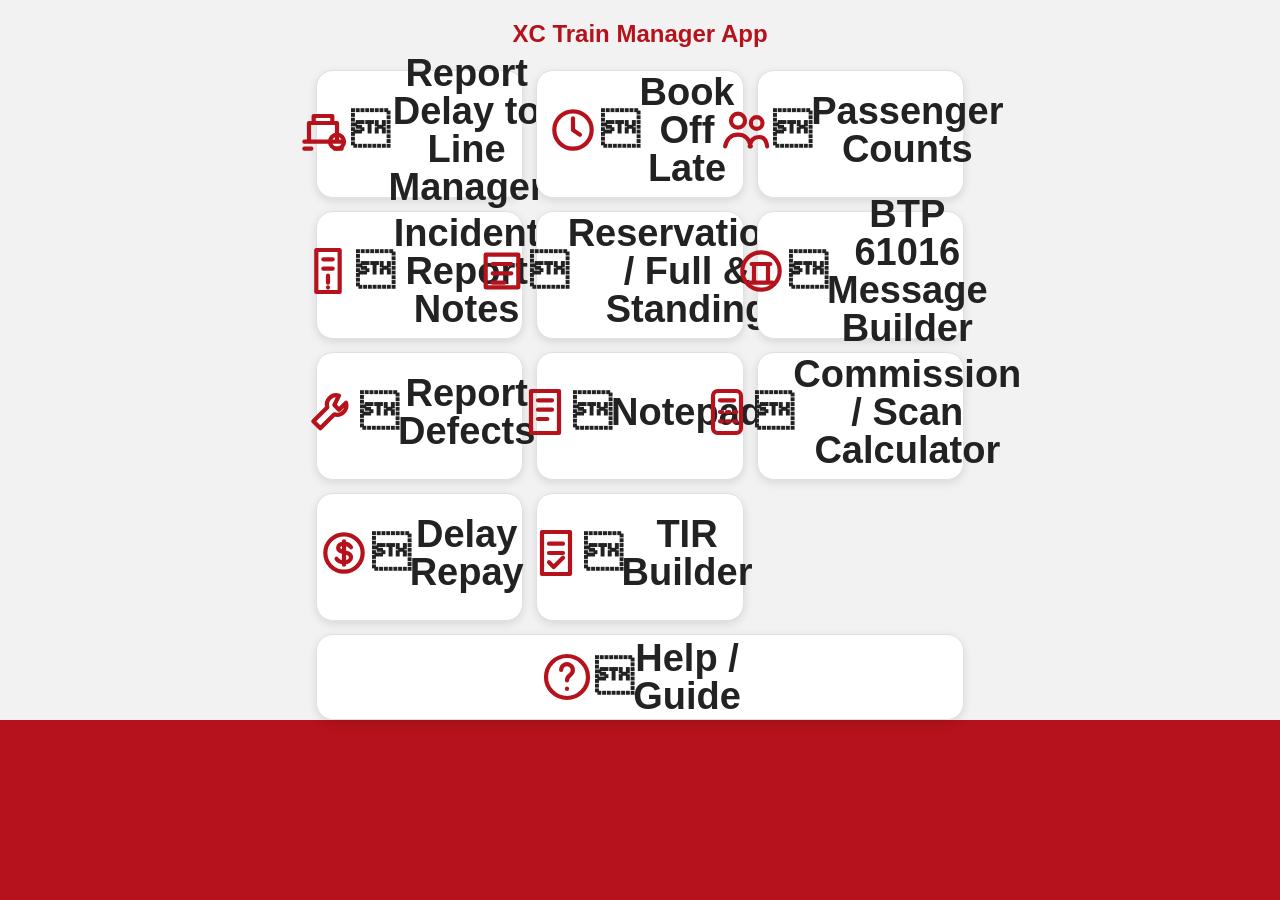
<file: index.html>
<!doctype html><html lang="en"><head><meta charset="utf-8"><meta name="viewport" content="width=device-width,initial-scale=1,viewport-fit=cover"><meta name="theme-color" content="#b5121b">
<meta name="apple-mobile-web-app-capable" content="yes">
<meta name="apple-mobile-web-app-status-bar-style" content="black-translucent">
<meta name="apple-mobile-web-app-title" content="XC Staff App"><link rel="manifest" href="manifest.json"><link rel="icon" href="xc-staff-app-icon.jpg"><style>
:root{--red:#b5121b;--gold:#f5c242;--bg:#f4f4f4;--text:#222;--muted:#666;--border:#d8d8d8}
*{box-sizing:border-box}body{margin:0;background:var(--bg);color:var(--text);font-family:-apple-system,BlinkMacSystemFont,"Segoe UI",Roboto,Arial,sans-serif}
header{background:var(--red);color:#fff;padding:14px 16px;border-bottom:5px solid var(--gold)}
.top{display:flex;align-items:center;gap:12px}.logo{width:185px;height:40px;object-fit:contain;background:transparent}
.back{color:#fff;text-decoration:none;font-weight:800;font-size:14px}.heading{margin-top:10px;font-size:24px;font-weight:850}
main{max-width:650px;margin:auto;padding:18px 16px 35px}.card{background:#fff;border:1px solid var(--border);border-radius:15px;padding:16px;margin-bottom:14px;box-shadow:0 2px 6px #00000010}
label{display:block;font-size:14px;font-weight:800;margin:0 0 7px}input,select,textarea{width:100%;border:1px solid #bbb;border-radius:10px;padding:12px;font:inherit;background:#fff}textarea{min-height:130px;resize:vertical}
.field{margin-bottom:14px}.grid{display:grid;grid-template-columns:1fr 1fr;gap:12px}.hint{font-size:13px;color:var(--muted);line-height:1.45}
button{width:100%;border:0;border-radius:11px;padding:14px;font:inherit;font-weight:800;cursor:pointer}.primary{background:var(--red);color:#fff}.secondary{background:#eee;color:#222}
.actions{display:grid;grid-template-columns:1fr 1fr;gap:10px}.status{text-align:center;color:#666;font-size:13px;margin-top:10px;min-height:18px}
table{width:100%;border-collapse:collapse}th,td{padding:7px 4px;border-bottom:1px solid #ddd;text-align:left}th{font-size:12px}
@media(max-width:480px){.grid,.actions{grid-template-columns:1fr}}

.app-splash{position:fixed;inset:0;z-index:9999;background:#111;display:flex;align-items:center;justify-content:center;overflow:hidden;opacity:1;visibility:visible}
.app-splash img{width:100%;height:100%;object-fit:cover;display:block}
.app-splash.hide{opacity:0;visibility:hidden;pointer-events:none;transition:opacity .35s ease,visibility .35s ease}
.btp-home-icon{width:34px;height:38px;object-fit:contain;vertical-align:middle;margin-right:7px}
.custom-home-btn{display:flex!important;align-items:center;gap:14px}
.custom-home-btn img{width:52px;height:52px;object-fit:contain;flex:0 0 52px}
</style><style>.home-page-list{display:grid;gap:10px}.home-page-list .homebtn{display:flex;align-items:center;gap:10px;text-decoration:none;background:#fff;color:#222;border-radius:12px;padding:14px;box-shadow:0 2px 8px #0001}.home-page-list .homebtn:hover{background:#f8e9ec}</style>
<style id="xc-home-rebuild">
:root{--xc-red:#b5121b;--xc-dark:#222;--xc-pink:#f7e7ea;--xc-grey:#f2f2f2}
body{background:var(--xc-grey);color:var(--xc-dark)}
.xc-home-title{margin:0;padding:20px 16px 8px;text-align:center;color:var(--xc-red);font-size:24px;font-weight:900}
.xc-home-navigation{display:grid;grid-template-columns:repeat(2,minmax(0,1fr));gap:13px;margin:14px auto 24px;max-width:680px;padding:0 16px}
.xc-home-button{min-height:128px;padding:16px 10px;border-radius:17px;background:#fff;color:#222;text-decoration:none;font-weight:800;box-shadow:0 3px 10px rgba(0,0,0,.11);display:flex;flex-direction:column;align-items:center;justify-content:center;text-align:center;border:1px solid #e1e1e1;transition:transform .12s,background .12s,box-shadow .12s}
.xc-home-button:hover,.xc-home-button:active{background:var(--xc-pink);transform:translateY(-2px);box-shadow:0 5px 14px rgba(0,0,0,.15)}
.xc-home-icon{width:62px;height:62px;margin-bottom:9px;display:flex;align-items:center;justify-content:center;font-size:38px;line-height:1}
.xc-home-icon img{width:56px;height:56px;object-fit:contain}
.xc-home-label{font-size:14px;line-height:1.2}
.xc-home-button:last-child{grid-column:1/-1;min-height:86px;flex-direction:row;gap:12px}
.xc-home-button:last-child .xc-home-icon{margin:0;width:48px;height:48px}
@media(min-width:600px){.xc-home-navigation{grid-template-columns:repeat(3,minmax(0,1fr))}.xc-home-button:last-child{grid-column:1/-1}}
</style>
<style id="xc-safe-area">
html{background:#b5121b}
body{padding-top:env(safe-area-inset-top);padding-left:env(safe-area-inset-left);padding-right:env(safe-area-inset-right);padding-bottom:env(safe-area-inset-bottom)}
</style></head><body><h1 class="xc-home-title">XC Train Manager App</h1></div><section class="xc-home-navigation" aria-label="App pages"><a class="xc-home-button" href="delay-report.html"><span class="xc-home-icon"><img src="icons/delay.svg" alt=""><span>Report Delay to Line Manager</span></a><a class="xc-home-button" href="book-off-late.html"><span class="xc-home-icon"><img src="icons/bookoff.svg" alt=""><span>Book Off Late</span></a><a class="xc-home-button" href="passenger-counts.html"><span class="xc-home-icon"><img src="icons/passengers.svg" alt=""><span>Passenger Counts</span></a><a class="xc-home-button" href="incident-notes.html"><span class="xc-home-icon"><img src="icons/incident.svg" alt=""><span>Incident Report Notes</span></a><a class="xc-home-button" href="reservations.html"><span class="xc-home-icon"><img src="icons/reservations.svg" alt=""><span>Reservations / Full & Standing</span></a><a class="xc-home-button" href="btp-61016.html"><span class="xc-home-icon"><img src="icons/btp.svg" alt=""><span>BTP 61016 Message Builder</span></a><a class="xc-home-button" href="report-defects.html"><span class="xc-home-icon"><img src="icons/defects.svg" alt=""><span>Report Defects</span></a><a class="xc-home-button" href="notepad.html"><span class="xc-home-icon"><img src="icons/notepad.svg" alt=""><span>Notepad</span></a><a class="xc-home-button" href="commission-calculator.html"><span class="xc-home-icon"><img src="icons/calculator.svg" alt=""><span>Commission / Scan Calculator</span></a><a class="xc-home-button" href="delay-repay.html"><span class="xc-home-icon"><img src="icons/delayrepay.svg" alt=""><span>Delay Repay</span></a><a class="xc-home-button" href="tir-builder.html"><span class="xc-home-icon"><img src="icons/tir.svg" alt=""><span>TIR Builder</span></a><a class="xc-home-button" href="help.html"><span class="xc-home-icon"><img src="icons/help.svg" alt=""><span>Help / Guide</span></a></section></body></html>
</file>
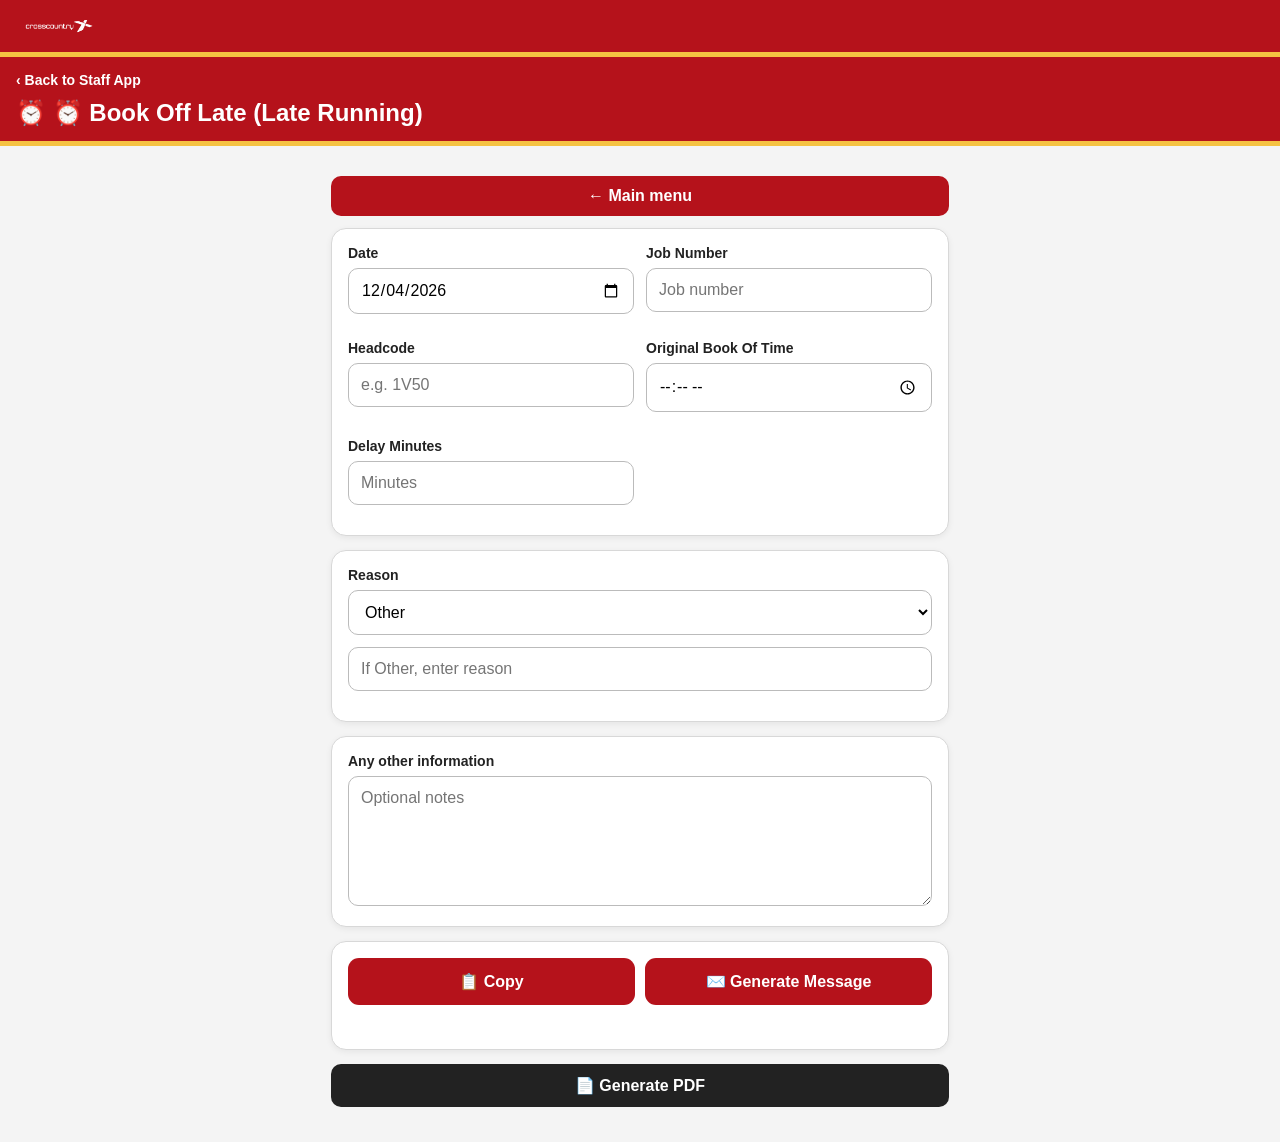
<file: book-off-late.html>
<!doctype html><html lang="en"><head><meta charset="utf-8"><meta name="viewport" content="width=device-width,initial-scale=1,viewport-fit=cover"><meta name="theme-color" content="#b5121b">
<meta name="apple-mobile-web-app-capable" content="yes">
<meta name="apple-mobile-web-app-status-bar-style" content="black-translucent">
<meta name="apple-mobile-web-app-title" content="XC Staff App"><link rel="manifest" href="manifest.json"><link rel="icon" href="crosscountry-logo-white.png"><title>⏰ ⏰ Book Off Late (Late Running)</title><style>
:root{--red:#b5121b;--gold:#f5c242;--bg:#f4f4f4;--text:#222;--muted:#666;--border:#d8d8d8}
*{box-sizing:border-box}body{margin:0;background:var(--bg);color:var(--text);font-family:-apple-system,BlinkMacSystemFont,"Segoe UI",Roboto,Arial,sans-serif}
header{background:var(--red);color:#fff;padding:14px 16px;border-bottom:5px solid var(--gold)}
.top{display:flex;align-items:center;gap:12px}.logo{background:#fff;border-radius:8px;padding:4px 7px;width:145px;height:36px;object-fit:contain}
.back{color:#fff;text-decoration:none;font-weight:800;font-size:14px}.heading{margin-top:10px;font-size:24px;font-weight:850}
main{max-width:650px;margin:auto;padding:18px 16px 35px}.card{background:#fff;border:1px solid var(--border);border-radius:15px;padding:16px;margin-bottom:14px;box-shadow:0 2px 6px #00000010}
label{display:block;font-size:14px;font-weight:800;margin:0 0 7px}input,select,textarea{width:100%;border:1px solid #bbb;border-radius:10px;padding:12px;font:inherit;background:#fff}textarea{min-height:130px;resize:vertical}
.field{margin-bottom:14px}.grid{display:grid;grid-template-columns:1fr 1fr;gap:12px}.hint{font-size:13px;color:var(--muted);line-height:1.45}
button{width:100%;border:0;border-radius:11px;padding:14px;font:inherit;font-weight:800;cursor:pointer}.primary{background:var(--red);color:#fff}.secondary{background:#eee;color:#222}
.actions{display:grid;grid-template-columns:1fr 1fr;gap:10px}.status{text-align:center;color:#666;font-size:13px;margin-top:10px;min-height:18px}
table{width:100%;border-collapse:collapse}th,td{padding:7px 4px;border-bottom:1px solid #ddd;text-align:left}th{font-size:12px}
@media(max-width:480px){.grid,.actions{grid-template-columns:1fr}}
.main-menu-wrap{max-width:700px;margin:12px auto 0;padding:0 14px}.main-menu-btn{display:block;text-align:center;text-decoration:none;background:#fff;color:#b5121b;border:1px solid #b5121b;border-radius:10px;padding:11px 14px;font-weight:800;font-size:15px}.actions{display:grid;grid-template-columns:1fr 1fr;gap:10px}@media(max-width:500px){.actions{grid-template-columns:1fr}}.status{font-size:13px;text-align:center;margin-top:10px}<style>.pdf-action{margin:10px 0}.pdf-action button{width:100%;background:#222;color:#fff;border:0;border-radius:10px;padding:12px;font-weight:800}</style></style><style id="xc-safe-area">
html{background:#b5121b}
body{padding-top:env(safe-area-inset-top);padding-left:env(safe-area-inset-left);padding-right:env(safe-area-inset-right);padding-bottom:env(safe-area-inset-bottom)}
</style><style id="xc-main-menu-style">
.xc-main-menu{display:block;width:100%;box-sizing:border-box;text-align:center;text-decoration:none;background:#b5121b;color:#fff;border-radius:10px;padding:11px 14px;margin:0 0 12px;font-weight:800;border:0}
.xc-main-menu:hover,.xc-main-menu:active{background:#8f0f16;color:#fff}
</style><style id="xc-header-logo">
.xc-page-header-logo{width:86px;height:24px;object-fit:contain;display:block;flex:0 0 auto}
</style><style id="xc-v80-print-style">
@media print{
  .no-print,.actions,.buttons,.toolbar,button,a.menu{display:none!important}
  body{background:#fff!important}
  main,.container,.app{max-width:none!important;box-shadow:none!important}
  @page{size:A4;margin:14mm}
}
</style></head><body><header class="xc-compact-header"><img class="xc-page-header-logo" src="crosscountry-logo-white.png" alt="XC"></header>
<header><a class="back" href="index.html">‹ Back to Staff App</a><div class="heading">⏰ ⏰ Book Off Late (Late Running)</div></header><div class="main-menu-wrap"></div><main><a class="xc-main-menu" href="index.html">← Main menu</a><div class="card">
<div class="grid">
<div class="field"><label>Date</label><input id="date" type="date"></div><div class="field"><label>Job Number</label><input id="job" placeholder="Job number"></div>
<div class="field"><label>Headcode</label><input id="head" placeholder="e.g. 1V50"></div>

<div class="field"><label>Original Book Of Time</label><input id="orig" type="time"></div><div class="field"><label>Delay Minutes</label><input id="mins" type="number" inputmode="numeric" min="0" placeholder="Minutes"></div>
</div></div>

<div class="card">
<label>Reason</label>
<select id="cause">
<option>Other</option>
<option>Passenger-related</option>
<option>Train crew / staffing</option>
<option>Train fault / technical</option>
<option>Signalling</option>
<option>Points / route setting</option>
<option>Infrastructure</option>
<option>External / trespass</option>
<option>Weather</option>
<option>Congestion / regulation</option>
</select>
<div class="field" style="margin-top:12px">
<input id="other" placeholder="If Other, enter reason">
</div>
</div>

<div class="card">
<label>Any other information</label>
<textarea id="notes" placeholder="Optional notes"></textarea>
</div>

<div class="card">
<div class="actions"><button class="primary" type="button" onclick="copyMessage()">📋 Copy</button><button class="primary" type="button" onclick="emailMsg()">✉️ Generate Message</button></div>
<div id="status" class="status"></div>
</div><div class="pdf-action"><button type="button" onclick="xcGeneratePDF('Late Book Off')">📄 Generate PDF</button></div></main><script>
if("serviceWorker" in navigator)navigator.serviceWorker.register("sw.js").catch(()=>{});

const $=id=>document.getElementById(id);
$("date").value=new Date().toISOString().slice(0,10);

function toggleOther(){
  const isOther=$("cause").value==="Other - Please Specify";
  $("otherWrap").style.display=isOther?"block":"none";
  if(!isOther) $("other").value="";
}

function reasonText(){
  return $("cause").value==="Other - Please Specify"
    ? $("other").value.trim()
    : $("cause").value;
}

function getDate(){
  const v=$("date").value;
  if(!v) return "";
  const [y,m,d]=v.split("-");
  return d+" "+m+" "+y;
}

function newBookOffTime(){
  const original=$("orig").value;
  const delay=parseInt($("mins").value,10);
  if(!original || Number.isNaN(delay)) return "";
  const [h,m]=original.split(":").map(Number);
  let total=h*60+m+Math.max(0,delay);
  total=((total%1440)+1440)%1440;
  return String(Math.floor(total/60)).padStart(2,"0")+":"+String(total%60).padStart(2,"0");
}

function buildMessage(){
  const date=getDate();
  const job=$("job").value.trim();
  const head=$("head").value.trim();
  const delay=Math.max(0,parseInt($("mins").value,10)||0);
  const reason=reasonText();
  const newTime=newBookOffTime();
  const comments=$("notes").value.trim();

  const subject="Late book off "+head+" "+delay+" MINS - "+job+" "+date;
  const body="hello please book me off "+job+" late today, "+head+
    " was late by "+delay+" MINUTES, this was due to "+reason+"."+
    (comments?"\n\n"+comments:"")+
    "\n\nmy new book of time is "+newTime+" please amend my hours to reflect this";

  return {subject,body};
}

function validate(){
  const checks=[
    ["date","Date"],["job","Job Number"],["head","Headcode"],["orig","Original Book Off Time"]
  ];
  for(const [id,label] of checks){
    if(!$(""+id) || !$(id).value){
      $("status").textContent="Please complete "+label+".";
      return false;
    }
  }
  if($("mins").value===""){
    $("status").textContent="Please enter Delay in Minutes.";
    return false;
  }
  if($("cause").value==="Other - Please Specify" && !$("other").value.trim()){
    $("status").textContent="Please specify the reason.";
    return false;
  }
  return true;
}

async function copyMessage(){
  if(!validate()) return;
  const m=buildMessage();
  const text="Subject: "+m.subject+"\n\n"+m.body;
  try{
    await navigator.clipboard.writeText(text);
  }catch(e){
    const ta=document.createElement("textarea");
    ta.value=text;ta.style.position="fixed";ta.style.opacity="0";
    document.body.appendChild(ta);ta.focus();ta.select();
    try{document.execCommand("copy");}catch(err){
      $("status").textContent="Unable to copy. Please use Generate Message.";
      ta.remove();return;
    }
    ta.remove();
  }
  $("status").textContent="Message copied to clipboard.";
}

function emailMsg(){
  if(!validate()) return;
  const m=buildMessage();
  window.location.href="mailto:?subject="+encodeURIComponent(m.subject)+"&body="+encodeURIComponent(m.body);
}

toggleOther();
</script><script>
function xcGeneratePDF(title){
 const lines=[title,"","XC STAFF APP",""];
 document.querySelectorAll("input,select,textarea").forEach(el=>{
  if(el.value){const l=el.closest(".field")?.querySelector("label")?.innerText||el.name||el.id||"Entry";lines.push(l+": "+el.value)}
 });
 const esc=v=>String(v).replace(/\\/g,"\\\\").replace(/\(/g,"\\(").replace(/\)/g,"\\)").replace(/\r?\n/g," ");
 const W=595,H=842,m=42,lead=14,pages=[[]];let y=H-m;
 lines.forEach(x=>{if(y<55){pages.push([]);y=H-m}pages.at(-1).push(x);y-=lead});
 let o=[],add=x=>(o.push(x),o.length),po=add(""),fo=add("<< /Type /Font /Subtype /Type1 /BaseFont /Helvetica >>"),refs=[];
 pages.forEach((ls,pi)=>{let c="BT /F1 10 Tf "+m+" "+(H-m)+" Td ";ls.forEach((x,i)=>{if(i)c+=" 0 -14 Td ";c+="("+esc(x)+") Tj "});c+=" ET 0.64 0.02 0.20 RG 1 w "+m+" 42 m 553 42 l S BT /F1 8 Tf 0.35 0.35 0.35 rg "+m+" 28 Td (XC STAFF APP) Tj 400 0 Td ("+pdfEscape("Page "+(pi+1)+" of "+pages.length)+") Tj ET";let st=add("<< /Length "+c.length+" >>\nstream\n"+c+"\nendstream");refs.push(add("<< /Type /Page /Parent "+po+" 0 R /MediaBox [0 0 "+W+" "+H+"] /Resources << /Font << /F1 "+fo+" 0 R >> >> /Contents "+st+" 0 R >>"))});
 o[po-1]="<< /Type /Pages /Count "+refs.length+" /Kids ["+refs.map(x=>x+" 0 R").join(" ")+"] >>";
 let cat=add("<< /Type /Catalog /Pages "+po+" 0 R >>"),pdf="%PDF-1.4\n",off=[0];
 o.forEach((x,i)=>{off.push(pdf.length);pdf+=(i+1)+" 0 obj\n"+x+"\nendobj\n"});
 let xr=pdf.length;pdf+="xref\n0 "+(o.length+1)+"\n0000000000 65535 f \n";for(let i=1;i<off.length;i++)pdf+=String(off[i]).padStart(10,"0")+" 00000 n \n";
 pdf+="trailer\n<< /Size "+(o.length+1)+" /Root "+cat+" 0 R >>\nstartxref\n"+xr+"\n%%EOF";
 let a=document.createElement("a");a.href=URL.createObjectURL(new Blob([pdf],{type:"application/pdf"}));a.download=title.replace(/[^a-z0-9]+/gi,"-")+".pdf";a.click();
}
</script>
<script id="xc-v80-rewrite-repair">
(function(){
  function nativePDF(){ window.print(); }
  window.xcNativePDF = nativePDF;

  document.querySelectorAll('button').forEach(function(btn){
    var text=(btn.textContent||'').trim().toLowerCase();
    if(!text) return;

    if(/(generate|export|save)\s*pdf/.test(text)){
      var original = btn.getAttribute('onclick') || '';
      // Only repair empty/missing PDF actions. Do not overwrite working
      // page-specific builders such as TIR's generated-report export.
      if(!original && !btn.dataset.xcPdfBound){
        btn.dataset.xcPdfBound='1';
        btn.addEventListener('click', nativePDF);
      }
    }
  });

  // Defensive support for action buttons that use data-action.
  document.addEventListener('click', function(e){
    var btn=e.target.closest('button[data-action]');
    if(!btn) return;
    var action=btn.dataset.action;
    if(action && typeof window[action]==='function'){
      e.preventDefault();
      window[action](e);
    }
  });
})();
</script>
</body></html>
</file>
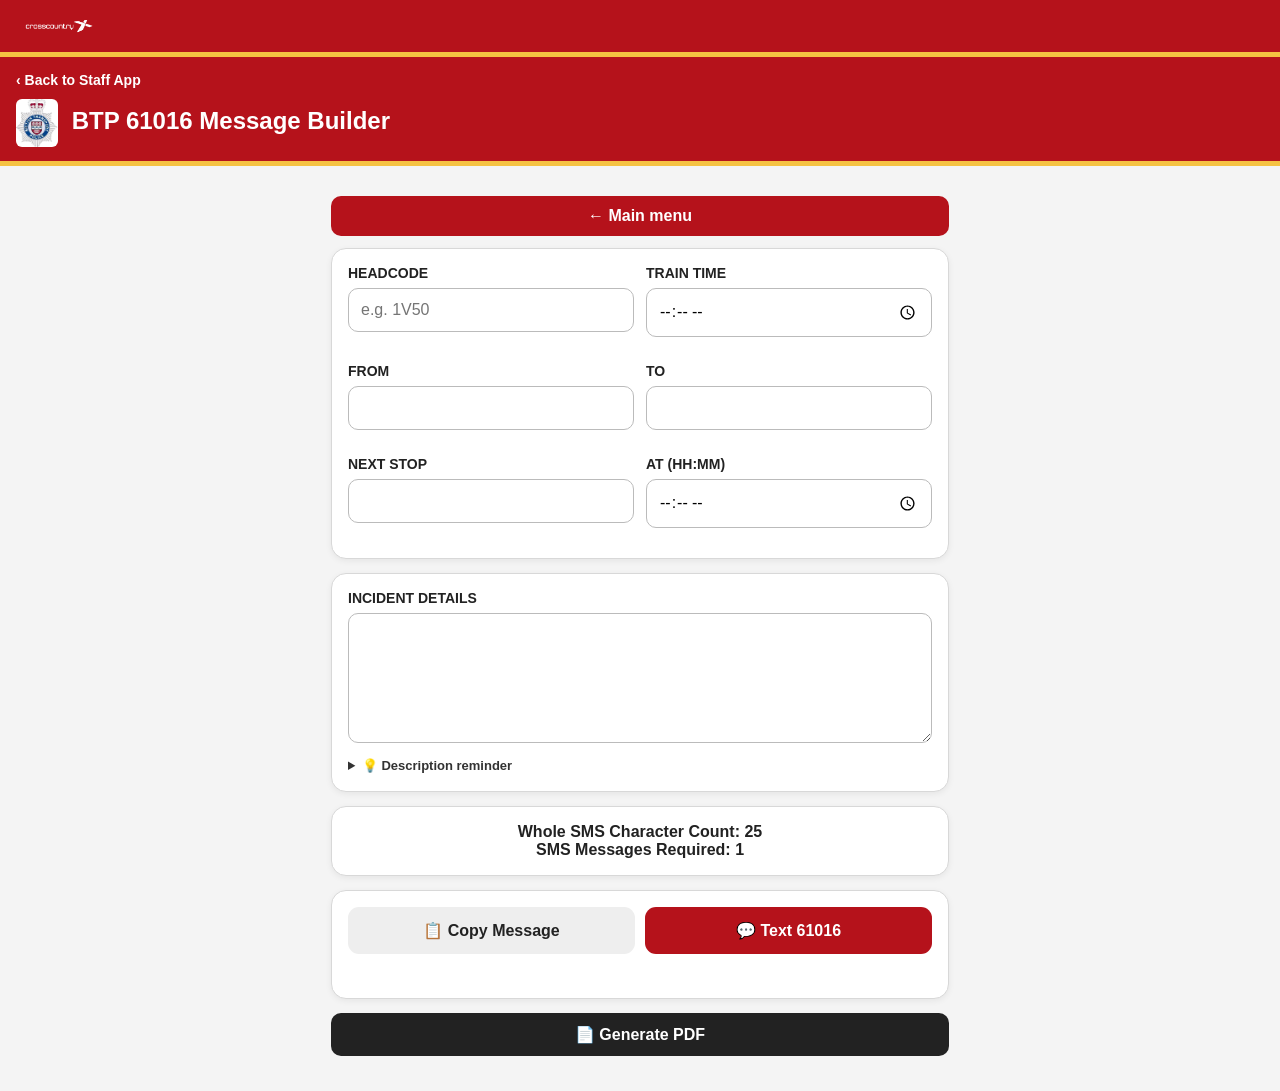
<file: btp-61016.html>
<!doctype html><html lang="en"><head><meta charset="utf-8"><meta name="viewport" content="width=device-width,initial-scale=1,viewport-fit=cover"><meta name="theme-color" content="#b5121b">
<meta name="apple-mobile-web-app-capable" content="yes">
<meta name="apple-mobile-web-app-status-bar-style" content="black-translucent">
<meta name="apple-mobile-web-app-title" content="XC Staff App"><link rel="manifest" href="manifest.json"><link rel="icon" href="crosscountry-logo-white.png"><title>🚔 BTP 61016 Message Builder</title><style>
:root{--red:#b5121b;--gold:#f5c242;--bg:#f4f4f4;--text:#222;--muted:#666;--border:#d8d8d8}
*{box-sizing:border-box}body{margin:0;background:var(--bg);color:var(--text);font-family:-apple-system,BlinkMacSystemFont,"Segoe UI",Roboto,Arial,sans-serif}
header{background:var(--red);color:#fff;padding:14px 16px;border-bottom:5px solid var(--gold)}
.top{display:flex;align-items:center;gap:12px}.logo{background:#fff;border-radius:8px;padding:4px 7px;width:145px;height:36px;object-fit:contain}
.back{color:#fff;text-decoration:none;font-weight:800;font-size:14px}.heading{margin-top:10px;font-size:24px;font-weight:850}
main{max-width:650px;margin:auto;padding:18px 16px 35px}.card{background:#fff;border:1px solid var(--border);border-radius:15px;padding:16px;margin-bottom:14px;box-shadow:0 2px 6px #00000010}
label{display:block;font-size:14px;font-weight:800;margin:0 0 7px}input,select,textarea{width:100%;border:1px solid #bbb;border-radius:10px;padding:12px;font:inherit;background:#fff}textarea{min-height:130px;resize:vertical}
.field{margin-bottom:14px}.grid{display:grid;grid-template-columns:1fr 1fr;gap:12px}.hint{font-size:13px;color:var(--muted);line-height:1.45}
button{width:100%;border:0;border-radius:11px;padding:14px;font:inherit;font-weight:800;cursor:pointer}.primary{background:var(--red);color:#fff}.secondary{background:#eee;color:#222}
.actions{display:grid;grid-template-columns:1fr 1fr;gap:10px}.status{text-align:center;color:#666;font-size:13px;margin-top:10px;min-height:18px}
table{width:100%;border-collapse:collapse}th,td{padding:7px 4px;border-bottom:1px solid #ddd;text-align:left}th{font-size:12px}
@media(max-width:480px){.grid,.actions{grid-template-columns:1fr}}
.btp-header-icon{width:42px;height:48px;object-fit:contain;vertical-align:middle;margin-right:7px;background:#fff;border-radius:6px}.main-menu-wrap{max-width:700px;margin:12px auto 0;padding:0 14px}.main-menu-btn{display:block;text-align:center;text-decoration:none;background:#fff;color:#b5121b;border:1px solid #b5121b;border-radius:10px;padding:11px 14px;font-weight:800;font-size:15px}<style>.pdf-action{margin:10px 0}.pdf-action button{width:100%;background:#222;color:#fff;border:0;border-radius:10px;padding:12px;font-weight:800}</style></style><style id="xc-safe-area">
html{background:#b5121b}
body{padding-top:env(safe-area-inset-top);padding-left:env(safe-area-inset-left);padding-right:env(safe-area-inset-right);padding-bottom:env(safe-area-inset-bottom)}
</style><style id="xc-main-menu-style">
.xc-main-menu{display:block;width:100%;box-sizing:border-box;text-align:center;text-decoration:none;background:#b5121b;color:#fff;border-radius:10px;padding:11px 14px;margin:0 0 12px;font-weight:800;border:0}
.xc-main-menu:hover,.xc-main-menu:active{background:#8f0f16;color:#fff}
</style><style id="xc-header-logo">
.xc-page-header-logo{width:86px;height:24px;object-fit:contain;display:block;flex:0 0 auto}
</style><style id="xc-v80-print-style">
@media print{
  .no-print,.actions,.buttons,.toolbar,button,a.menu{display:none!important}
  body{background:#fff!important}
  main,.container,.app{max-width:none!important;box-shadow:none!important}
  @page{size:A4;margin:14mm}
}
</style></head><body><header class="xc-compact-header"><img class="xc-page-header-logo" src="crosscountry-logo-white.png" alt="XC"></header>
<header><a class="back" href="index.html">‹ Back to Staff App</a><div class="heading"><img class="btp-header-icon" src="btp-logo.png" alt="BTP"> BTP 61016 Message Builder</div></header><div class="main-menu-wrap"></div><main><a class="xc-main-menu" href="index.html">← Main menu</a><div class="card"><div class="grid"><div class="field"><label>HEADCODE</label><input id="headcode" placeholder="e.g. 1V50"></div><div class="field"><label>TRAIN TIME</label><input id="trainTime" type="time"></div><div class="field"><label>FROM</label><input id="from"></div><div class="field"><label>TO</label><input id="to"></div><div class="field"><label>NEXT STOP</label><input id="nextStop"></div><div class="field"><label>AT (HH:MM)</label><input id="at" type="time"></div></div></div><div class="card"><label>INCIDENT DETAILS</label><textarea id="details"></textarea><details class="hint" style="margin-top:10px"><summary style="cursor:pointer;font-weight:800;color:#333">💡 Description reminder</summary><div style="padding-top:9px">Use where known/relevant:<br>• Name<br>• Age<br>• Gender<br>• Ethnicity<br>• Build<br>• Clothing<br>• Distinguishing features<br>• Direction of travel<br>• Intoxicated?<br>• Weapons?<br>• Companions?</div></details></div><div class="card"><div style="font-weight:800;text-align:center">Whole SMS Character Count: <span id="charCount">0</span><br>SMS Messages Required: <span id="smsCount">1</span></div></div><div class="card"><div class="actions"><button class="secondary" type="button" onclick="copyMsg()">📋 Copy Message</button><button class="primary" type="button" onclick="text61016()">💬 Text 61016</button></div><div id="status" class="status"></div></div><div class="pdf-action"><button type="button" onclick="xcGeneratePDF('BTP 61016 Message')">📄 Generate PDF</button></div></main><script>if("serviceWorker" in navigator) navigator.serviceWorker.register("sw.js").catch(()=>{});function buildMessage(){let a=["BTP 61016 INCIDENT REPORT"];if(headcode.value)a.push("Headcode: "+headcode.value);if(trainTime.value)a.push("Train time: "+trainTime.value);if(from.value)a.push("From: "+from.value);if(to.value)a.push("To: "+to.value);if(nextStop.value)a.push("Next stop: "+nextStop.value);if(at.value)a.push("Time at next station: "+at.value);if(details.value.trim())a.push("Incident details: "+details.value.trim());return a.join("\n")}function update(){let m=buildMessage();charCount.textContent=m.length;smsCount.textContent=Math.max(1,Math.ceil(m.length/160))}["headcode","trainTime","from","to","nextStop","at","details"].forEach(x=>document.getElementById(x).addEventListener("input",update));async function copyMsg(){await navigator.clipboard.writeText(buildMessage());status.textContent="Message copied to clipboard."}function text61016(){location.href="sms:61016?&body="+encodeURIComponent(buildMessage())}update();</script><script>
function xcGeneratePDF(title){
 const lines=[title,"","XC STAFF APP",""];
 document.querySelectorAll("input,select,textarea").forEach(el=>{
  if(el.value){const l=el.closest(".field")?.querySelector("label")?.innerText||el.name||el.id||"Entry";lines.push(l+": "+el.value)}
 });
 const esc=v=>String(v).replace(/\\/g,"\\\\").replace(/\(/g,"\\(").replace(/\)/g,"\\)").replace(/\r?\n/g," ");
 const W=595,H=842,m=42,lead=14,pages=[[]];let y=H-m;
 lines.forEach(x=>{if(y<55){pages.push([]);y=H-m}pages.at(-1).push(x);y-=lead});
 let o=[],add=x=>(o.push(x),o.length),po=add(""),fo=add("<< /Type /Font /Subtype /Type1 /BaseFont /Helvetica >>"),refs=[];
 pages.forEach((ls,pi)=>{let c="BT /F1 10 Tf "+m+" "+(H-m)+" Td ";ls.forEach((x,i)=>{if(i)c+=" 0 -14 Td ";c+="("+esc(x)+") Tj "});c+=" ET 0.64 0.02 0.20 RG 1 w "+m+" 42 m 553 42 l S BT /F1 8 Tf 0.35 0.35 0.35 rg "+m+" 28 Td (XC STAFF APP) Tj 400 0 Td ("+pdfEscape("Page "+(pi+1)+" of "+pages.length)+") Tj ET";let st=add("<< /Length "+c.length+" >>\nstream\n"+c+"\nendstream");refs.push(add("<< /Type /Page /Parent "+po+" 0 R /MediaBox [0 0 "+W+" "+H+"] /Resources << /Font << /F1 "+fo+" 0 R >> >> /Contents "+st+" 0 R >>"))});
 o[po-1]="<< /Type /Pages /Count "+refs.length+" /Kids ["+refs.map(x=>x+" 0 R").join(" ")+"] >>";
 let cat=add("<< /Type /Catalog /Pages "+po+" 0 R >>"),pdf="%PDF-1.4\n",off=[0];
 o.forEach((x,i)=>{off.push(pdf.length);pdf+=(i+1)+" 0 obj\n"+x+"\nendobj\n"});
 let xr=pdf.length;pdf+="xref\n0 "+(o.length+1)+"\n0000000000 65535 f \n";for(let i=1;i<off.length;i++)pdf+=String(off[i]).padStart(10,"0")+" 00000 n \n";
 pdf+="trailer\n<< /Size "+(o.length+1)+" /Root "+cat+" 0 R >>\nstartxref\n"+xr+"\n%%EOF";
 let a=document.createElement("a");a.href=URL.createObjectURL(new Blob([pdf],{type:"application/pdf"}));a.download=title.replace(/[^a-z0-9]+/gi,"-")+".pdf";a.click();
}
</script>
<script id="xc-v80-rewrite-repair">
(function(){
  function nativePDF(){ window.print(); }
  window.xcNativePDF = nativePDF;

  document.querySelectorAll('button').forEach(function(btn){
    var text=(btn.textContent||'').trim().toLowerCase();
    if(!text) return;

    if(/(generate|export|save)\s*pdf/.test(text)){
      var original = btn.getAttribute('onclick') || '';
      // Only repair empty/missing PDF actions. Do not overwrite working
      // page-specific builders such as TIR's generated-report export.
      if(!original && !btn.dataset.xcPdfBound){
        btn.dataset.xcPdfBound='1';
        btn.addEventListener('click', nativePDF);
      }
    }
  });

  // Defensive support for action buttons that use data-action.
  document.addEventListener('click', function(e){
    var btn=e.target.closest('button[data-action]');
    if(!btn) return;
    var action=btn.dataset.action;
    if(action && typeof window[action]==='function'){
      e.preventDefault();
      window[action](e);
    }
  });
})();
</script>
</body></html>
</file>
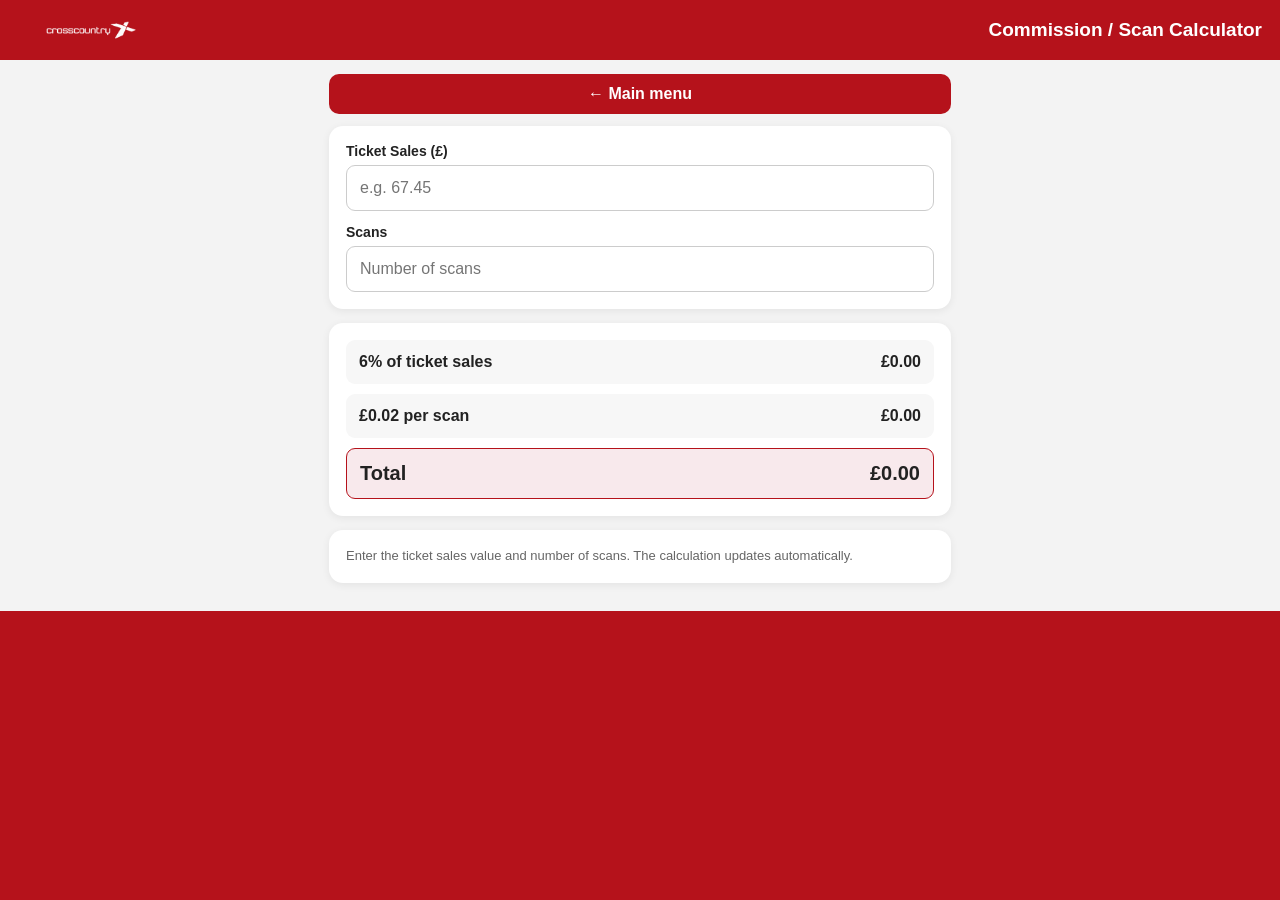
<file: commission-calculator.html>
<!doctype html><html lang="en"><head>
<meta charset="utf-8"><meta name="viewport" content="width=device-width,initial-scale=1,viewport-fit=cover">
<meta name="theme-color" content="#b5121b"><title>Commission / Scan Calculator - XC Staff App</title>
<link rel="manifest" href="manifest.json">
<style>
*{box-sizing:border-box}body{margin:0;font-family:-apple-system,BlinkMacSystemFont,"Segoe UI",Arial,sans-serif;background:#f3f3f3;color:#222}
.header{background:#b5121b;color:#fff;padding:14px 18px;display:flex;align-items:center;gap:12px}.header img{width:145px;height:32px;object-fit:contain}.title{font-weight:800;font-size:19px;margin-left:auto}
main{max-width:650px;margin:auto;padding:14px}.main-menu{display:block;text-decoration:none;text-align:center;background:#fff;color:#b5121b;border:1px solid #b5121b;border-radius:10px;padding:11px 14px;font-weight:800;margin-bottom:12px}
.card{background:#fff;border-radius:14px;padding:17px;margin-bottom:14px;box-shadow:0 2px 8px #0001}.field{margin-bottom:13px}.field:last-child{margin-bottom:0}
label{display:block;font-weight:800;font-size:14px;margin-bottom:6px}input{width:100%;padding:13px;border:1px solid #ccc;border-radius:9px;font:inherit;font-size:16px}
.results{display:grid;gap:10px}.result{display:flex;justify-content:space-between;gap:12px;padding:13px;background:#f7f7f7;border-radius:9px;font-weight:700}.total{font-size:20px;background:#f8e9ec;border:1px solid #b5121b}.hint{font-size:13px;color:#666;line-height:1.45}
</style><style id="xc-safe-area">
html{background:#b5121b}
body{padding-top:env(safe-area-inset-top);padding-left:env(safe-area-inset-left);padding-right:env(safe-area-inset-right);padding-bottom:env(safe-area-inset-bottom)}
</style><style id="xc-main-menu-style">
.xc-main-menu{display:block;width:100%;box-sizing:border-box;text-align:center;text-decoration:none;background:#b5121b;color:#fff;border-radius:10px;padding:11px 14px;margin:0 0 12px;font-weight:800;border:0}
.xc-main-menu:hover,.xc-main-menu:active{background:#8f0f16;color:#fff}
</style><style id="xc-header-logo">
.xc-page-header-logo{width:86px;height:24px;object-fit:contain;display:block;flex:0 0 auto}
</style></head><body>
<header class="header"><img class="xc-page-header-logo" src="crosscountry-logo-white.png" alt="XC"><div class="title">Commission / Scan Calculator</div></header>
<main><a class="xc-main-menu" href="index.html">← Main menu</a>
<div class="card">
<div class="field"><label for="sales">Ticket Sales (£)</label><input id="sales" type="number" inputmode="decimal" min="0" step="0.01" placeholder="e.g. 67.45"></div>
<div class="field"><label for="scans">Scans</label><input id="scans" type="number" inputmode="numeric" min="0" step="1" placeholder="Number of scans"></div>
</div>
<div class="card"><div class="results">
<div class="result"><span>6% of ticket sales</span><span id="salesCalc">£0.00</span></div>
<div class="result"><span>£0.02 per scan</span><span id="scanCalc">£0.00</span></div>
<div class="result total"><span>Total</span><span id="totalCalc">£0.00</span></div>
</div></div>
<div class="card hint">Enter the ticket sales value and number of scans. The calculation updates automatically.</div>
</main>
<script>
const sales=document.getElementById("sales"), scans=document.getElementById("scans");
function money(v){return "£"+v.toFixed(2);}
function calculate(){
 const s=Math.max(0,parseFloat(sales.value)||0);
 const n=Math.max(0,parseInt(scans.value,10)||0);
 const commission=s*0.06, scanValue=n*0.02;
 document.getElementById("salesCalc").textContent=money(commission);
 document.getElementById("scanCalc").textContent=money(scanValue);
 document.getElementById("totalCalc").textContent=money(commission+scanValue);
}
sales.addEventListener("input",calculate);scans.addEventListener("input",calculate);calculate();
if("serviceWorker" in navigator)navigator.serviceWorker.register("sw.js").catch(()=>{});
</script></body></html>
</file>
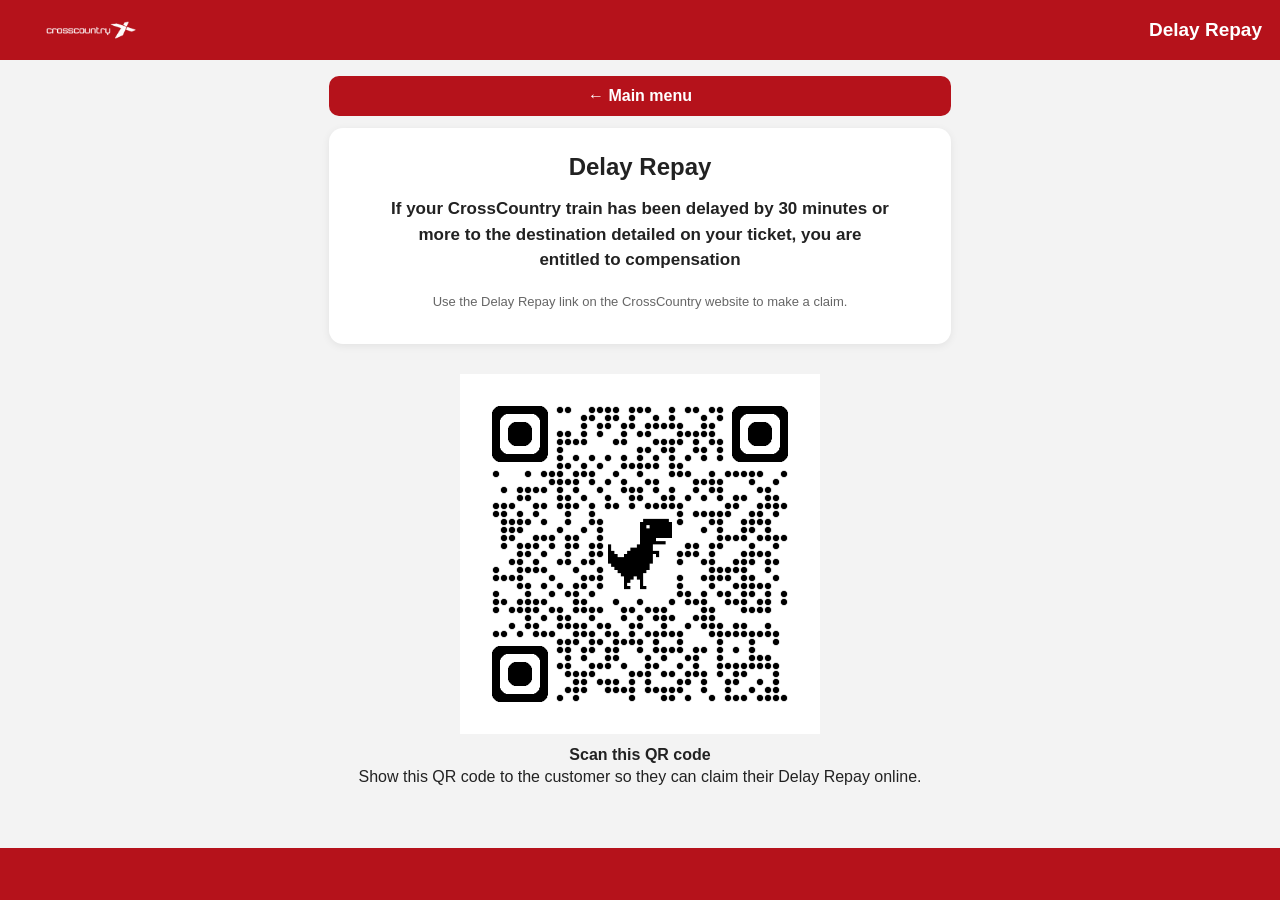
<file: delay-repay.html>
<!doctype html><html lang="en"><head>
<meta charset="utf-8"><meta name="viewport" content="width=device-width,initial-scale=1,viewport-fit=cover">
<meta name="theme-color" content="#b5121b"><title>Delay Repay - XC Staff App</title>
<link rel="manifest" href="manifest.json">
<style>
*{box-sizing:border-box}body{margin:0;font-family:-apple-system,BlinkMacSystemFont,"Segoe UI",Arial,sans-serif;background:#f3f3f3;color:#222}
.header{background:#b5121b;color:#fff;padding:14px 18px;display:flex;align-items:center;gap:12px}.header img{width:145px;height:32px;object-fit:contain}.title{font-weight:800;font-size:19px;margin-left:auto}
main{max-width:650px;margin:auto;padding:16px 14px 30px}.card{background:#fff;border-radius:14px;padding:20px;margin-bottom:14px;box-shadow:0 2px 8px #00000012;text-align:center}
h1{font-size:24px;margin:5px 0 15px}.message{font-size:17px;font-weight:700;line-height:1.5;margin:0 auto 20px;max-width:500px}
.qr{width:min(82vw,340px);height:min(82vw,340px);object-fit:contain;display:block;margin:10px auto 18px}
.note{font-size:13px;color:#666;line-height:1.4}.main-menu{display:block;text-decoration:none;text-align:center;background:#fff;color:#b5121b;border:1px solid #b5121b;border-radius:10px;padding:11px 14px;font-weight:800;margin-bottom:14px}
</style><style>
.delay-repay-qr-wrap{text-align:center;margin:18px auto;padding:12px}
.delay-repay-qr{display:block;width:min(82vw,360px);height:auto;margin:0 auto;background:#fff}
.qr-caption{margin-top:10px;font-size:16px;line-height:1.4}
</style><style id="xc-safe-area">
html{background:#b5121b}
body{padding-top:env(safe-area-inset-top);padding-left:env(safe-area-inset-left);padding-right:env(safe-area-inset-right);padding-bottom:env(safe-area-inset-bottom)}
</style><style id="xc-main-menu-style">
.xc-main-menu{display:block;width:100%;box-sizing:border-box;text-align:center;text-decoration:none;background:#b5121b;color:#fff;border-radius:10px;padding:11px 14px;margin:0 0 12px;font-weight:800;border:0}
.xc-main-menu:hover,.xc-main-menu:active{background:#8f0f16;color:#fff}
</style><style id="xc-header-logo">
.xc-page-header-logo{width:86px;height:24px;object-fit:contain;display:block;flex:0 0 auto}
</style><style id="xc-single-header-logo">
.xc-page-header-logo{width:86px;height:24px;object-fit:contain;display:block;flex:0 0 auto}
</style></head><body>
<header class="header"><img class="xc-page-header-logo" src="crosscountry-logo-white.png" alt="XC"><div class="title">Delay Repay</div></header>
<main><a class="xc-main-menu" href="index.html">← Main menu</a>
<div class="card"><h1>Delay Repay</h1>
<p class="message">If your CrossCountry train has been delayed by 30 minutes or more to the destination detailed on your ticket, you are entitled to compensation</p>
<p class="note">Use the Delay Repay link on the CrossCountry website to make a claim.</p>
</div><div class="delay-repay-qr-wrap">
<img src="delay-repay-qr.png" alt="Delay Repay QR code" class="delay-repay-qr">
<div class="qr-caption"><strong>Scan this QR code</strong><br>Show this QR code to the customer so they can claim their Delay Repay online.</div>
</div></main></body></html>
</file>
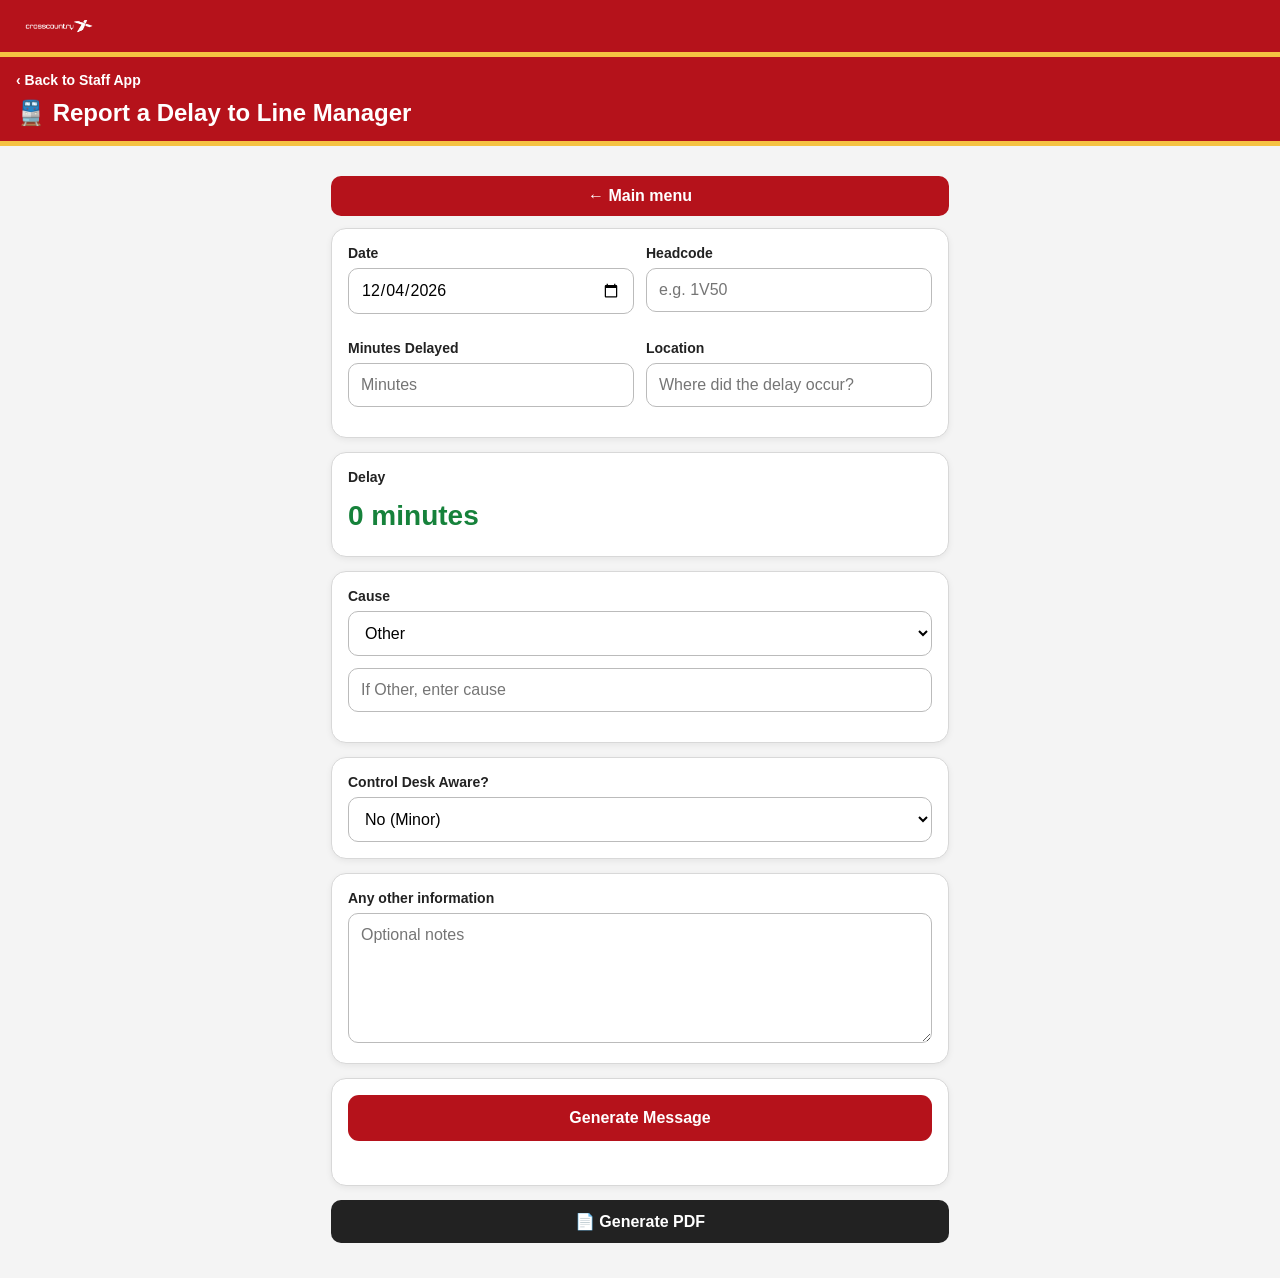
<file: delay-report.html>
<!doctype html><html lang="en"><head><meta charset="utf-8"><meta name="viewport" content="width=device-width,initial-scale=1,viewport-fit=cover"><meta name="theme-color" content="#b5121b">
<meta name="apple-mobile-web-app-capable" content="yes">
<meta name="apple-mobile-web-app-status-bar-style" content="black-translucent">
<meta name="apple-mobile-web-app-title" content="XC Staff App"><link rel="manifest" href="manifest.json"><link rel="icon" href="crosscountry-logo-white.png"><title>🚆 Report a Delay to Line Manager</title><style>
:root{--red:#b5121b;--gold:#f5c242;--bg:#f4f4f4;--text:#222;--muted:#666;--border:#d8d8d8}
*{box-sizing:border-box}body{margin:0;background:var(--bg);color:var(--text);font-family:-apple-system,BlinkMacSystemFont,"Segoe UI",Roboto,Arial,sans-serif}
header{background:var(--red);color:#fff;padding:14px 16px;border-bottom:5px solid var(--gold)}
.top{display:flex;align-items:center;gap:12px}.logo{background:#fff;border-radius:8px;padding:4px 7px;width:145px;height:36px;object-fit:contain}
.back{color:#fff;text-decoration:none;font-weight:800;font-size:14px}.heading{margin-top:10px;font-size:24px;font-weight:850}
main{max-width:650px;margin:auto;padding:18px 16px 35px}.card{background:#fff;border:1px solid var(--border);border-radius:15px;padding:16px;margin-bottom:14px;box-shadow:0 2px 6px #00000010}
label{display:block;font-size:14px;font-weight:800;margin:0 0 7px}input,select,textarea{width:100%;border:1px solid #bbb;border-radius:10px;padding:12px;font:inherit;background:#fff}textarea{min-height:130px;resize:vertical}
.field{margin-bottom:14px}.grid{display:grid;grid-template-columns:1fr 1fr;gap:12px}.hint{font-size:13px;color:var(--muted);line-height:1.45}
button{width:100%;border:0;border-radius:11px;padding:14px;font:inherit;font-weight:800;cursor:pointer}.primary{background:var(--red);color:#fff}.secondary{background:#eee;color:#222}
.actions{display:grid;grid-template-columns:1fr 1fr;gap:10px}.status{text-align:center;color:#666;font-size:13px;margin-top:10px;min-height:18px}
table{width:100%;border-collapse:collapse}th,td{padding:7px 4px;border-bottom:1px solid #ddd;text-align:left}th{font-size:12px}
@media(max-width:480px){.grid,.actions{grid-template-columns:1fr}}
.main-menu-wrap{max-width:700px;margin:12px auto 0;padding:0 14px}.main-menu-btn{display:block;text-align:center;text-decoration:none;background:#fff;color:#b5121b;border:1px solid #b5121b;border-radius:10px;padding:11px 14px;font-weight:800;font-size:15px}<style>.pdf-action{margin:10px 0}.pdf-action button{width:100%;background:#222;color:#fff;border:0;border-radius:10px;padding:12px;font-weight:800}</style></style><style id="xc-safe-area">
html{background:#b5121b}
body{padding-top:env(safe-area-inset-top);padding-left:env(safe-area-inset-left);padding-right:env(safe-area-inset-right);padding-bottom:env(safe-area-inset-bottom)}
</style><style id="xc-main-menu-style">
.xc-main-menu{display:block;width:100%;box-sizing:border-box;text-align:center;text-decoration:none;background:#b5121b;color:#fff;border-radius:10px;padding:11px 14px;margin:0 0 12px;font-weight:800;border:0}
.xc-main-menu:hover,.xc-main-menu:active{background:#8f0f16;color:#fff}
</style><style id="xc-header-logo">
.xc-page-header-logo{width:86px;height:24px;object-fit:contain;display:block;flex:0 0 auto}
</style><style id="xc-v80-print-style">
@media print{
  .no-print,.actions,.buttons,.toolbar,button,a.menu{display:none!important}
  body{background:#fff!important}
  main,.container,.app{max-width:none!important;box-shadow:none!important}
  @page{size:A4;margin:14mm}
}
</style></head><body><header class="xc-compact-header"><img class="xc-page-header-logo" src="crosscountry-logo-white.png" alt="XC"></header>
<header><a class="back" href="index.html">‹ Back to Staff App</a><div class="heading">🚆 Report a Delay to Line Manager</div></header><div class="main-menu-wrap"></div><main><a class="xc-main-menu" href="index.html">← Main menu</a><div class="card">
<div class="grid">
<div class="field"><label>Date</label><input id="date" type="date"></div>
<div class="field"><label>Headcode</label><input id="head" placeholder="e.g. 1V50"></div>
<div class="field"><label>Minutes Delayed</label><input id="mins" type="number" inputmode="numeric" min="0" placeholder="Minutes"></div>
<div class="field"><label>Location</label><input id="loc" placeholder="Where did the delay occur?"></div>
</div></div>

<div class="card"><label>Delay</label>
<div id="delayDisplay" style="font-size:28px;font-weight:850;padding:8px 0">0 minutes</div></div>

<div class="card"><label>Cause</label>
<select id="cause">
<option>Other</option><option>Passenger-related</option><option>Train crew / staffing</option>
<option>Train fault / technical</option><option>Signalling</option><option>Points / route setting</option>
<option>Infrastructure</option><option>External / trespass</option><option>Weather</option>
<option>Congestion / regulation</option>
</select>
<div class="field" style="margin-top:12px"><input id="other" placeholder="If Other, enter cause"></div></div>

<div class="card"><label>Control Desk Aware?</label>
<select id="control"><option>No (Minor)</option><option>Yes SNE</option><option>Yes MMA</option>
<option>Yes South Coast</option><option>Yes South West</option><option>Other</option></select></div>

<div class="card"><label>Any other information</label>
<textarea id="notes" placeholder="Optional notes"></textarea></div>

<div class="card"><button class="primary" type="button" onclick="emailMsg()">Generate Message</button>
<div id="status" class="status"></div></div><div class="pdf-action"><button type="button" onclick="xcGeneratePDF('Delay Report')">📄 Generate PDF</button></div></main><script>date.value=new Date().toISOString().slice(0,10);
function updateDelay(){
 const n=Math.max(0,Number(mins.value)||0);
 delayDisplay.textContent=n+" minute"+(n===1?"":"s");
 delayDisplay.style.color=n<10?"#16823b":(n<=20?"#c99a00":"#c51624");
}
mins.addEventListener("input",updateDelay);
function msg(){
 const d=date.value.split("-").reverse().join(" ");
 const n=Math.max(0,Number(mins.value)||0);
 const c=cause.value==="Other"?other.value:cause.value;
 return `Delay of ${n} minutes
Date: ${d}
Headcode: ${head.value}
Location: ${loc.value}
Cause: ${c}
Control desk aware: ${control.value}`+
 (notes.value.trim()?`
Any other information: ${notes.value.trim()}`:"");
}
function emailMsg(){
 const n=Math.max(0,Number(mins.value)||0);
 location.href="mailto:?subject="+encodeURIComponent("Delay of "+n+" minutes - "+head.value)+"&body="+encodeURIComponent(msg());
}
updateDelay();</script><script>
function xcGeneratePDF(title){
 const lines=[title,"","XC STAFF APP",""];
 document.querySelectorAll("input,select,textarea").forEach(el=>{
  if(el.value){const l=el.closest(".field")?.querySelector("label")?.innerText||el.name||el.id||"Entry";lines.push(l+": "+el.value)}
 });
 const esc=v=>String(v).replace(/\\/g,"\\\\").replace(/\(/g,"\\(").replace(/\)/g,"\\)").replace(/\r?\n/g," ");
 const W=595,H=842,m=42,lead=14,pages=[[]];let y=H-m;
 lines.forEach(x=>{if(y<55){pages.push([]);y=H-m}pages.at(-1).push(x);y-=lead});
 let o=[],add=x=>(o.push(x),o.length),po=add(""),fo=add("<< /Type /Font /Subtype /Type1 /BaseFont /Helvetica >>"),refs=[];
 pages.forEach((ls,pi)=>{let c="BT /F1 10 Tf "+m+" "+(H-m)+" Td ";ls.forEach((x,i)=>{if(i)c+=" 0 -14 Td ";c+="("+esc(x)+") Tj "});c+=" ET 0.64 0.02 0.20 RG 1 w "+m+" 42 m 553 42 l S BT /F1 8 Tf 0.35 0.35 0.35 rg "+m+" 28 Td (XC STAFF APP) Tj 400 0 Td ("+pdfEscape("Page "+(pi+1)+" of "+pages.length)+") Tj ET";let st=add("<< /Length "+c.length+" >>\nstream\n"+c+"\nendstream");refs.push(add("<< /Type /Page /Parent "+po+" 0 R /MediaBox [0 0 "+W+" "+H+"] /Resources << /Font << /F1 "+fo+" 0 R >> >> /Contents "+st+" 0 R >>"))});
 o[po-1]="<< /Type /Pages /Count "+refs.length+" /Kids ["+refs.map(x=>x+" 0 R").join(" ")+"] >>";
 let cat=add("<< /Type /Catalog /Pages "+po+" 0 R >>"),pdf="%PDF-1.4\n",off=[0];
 o.forEach((x,i)=>{off.push(pdf.length);pdf+=(i+1)+" 0 obj\n"+x+"\nendobj\n"});
 let xr=pdf.length;pdf+="xref\n0 "+(o.length+1)+"\n0000000000 65535 f \n";for(let i=1;i<off.length;i++)pdf+=String(off[i]).padStart(10,"0")+" 00000 n \n";
 pdf+="trailer\n<< /Size "+(o.length+1)+" /Root "+cat+" 0 R >>\nstartxref\n"+xr+"\n%%EOF";
 let a=document.createElement("a");a.href=URL.createObjectURL(new Blob([pdf],{type:"application/pdf"}));a.download=title.replace(/[^a-z0-9]+/gi,"-")+".pdf";a.click();
}
</script>
<script id="xc-v80-rewrite-repair">
(function(){
  function nativePDF(){ window.print(); }
  window.xcNativePDF = nativePDF;

  document.querySelectorAll('button').forEach(function(btn){
    var text=(btn.textContent||'').trim().toLowerCase();
    if(!text) return;

    if(/(generate|export|save)\s*pdf/.test(text)){
      var original = btn.getAttribute('onclick') || '';
      // Only repair empty/missing PDF actions. Do not overwrite working
      // page-specific builders such as TIR's generated-report export.
      if(!original && !btn.dataset.xcPdfBound){
        btn.dataset.xcPdfBound='1';
        btn.addEventListener('click', nativePDF);
      }
    }
  });

  // Defensive support for action buttons that use data-action.
  document.addEventListener('click', function(e){
    var btn=e.target.closest('button[data-action]');
    if(!btn) return;
    var action=btn.dataset.action;
    if(action && typeof window[action]==='function'){
      e.preventDefault();
      window[action](e);
    }
  });
})();
</script>
</body></html>
</file>
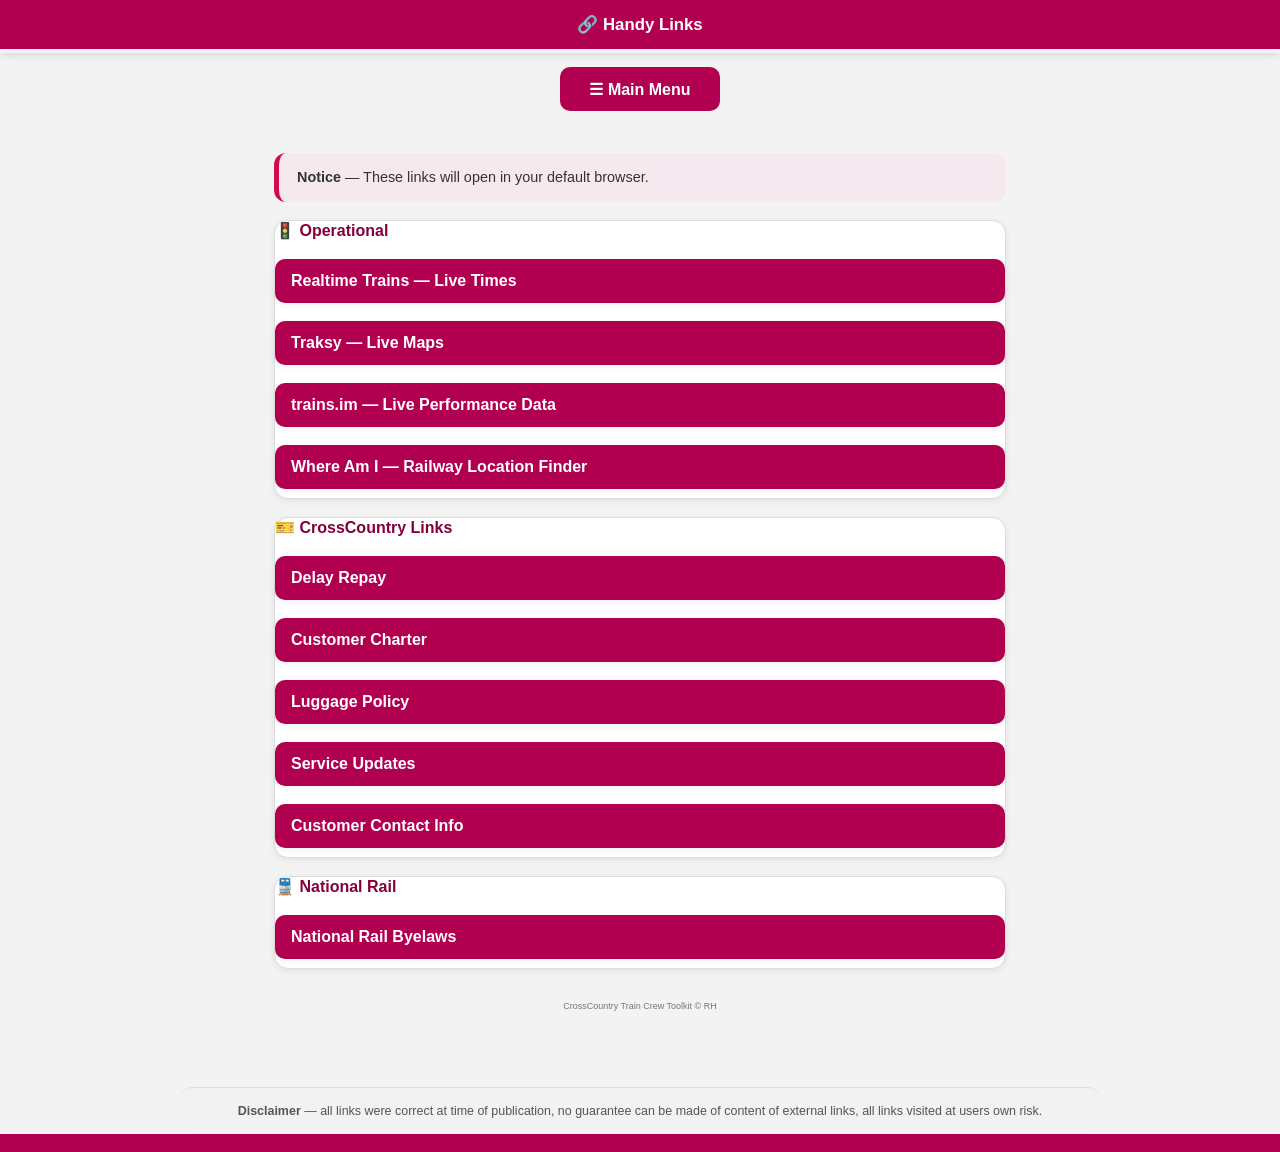
<file: handy-links.html>
<!doctype html><html lang="en"><head><meta charset="utf-8"><meta name="viewport" content="width=device-width,initial-scale=1,viewport-fit=cover"><meta name="theme-color" content="#d10a4b"><link rel="icon" href="xc-staff-app-icon.jpg"><link rel="stylesheet" href="xc.css"><title>Handy Links | CrossCountry Crew Toolkit</title><style>
body{margin:0;background:#f5f5f5;font-family:Arial,sans-serif;color:#333}.top{background:#d10a4b;color:white;padding:18px 16px;text-align:center;border-bottom:4px solid #666;position:sticky;top:0;z-index:5}.top h1{margin:0;font-size:20px}.wrap{max-width:760px;margin:auto;padding:18px 14px 32px}.section{margin:18px 0}.section h2{font-size:16px;color:#d10a4b;margin:0 0 10px}.linkbtn{width:100%;text-align:left;background:#fff;border:1px solid #ddd;border-left:6px solid #d10a4b;border-radius:12px;padding:16px;margin:9px 0;font-size:16px;font-weight:700;color:#222;box-shadow:0 2px 7px rgba(0,0,0,.06);cursor:pointer}.linkbtn:active{background:#fff0f5}.viewer{display:none;position:fixed;inset:0;background:#fff;z-index:50}.viewerbar{height:58px;background:#d10a4b;display:flex;align-items:center;justify-content:space-between;padding:0 12px;color:#fff;font-weight:800}.close{background:#fff;color:#d10a4b;border:0;border-radius:9px;padding:9px 15px;font-weight:800;font-size:15px;cursor:pointer}.viewer iframe{border:0;width:100%;height:calc(100vh - 58px)}.back{display:inline-block;color:white;text-decoration:none;position:absolute;left:14px;top:19px;font-weight:800}.footer{text-align:center;font-size:9px;color:#777;padding-top:14px}
</style>
<style>
.links-notice,.links-disclaimer{max-width:920px;margin:18px auto;padding:14px 18px;border-radius:12px;box-sizing:border-box;font-size:.9rem;line-height:1.45}
.links-notice{background:#f5e8ee;border-left:5px solid #d10a4b;color:#333}
.links-disclaimer{background:#f2f2f2;border-top:1px solid #ddd;color:#555;text-align:center;font-size:.78rem;margin-top:34px}
.links-list a,.link-button,.links-grid a{display:flex!important;align-items:center;justify-content:space-between;text-decoration:none}
</style>

<style>
.action-row{
  display:flex;
  justify-content:center;
  align-items:center;
  gap:14px;
  width:100%;
  padding:12px 0 10px;
  box-sizing:border-box;
  clear:both;
}
.action-row .page-actions,.action-row .header-actions,.action-row .top-actions,.action-row .toolbar-actions{
  position:static!important;
  right:auto!important; left:auto!important; top:auto!important;
  display:flex!important; justify-content:center!important; gap:14px!important;
}
@media print{.print-hide,.action-row{display:none!important}}
</style>

<style id="xc-uniform-theme">
:root{
  --xc-magenta:#b0004f;
  --xc-magenta-dark:#85003b;
  --xc-grey:#f3f3f3;
  --xc-text:#222;
}
body{background:var(--xc-grey)!important;color:var(--xc-text)!important;font-family:Arial,Helvetica,sans-serif!important;margin:0!important;}
header,.app-header,.page-header{
  background:linear-gradient(135deg,var(--xc-magenta),var(--xc-magenta-dark))!important;
  color:#fff!important;
  padding:16px 18px!important;
  box-shadow:0 2px 8px rgba(0,0,0,.16)!important;
}
header h1,.app-header h1,.page-header h1,
header h2,.app-header h2,.page-header h2{color:#fff!important;margin:0!important;font-size:1.05rem!important;}
main,.container,.content{max-width:920px;margin:0 auto;padding:18px!important;box-sizing:border-box;}
.card,.section,.note-card,.link-card,.note-item{
  background:#fff!important;border:1px solid #ddd!important;border-radius:14px!important;
  box-shadow:0 2px 7px rgba(0,0,0,.08)!important;
}
h2,h3{color:var(--xc-magenta-dark)!important;}
button,.button,.btn{
  background:var(--xc-magenta)!important;color:#fff!important;border:0!important;
  border-radius:10px!important;padding:12px 16px!important;font-weight:700!important;
}
button:hover,.button:hover,.btn:hover{background:var(--xc-magenta-dark)!important;}
input,textarea,select{
  border:1px solid #c8c8c8!important;border-radius:9px!important;
  background:#fff!important;color:#222!important;
}
textarea:focus,input:focus,select:focus{outline:2px solid rgba(176,0,79,.25)!important;border-color:var(--xc-magenta)!important;}
footer{font-size:.72rem!important;text-align:center!important;color:#777!important;padding:18px!important;}
</style>

<style id="handy-links-v141">
header,.app-header,.page-header{position:relative!important;text-align:center!important;}
header h1,.app-header h1,.page-header h1{
  width:100%!important;text-align:center!important;justify-content:center!important;
  display:block!important;margin:0 auto!important;
}
.home-button,.back-button,a[href="index.html"],a[href="./index.html"]{
  display:inline-flex!important;align-items:center!important;justify-content:center!important;
  min-height:44px!important;padding:10px 18px!important;border-radius:10px!important;
  background:var(--xc-magenta,#b0004f)!important;color:#fff!important;
  text-decoration:none!important;font-weight:700!important;box-sizing:border-box!important;
  border:0!important;
}
.home-button:hover,.back-button:hover,a[href="index.html"]:hover,a[href="./index.html"]:hover{
  background:var(--xc-magenta-dark,#85003b)!important;
}
</style>

<style id="handy-links-main-menu">
.main-menu-wrap{
  display:flex;
  justify-content:center;
  align-items:center;
  width:100%;
  padding:22px 18px 8px;
  box-sizing:border-box;
}
.main-menu-button{
  display:inline-flex;
  align-items:center;
  justify-content:center;
  min-height:46px;
  padding:11px 24px;
  border-radius:10px;
  background:var(--xc-magenta,#b0004f);
  color:#fff;
  text-decoration:none;
  font-weight:700;
  box-sizing:border-box;
}
.main-menu-button:hover{
  background:var(--xc-magenta-dark,#85003b);
}
</style>

<style id="handy-links-menu-top-v157">
.main-menu-top{
  padding:14px 18px 6px!important;
  margin:0!important;
}
.main-menu-top .main-menu-button{
  min-width:160px!important;
}
</style>
</head><body><header class="top"><h1>🔗 Handy Links</h1></header>
<div class="main-menu-wrap main-menu-top">
  <a href="index.html" class="main-menu-button">☰ Main Menu</a>
</div>
<main class="wrap"><div class="links-notice"><strong>Notice</strong> — These links will open in your default browser.</div>
<section class="section"><h2>🚦 Operational</h2>
<button class="linkbtn" data-url="http://www.realtimetrains.co.uk/">Realtime Trains — Live Times</button>
<button class="linkbtn" data-url="https://traksy.uk/">Traksy — Live Maps</button>
<button class="linkbtn" data-url="https://trains.im/nationalmap/">trains.im — Live Performance Data</button>
<button class="linkbtn" data-url="https://drivertools.co.uk/where_am_i.html">Where Am I — Railway Location Finder</button></section>
<section class="section"><h2>🎫 CrossCountry Links</h2>
<button class="linkbtn" data-url="https://www.crosscountrytrains.co.uk/help-support/delay-repay">Delay Repay</button>
<button class="linkbtn" data-url="https://www.crosscountrytrains.co.uk/about-us/passenger-charter">Customer Charter</button>
<button class="linkbtn" data-url="https://www.crosscountrytrains.co.uk/travel-information/on-board/luggage">Luggage Policy</button>
<button class="linkbtn" data-url="https://www.crosscountrytrains.co.uk/travel-information/service-updates">Service Updates</button>
<button class="linkbtn" data-url="https://www.crosscountrytrains.co.uk/help-support/contact-us">Customer Contact Info</button></section>
<section class="section"><h2>🚆 National Rail</h2><button class="linkbtn" data-url="https://www.gov.uk/government/publications/railway-byelaws">National Rail Byelaws</button></section>
<div class="footer">CrossCountry Train Crew Toolkit © RH</div></main>
<div class="viewer" id="viewer"><div class="viewerbar"><span id="vtitle">Handy Link</span><button class="close" id="close">✕ Close</button></div><iframe id="frame" title="Opened link"></iframe></div>
<script>const v=document.getElementById('viewer'),f=document.getElementById('frame'),t=document.getElementById('vtitle');document.querySelectorAll('.linkbtn').forEach(b=>b.onclick=()=>{t.textContent=b.textContent;f.src=b.dataset.url;v.style.display='block'});document.getElementById('close').onclick=()=>{f.src='about:blank';v.style.display='none'};</script><div class="links-disclaimer"><strong>Disclaimer</strong> — all links were correct at time of publication, no guarantee can be made of content of external links, all links visited at users own risk.</div>


<script>
document.addEventListener('DOMContentLoaded', () => {
  document.querySelectorAll('a[href^="http://"], a[href^="https://"]').forEach(a => {
    a.target = '_blank';
    a.rel = 'noopener noreferrer';
    a.dataset.nativeBrowser = 'true';
  });
  document.querySelectorAll('[data-url],[data-href]').forEach(el => {
    const url = el.dataset.url || el.dataset.href;
    if (url && /^https?:\/\//i.test(url)) {
      el.style.cursor = 'pointer';
      el.addEventListener('click', () => window.open(url, '_blank', 'noopener,noreferrer'));
    }
  });
});
</script>

<script id="handy-links-direct-v169">
document.addEventListener("DOMContentLoaded",function(){
  document.querySelectorAll("a[href^='http://'],a[href^='https://']").forEach(function(a){
    a.target="_blank";
    a.rel="noopener noreferrer";
  });
});
</script>
</body></html>
</file>
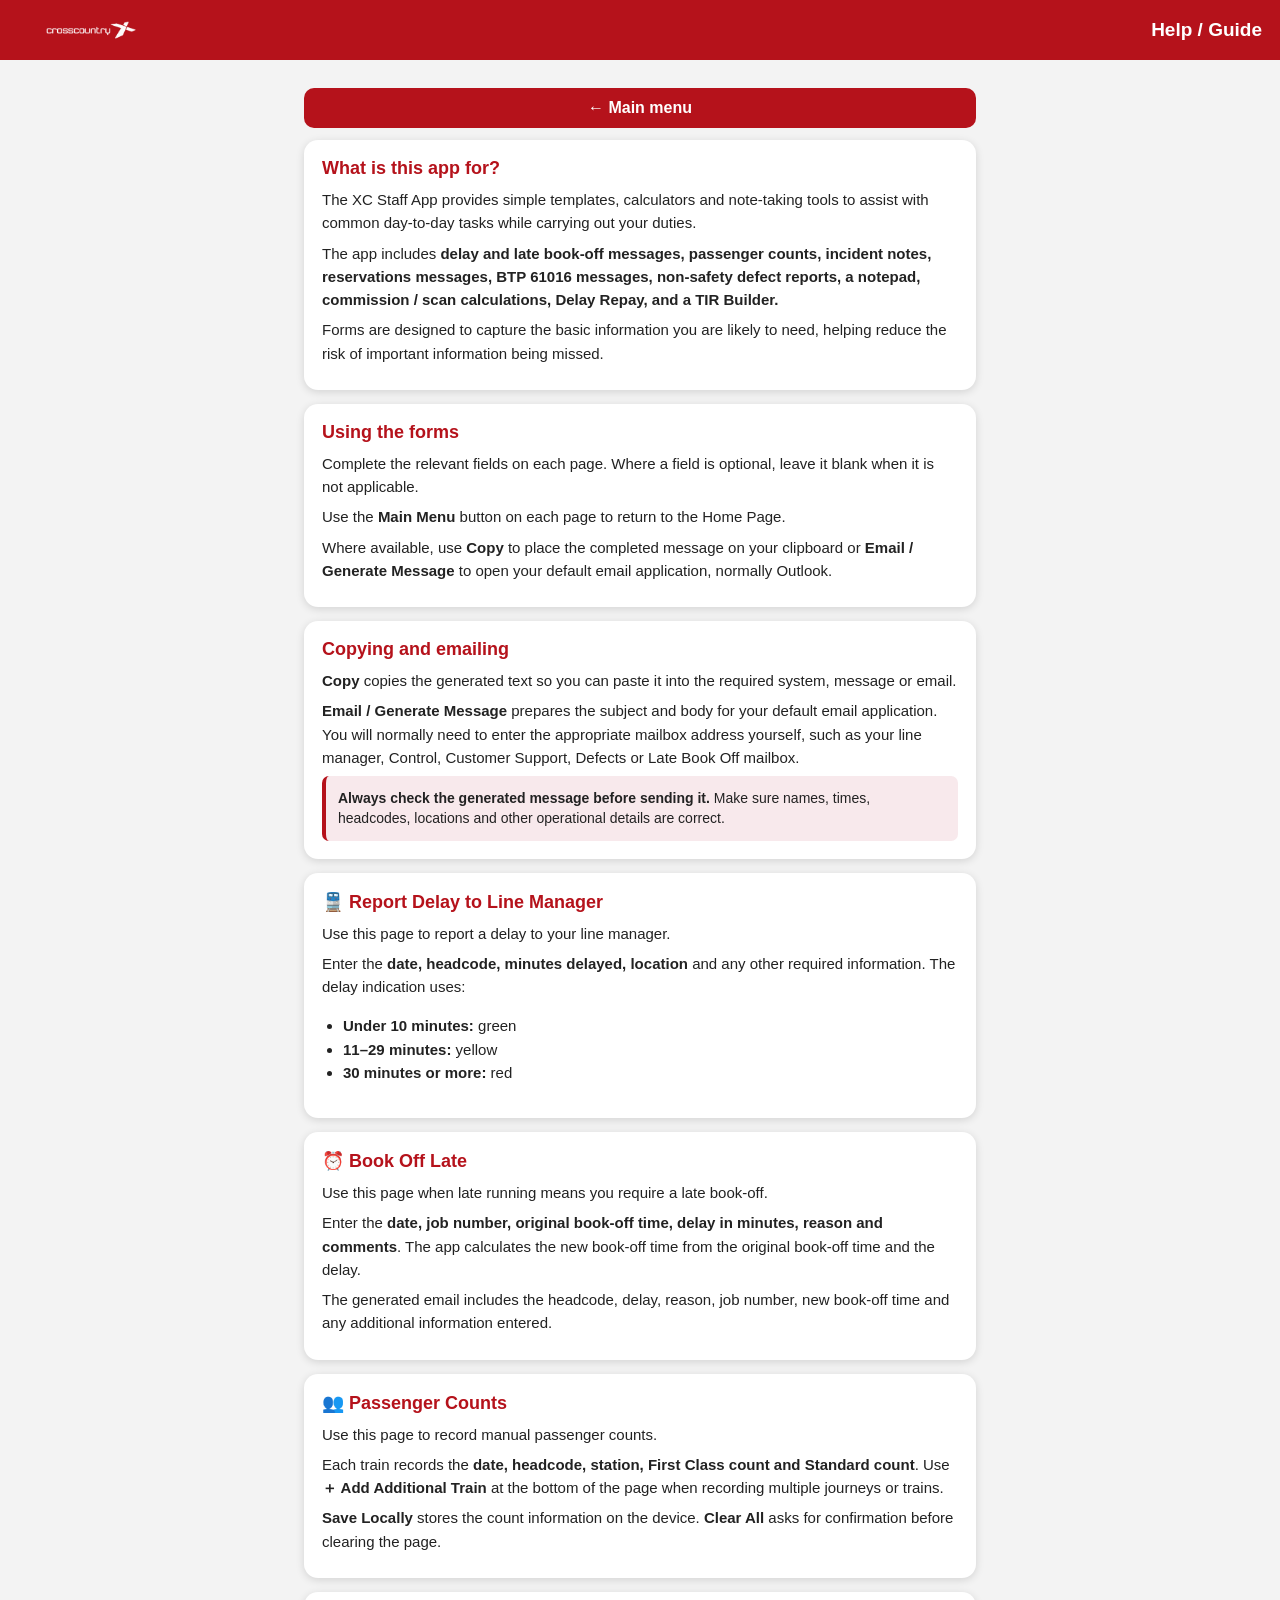
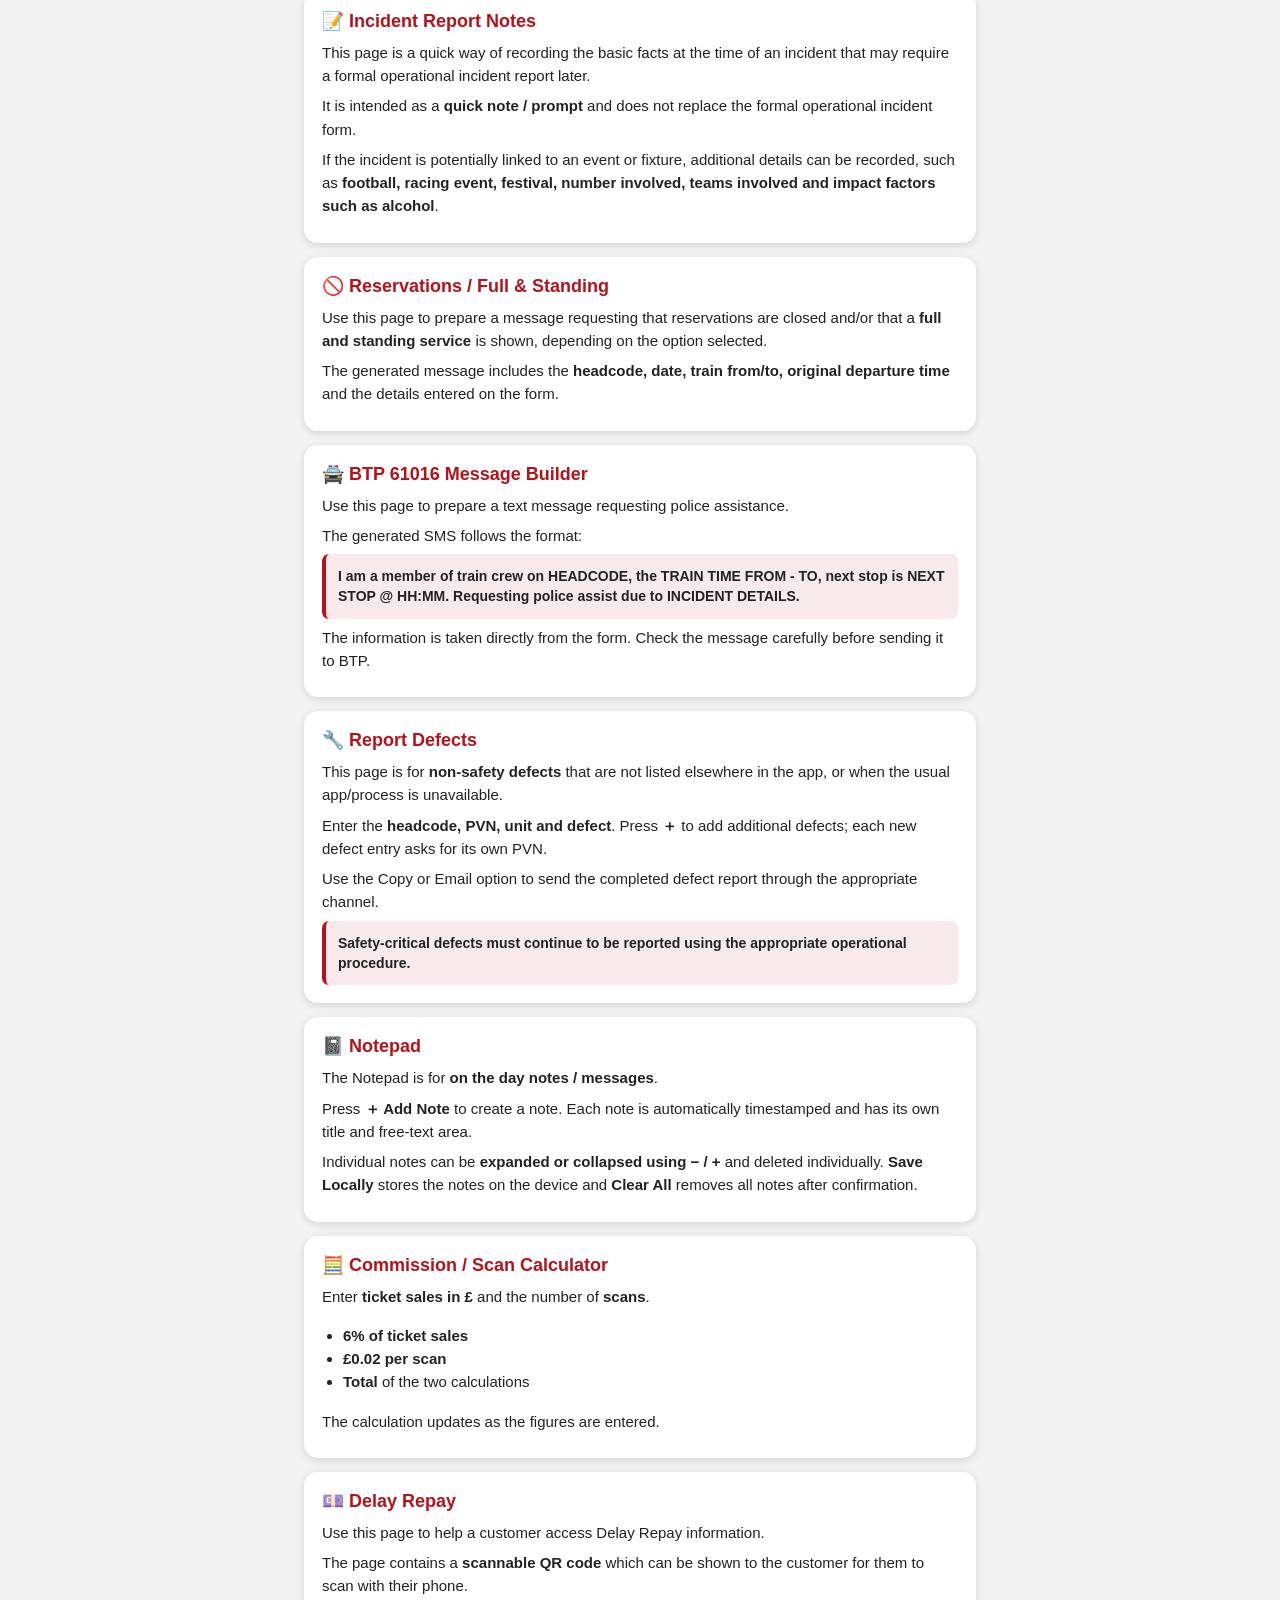
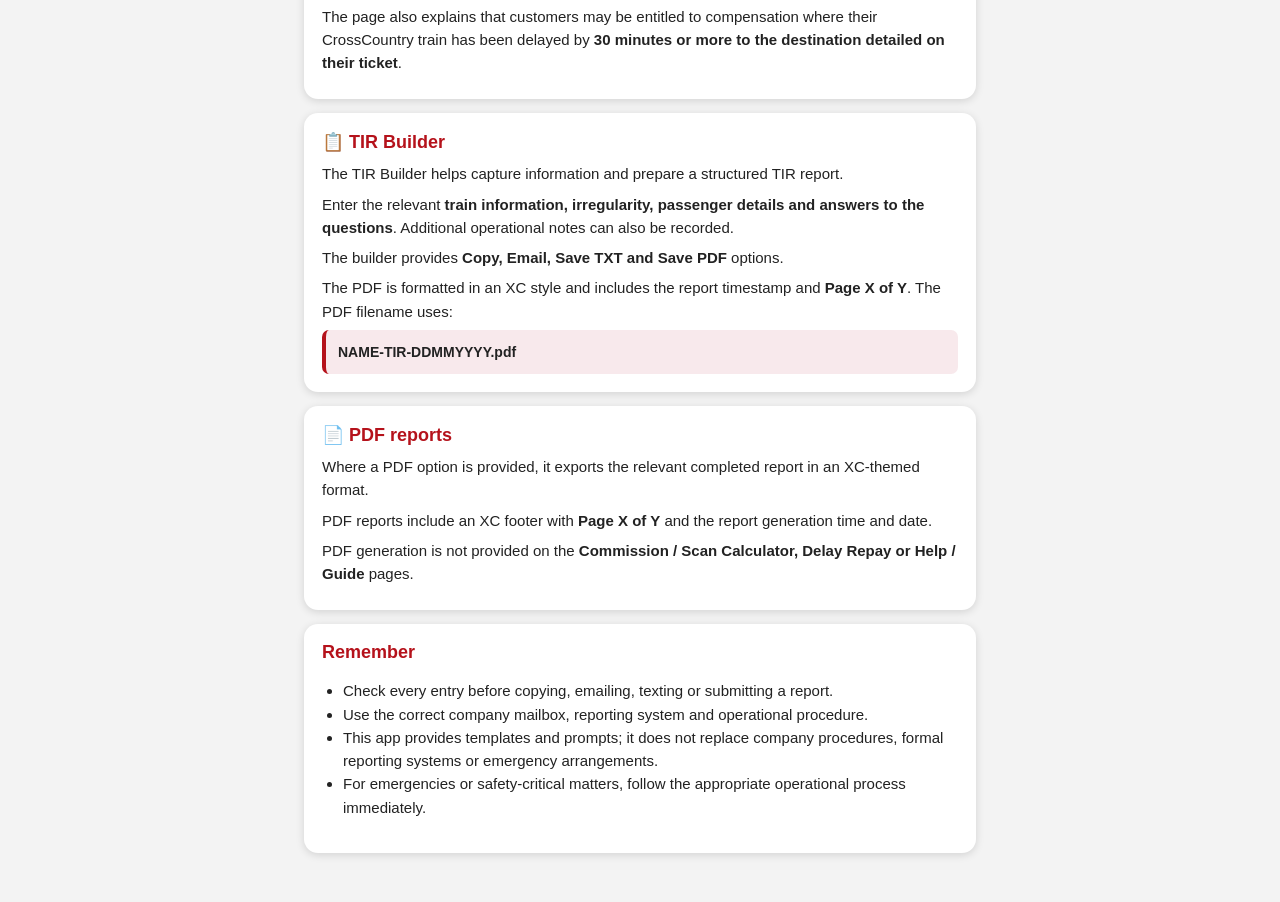
<file: help.html>
<!doctype html><html lang="en"><head>
<meta charset="utf-8"><meta name="viewport" content="width=device-width,initial-scale=1,viewport-fit=cover">
<meta name="theme-color" content="#b5121b"><title>Help / Guide - XC Staff App</title><link rel="manifest" href="manifest.json">
<style>
*{box-sizing:border-box}body{margin:0;font-family:-apple-system,BlinkMacSystemFont,"Segoe UI",Arial,sans-serif;background:#f3f3f3;color:#222}
.header{background:#b5121b;color:#fff;padding:14px 18px;display:flex;align-items:center;gap:12px}.header img{width:145px;height:32px;object-fit:contain}.title{font-weight:800;font-size:19px;margin-left:auto}
main{max-width:700px;margin:auto;padding:16px 14px 35px}.card{background:#fff;border-radius:14px;padding:18px;margin-bottom:14px;box-shadow:0 2px 8px #0002}
h2{font-size:18px;margin:0 0 9px;color:#b5121b}h3{font-size:16px;margin:12px 0 5px}p,li{font-size:15px;line-height:1.55}p{margin:7px 0}ul{padding-left:21px}.tip{background:#f8e9ec;border-left:4px solid #b5121b;padding:12px;border-radius:7px;font-size:14px;line-height:1.45}
</style><style id="xc-safe-area">
html{background:#b5121b}
body{padding-top:env(safe-area-inset-top);padding-left:env(safe-area-inset-left);padding-right:env(safe-area-inset-right);padding-bottom:env(safe-area-inset-bottom)}
</style><style id="xc-main-menu-style">
.xc-main-menu{display:block;width:100%;box-sizing:border-box;text-align:center;text-decoration:none;background:#b5121b;color:#fff;border-radius:10px;padding:11px 14px;margin:0 0 12px;font-weight:800;border:0}
.xc-main-menu:hover,.xc-main-menu:active{background:#8f0f16;color:#fff}
</style><style id="xc-header-logo">
.xc-page-header-logo{width:86px;height:24px;object-fit:contain;display:block;flex:0 0 auto}
</style><style id="xc-single-header-logo">
.xc-page-header-logo{width:86px;height:24px;object-fit:contain;display:block;flex:0 0 auto}
</style></head><body>
<header class="header"><img class="xc-page-header-logo" src="crosscountry-logo-white.png" alt="XC"><div class="title">Help / Guide</div></header>
<div style="max-width:700px;margin:12px auto 0;padding:0 14px"></div>
<main><a class="xc-main-menu" href="index.html">← Main menu</a>
<div class="card"><h2>What is this app for?</h2>
<p>The XC Staff App provides simple templates, calculators and note-taking tools to assist with common day-to-day tasks while carrying out your duties.</p>
<p>The app includes <strong>delay and late book-off messages, passenger counts, incident notes, reservations messages, BTP 61016 messages, non-safety defect reports, a notepad, commission / scan calculations, Delay Repay, and a TIR Builder.</strong></p>
<p>Forms are designed to capture the basic information you are likely to need, helping reduce the risk of important information being missed.</p></div>

<div class="card"><h2>Using the forms</h2>
<p>Complete the relevant fields on each page. Where a field is optional, leave it blank when it is not applicable.</p>
<p>Use the <strong>Main Menu</strong> button on each page to return to the Home Page.</p>
<p>Where available, use <strong>Copy</strong> to place the completed message on your clipboard or <strong>Email / Generate Message</strong> to open your default email application, normally Outlook.</p></div>

<div class="card"><h2>Copying and emailing</h2>
<p><strong>Copy</strong> copies the generated text so you can paste it into the required system, message or email.</p>
<p><strong>Email / Generate Message</strong> prepares the subject and body for your default email application. You will normally need to enter the appropriate mailbox address yourself, such as your line manager, Control, Customer Support, Defects or Late Book Off mailbox.</p>
<div class="tip"><strong>Always check the generated message before sending it.</strong> Make sure names, times, headcodes, locations and other operational details are correct.</div></div>

<div class="card"><h2>🚆 Report Delay to Line Manager</h2>
<p>Use this page to report a delay to your line manager.</p>
<p>Enter the <strong>date, headcode, minutes delayed, location</strong> and any other required information. The delay indication uses:</p>
<ul><li><strong>Under 10 minutes:</strong> green</li><li><strong>11–29 minutes:</strong> yellow</li><li><strong>30 minutes or more:</strong> red</li></ul></div>

<div class="card"><h2>⏰ Book Off Late</h2>
<p>Use this page when late running means you require a late book-off.</p>
<p>Enter the <strong>date, job number, original book-off time, delay in minutes, reason and comments</strong>. The app calculates the new book-off time from the original book-off time and the delay.</p>
<p>The generated email includes the headcode, delay, reason, job number, new book-off time and any additional information entered.</p></div>

<div class="card"><h2>👥 Passenger Counts</h2>
<p>Use this page to record manual passenger counts.</p>
<p>Each train records the <strong>date, headcode, station, First Class count and Standard count</strong>. Use <strong>＋ Add Additional Train</strong> at the bottom of the page when recording multiple journeys or trains.</p>
<p><strong>Save Locally</strong> stores the count information on the device. <strong>Clear All</strong> asks for confirmation before clearing the page.</p></div>

<div class="card"><h2>📝 Incident Report Notes</h2>
<p>This page is a quick way of recording the basic facts at the time of an incident that may require a formal operational incident report later.</p>
<p>It is intended as a <strong>quick note / prompt</strong> and does not replace the formal operational incident form.</p>
<p>If the incident is potentially linked to an event or fixture, additional details can be recorded, such as <strong>football, racing event, festival, number involved, teams involved and impact factors such as alcohol</strong>.</p></div>

<div class="card"><h2>🚫 Reservations / Full &amp; Standing</h2>
<p>Use this page to prepare a message requesting that reservations are closed and/or that a <strong>full and standing service</strong> is shown, depending on the option selected.</p>
<p>The generated message includes the <strong>headcode, date, train from/to, original departure time</strong> and the details entered on the form.</p></div>

<div class="card"><h2>🚔 BTP 61016 Message Builder</h2>
<p>Use this page to prepare a text message requesting police assistance.</p>
<p>The generated SMS follows the format:</p>
<div class="tip"><strong>I am a member of train crew on HEADCODE, the TRAIN TIME FROM - TO, next stop is NEXT STOP @ HH:MM. Requesting police assist due to INCIDENT DETAILS.</strong></div>
<p>The information is taken directly from the form. Check the message carefully before sending it to BTP.</p></div>

<div class="card"><h2>🔧 Report Defects</h2>
<p>This page is for <strong>non-safety defects</strong> that are not listed elsewhere in the app, or when the usual app/process is unavailable.</p>
<p>Enter the <strong>headcode, PVN, unit and defect</strong>. Press <strong>＋</strong> to add additional defects; each new defect entry asks for its own PVN.</p>
<p>Use the Copy or Email option to send the completed defect report through the appropriate channel.</p>
<div class="tip"><strong>Safety-critical defects must continue to be reported using the appropriate operational procedure.</strong></div></div>

<div class="card"><h2>📓 Notepad</h2>
<p>The Notepad is for <strong>on the day notes / messages</strong>.</p>
<p>Press <strong>＋ Add Note</strong> to create a note. Each note is automatically timestamped and has its own title and free-text area.</p>
<p>Individual notes can be <strong>expanded or collapsed using − / +</strong> and deleted individually. <strong>Save Locally</strong> stores the notes on the device and <strong>Clear All</strong> removes all notes after confirmation.</p></div>

<div class="card"><h2>🧮 Commission / Scan Calculator</h2>
<p>Enter <strong>ticket sales in £</strong> and the number of <strong>scans</strong>.</p>
<ul><li><strong>6% of ticket sales</strong></li><li><strong>£0.02 per scan</strong></li><li><strong>Total</strong> of the two calculations</li></ul>
<p>The calculation updates as the figures are entered.</p></div>

<div class="card"><h2>💷 Delay Repay</h2>
<p>Use this page to help a customer access Delay Repay information.</p>
<p>The page contains a <strong>scannable QR code</strong> which can be shown to the customer for them to scan with their phone.</p>
<p>The page also explains that customers may be entitled to compensation where their CrossCountry train has been delayed by <strong>30 minutes or more to the destination detailed on their ticket</strong>.</p></div>

<div class="card"><h2>📋 TIR Builder</h2>
<p>The TIR Builder helps capture information and prepare a structured TIR report.</p>
<p>Enter the relevant <strong>train information, irregularity, passenger details and answers to the questions</strong>. Additional operational notes can also be recorded.</p>
<p>The builder provides <strong>Copy, Email, Save TXT and Save PDF</strong> options.</p>
<p>The PDF is formatted in an XC style and includes the report timestamp and <strong>Page X of Y</strong>. The PDF filename uses:</p>
<div class="tip"><strong>NAME-TIR-DDMMYYYY.pdf</strong></div></div>

<div class="card"><h2>📄 PDF reports</h2>
<p>Where a PDF option is provided, it exports the relevant completed report in an XC-themed format.</p>
<p>PDF reports include an XC footer with <strong>Page X of Y</strong> and the report generation time and date.</p>
<p>PDF generation is not provided on the <strong>Commission / Scan Calculator, Delay Repay or Help / Guide</strong> pages.</p></div>

<div class="card"><h2>Remember</h2><ul>
<li>Check every entry before copying, emailing, texting or submitting a report.</li>
<li>Use the correct company mailbox, reporting system and operational procedure.</li>
<li>This app provides templates and prompts; it does not replace company procedures, formal reporting systems or emergency arrangements.</li>
<li>For emergencies or safety-critical matters, follow the appropriate operational process immediately.</li>
</ul></div>
</main></body></html>
</file>
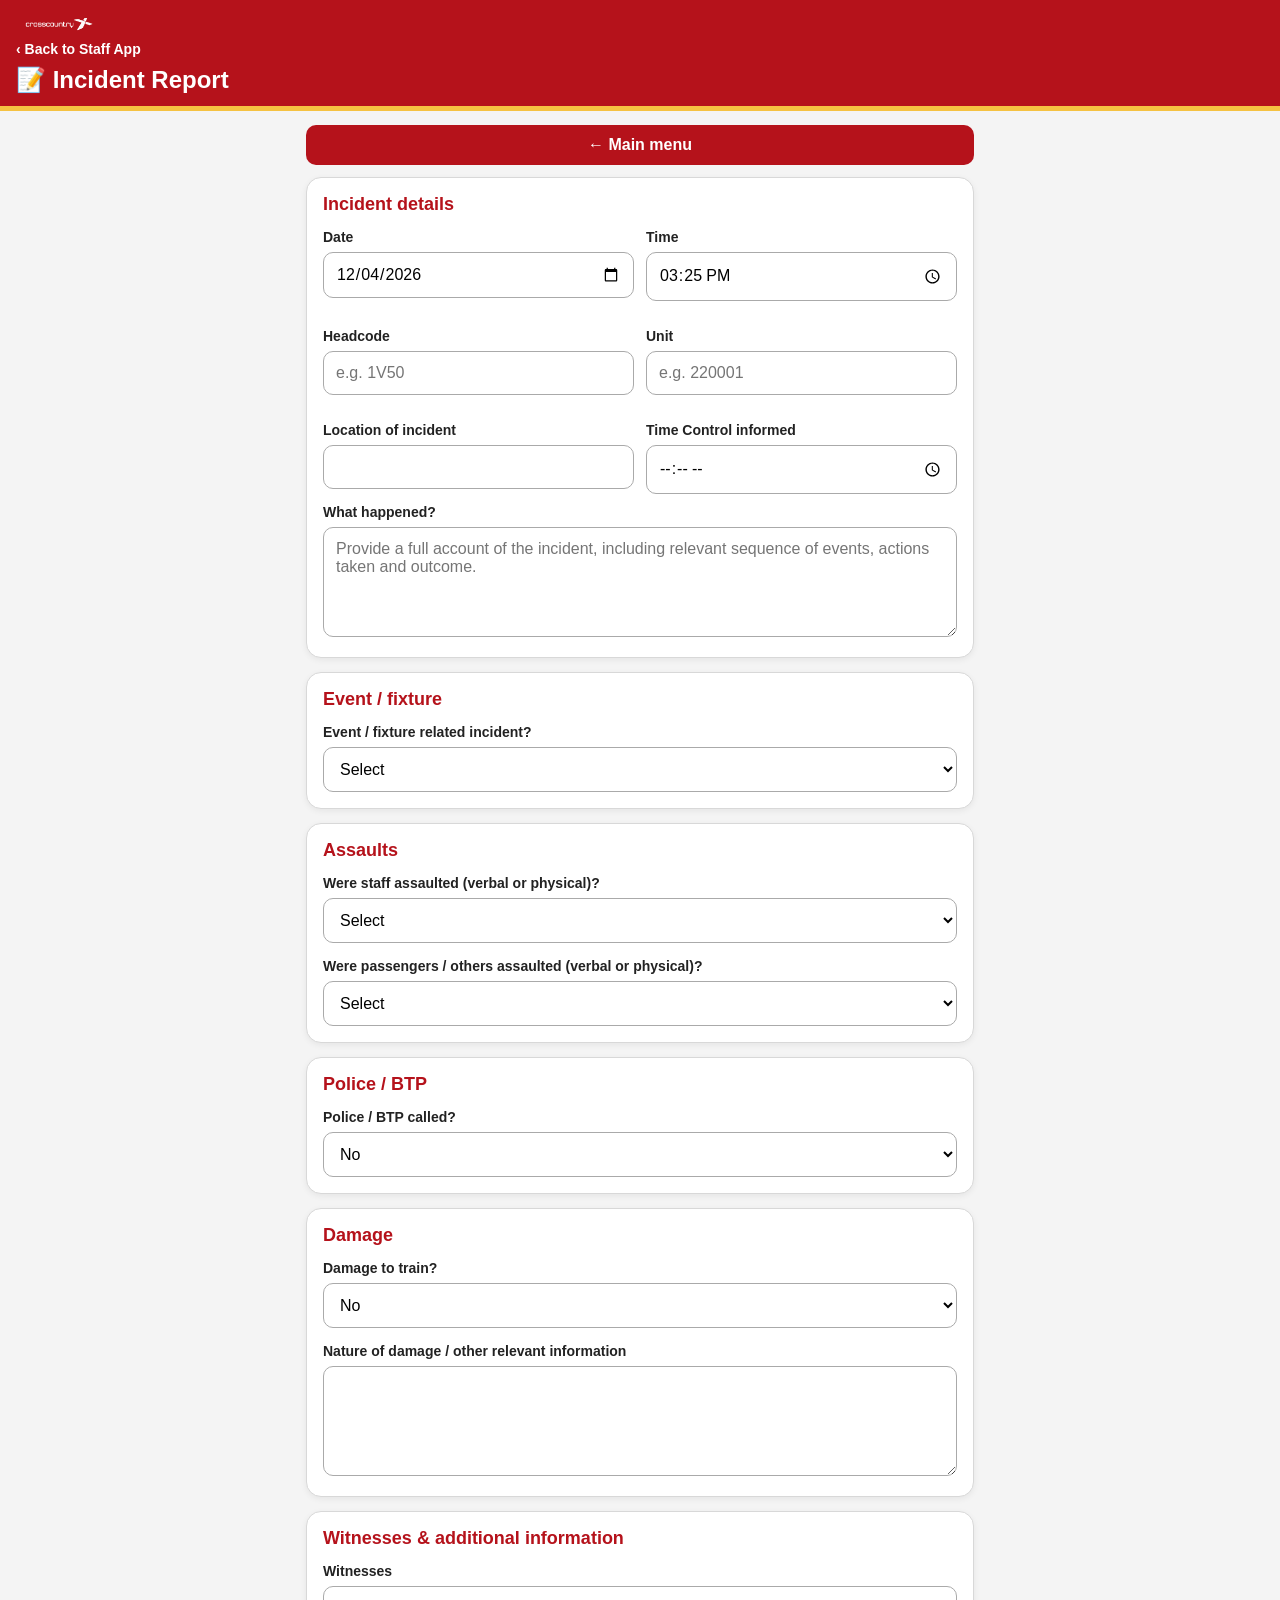
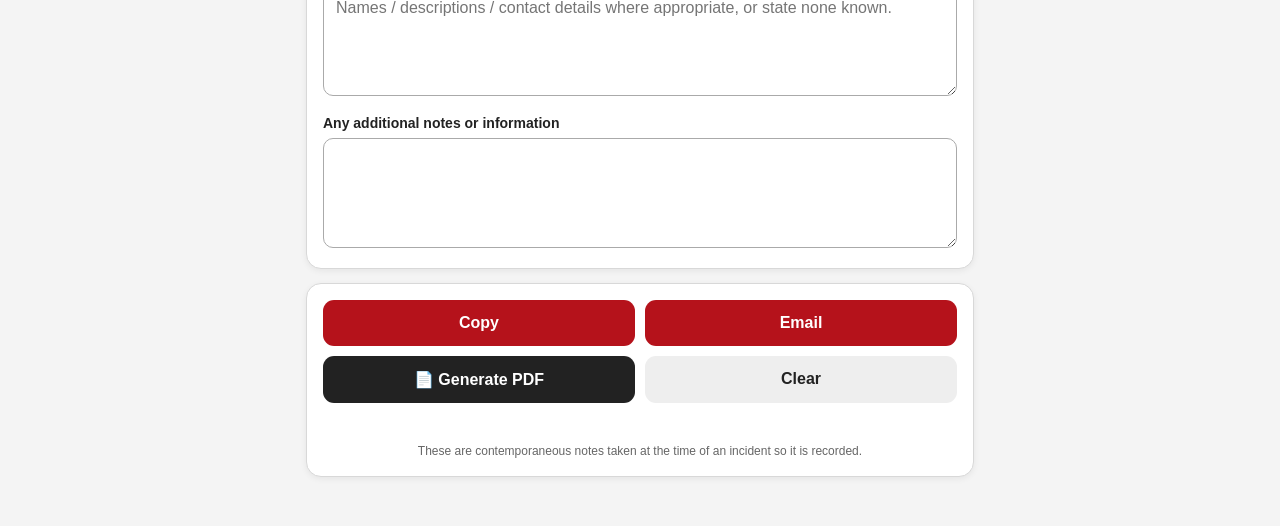
<file: incident-notes.html>
<!doctype html><html lang="en"><head><meta charset="utf-8"><meta name="viewport" content="width=device-width,initial-scale=1,viewport-fit=cover"><meta name="theme-color" content="#b5121b"><meta name="apple-mobile-web-app-capable" content="yes"><meta name="apple-mobile-web-app-status-bar-style" content="black-translucent"><title>📝 Incident Report</title><style>
:root{--red:#b5121b;--gold:#f5c242;--bg:#f4f4f4;--text:#222;--muted:#666;--border:#d8d8d8}*{box-sizing:border-box}html{background:var(--red)}body{margin:0;background:var(--bg);color:var(--text);font-family:-apple-system,BlinkMacSystemFont,"Segoe UI",Roboto,Arial,sans-serif;padding-top:env(safe-area-inset-top);padding-left:env(safe-area-inset-left);padding-right:env(safe-area-inset-right)}header{background:var(--red);color:#fff;padding:12px 16px;border-bottom:5px solid var(--gold)}.logo{width:86px;height:24px;object-fit:contain}.heading{margin-top:8px;font-size:24px;font-weight:850}.back{color:#fff;text-decoration:none;font-weight:800;font-size:14px}main{max-width:700px;margin:auto;padding:14px 16px 35px}.menu{display:block;text-align:center;text-decoration:none;background:var(--red);color:#fff;border-radius:10px;padding:11px;margin-bottom:12px;font-weight:800}.card{background:#fff;border:1px solid var(--border);border-radius:15px;padding:16px;margin-bottom:14px;box-shadow:0 2px 6px #00000010}.card h2{font-size:18px;margin:0 0 14px;color:var(--red)}.field{margin-bottom:15px}.field:last-child{margin-bottom:0}label{display:block;font-size:14px;font-weight:800;margin:0 0 7px}input,select,textarea{width:100%;border:1px solid #aaa;border-radius:10px;padding:12px;font:inherit;background:#fff}textarea{min-height:110px;resize:vertical}.grid{display:grid;grid-template-columns:1fr 1fr;gap:12px}.hint{font-size:12px;color:var(--muted);margin-top:5px}.actions{display:grid;grid-template-columns:1fr 1fr;gap:10px}.actions button{width:100%;border:0;border-radius:11px;padding:14px;font:inherit;font-weight:800;cursor:pointer}.primary{background:var(--red);color:#fff}.secondary{background:#eee;color:#222}.pdf{background:#222;color:#fff}.status{text-align:center;color:#666;font-size:13px;min-height:18px;margin-top:10px}.conditional{display:none;margin-top:12px}.footer-note{font-size:12px;color:#666;text-align:center;margin-top:12px;line-height:1.4}@media(max-width:520px){.grid,.actions{grid-template-columns:1fr}}@media print{.no-print{display:none!important}body{background:#fff!important}header:first-of-type{display:none!important}main{max-width:none;padding:0}.card{box-shadow:none;break-inside:avoid;border:1px solid #bbb}.menu{display:none!important}@page{size:A4;margin:12mm}}
</style></head><body><header><img class="logo" src="crosscountry-logo-white.png" alt="XC"><div><a class="back" href="index.html">‹ Back to Staff App</a></div><div class="heading">📝 Incident Report</div></header><main><a class="menu no-print" href="index.html">← Main menu</a>
<form id="incidentForm">
<div class="card"><h2>Incident details</h2><div class="grid"><div class="field"><label for="date">Date</label><input id="date" type="date"></div><div class="field"><label for="time">Time</label><input id="time" type="time"></div><div class="field"><label for="head">Headcode</label><input id="head" maxlength="4" placeholder="e.g. 1V50"></div><div class="field"><label for="unit">Unit</label><input id="unit" maxlength="6" placeholder="e.g. 220001"></div><div class="field"><label for="location">Location of incident</label><input id="location"></div><div class="field"><label for="controlTime">Time Control informed</label><input id="controlTime" type="time"></div></div><div class="field"><label for="what">What happened?</label><textarea id="what" placeholder="Provide a full account of the incident, including relevant sequence of events, actions taken and outcome."></textarea></div></div>
<div class="card"><h2>Event / fixture</h2><div class="field"><label for="eventFixture">Event / fixture related incident?</label><select id="eventFixture"><option value="">Select</option><option>No</option><option>Yes</option></select><div id="eventDetails" class="conditional"><label for="eventDetailText">Event / fixture details</label><textarea id="eventDetailText" placeholder="Football (name teams), Festival, Racing, other events, any impact factors such as alcohol or drugs, or due to delay / disruption?"></textarea></div></div></div>
<div class="card"><h2>Assaults</h2><div class="field"><label for="staffAssault">Were staff assaulted (verbal or physical)?</label><select id="staffAssault"><option value="">Select</option><option>No</option><option>Yes</option></select><div id="staffAssaultDetails" class="conditional"><label for="staffAssaultText">Staff assault details</label><textarea id="staffAssaultText" placeholder="Describe what happened, who was involved and any action taken."></textarea></div></div><div class="field"><label for="passengerAssault">Were passengers / others assaulted (verbal or physical)?</label><select id="passengerAssault"><option value="">Select</option><option>No</option><option>Yes</option></select><div id="passengerAssaultDetails" class="conditional"><label for="passengerAssaultText">Passenger / other assault details</label><textarea id="passengerAssaultText" placeholder="Describe what happened, who was involved and any action taken."></textarea></div></div></div>
<div class="card"><h2>Police / BTP</h2><div class="field"><label for="police">Police / BTP called?</label><select id="police"><option>No</option><option>Yes</option></select><div id="btpLogWrap" class="conditional"><label for="btpLog">Log / Incident / Crime Number</label><input id="btpLog" placeholder="Enter reference number"></div></div></div>
<div class="card"><h2>Damage</h2><div class="field"><label for="damage">Damage to train?</label><select id="damage"><option>No</option><option>Yes</option></select><div id="damageDetails" class="conditional"><label for="damageText">Damage details</label><textarea id="damageText" placeholder="Describe the damage, location and extent. Include coach / vehicle details where known."></textarea></div></div><div class="field"><label for="damageOther">Nature of damage / other relevant information</label><textarea id="damageOther"></textarea></div></div>
<div class="card"><h2>Witnesses & additional information</h2><div class="field"><label for="witnesses">Witnesses</label><textarea id="witnesses" placeholder="Names / descriptions / contact details where appropriate, or state none known."></textarea></div><div class="field"><label for="additional">Any additional notes or information</label><textarea id="additional"></textarea></div></div>
<div class="card no-print"><div class="actions"><button type="button" class="primary" id="copyBtn">Copy</button><button type="button" class="primary" id="emailBtn">Email</button><button type="button" class="pdf" id="pdfBtn">📄 Generate PDF</button><button type="button" class="secondary" id="clearBtn">Clear</button></div><div class="status" id="status"></div><div class="footer-note">These are contemporaneous notes taken at the time of an incident so it is recorded.</div></div>
</form></main>
<script>
const ids=['date','time','head','unit','location','controlTime','what','eventFixture','eventDetailText','staffAssault','staffAssaultText','passengerAssault','passengerAssaultText','police','btpLog','damage','damageText','damageOther','witnesses','additional'];
function $(id){return document.getElementById(id)}
function toggle(sel,wrap,yes){$(wrap).style.display=$(sel).value==='Yes'?'block':'none'}
function setup(){
 const now=new Date(), pad=n=>String(n).padStart(2,'0'); $('date').value=`${now.getFullYear()}-${pad(now.getMonth()+1)}-${pad(now.getDate())}`; $('time').value=`${pad(now.getHours())}:${pad(now.getMinutes())}`;
 $('eventFixture').addEventListener('change',()=>toggle('eventFixture','eventDetails')); $('staffAssault').addEventListener('change',()=>toggle('staffAssault','staffAssaultDetails')); $('passengerAssault').addEventListener('change',()=>toggle('passengerAssault','passengerAssaultDetails')); $('police').addEventListener('change',()=>toggle('police','btpLogWrap')); $('damage').addEventListener('change',()=>toggle('damage','damageDetails'));
}
function val(id){return ($(id).value||'').trim()}
function reportText(){const labels={date:'Date',time:'Time',head:'Headcode',unit:'Unit',location:'Location of incident',controlTime:'Time Control informed',what:'What happened?',eventFixture:'Event / fixture related incident?',eventDetailText:'Event / fixture details',staffAssault:'Were staff assaulted (verbal or physical)?',staffAssaultText:'Staff assault details',passengerAssault:'Were passengers / others assaulted (verbal or physical)?',passengerAssaultText:'Passenger / other assault details',police:'Police / BTP called?',btpLog:'Log / Incident / Crime Number',damage:'Damage to train?',damageText:'Damage details',damageOther:'Nature of damage / other relevant information',witnesses:'Witnesses',additional:'Any additional notes or information'}; let s='INCIDENT REPORT\n\n'; for(const id of ids){const v=val(id); if(v) s+=labels[id]+':\n'+v+'\n\n';} return s.trim()}
$('copyBtn').onclick=async()=>{try{await navigator.clipboard.writeText(reportText());$('status').textContent='Report copied to clipboard.'}catch(e){$('status').textContent='Unable to copy report.'}};
$('emailBtn').onclick=()=>{const subject=`Incident Report ${val('head')||''} ${val('date')||''}`.trim(); location.href=`mailto:?subject=${encodeURIComponent(subject)}&body=${encodeURIComponent(reportText())}`};
$('pdfBtn').onclick=()=>window.print();
$('clearBtn').onclick=()=>{if(confirm('Clear the incident report?')){$('incidentForm').reset(); setup(); ['eventDetails','staffAssaultDetails','passengerAssaultDetails','btpLogWrap','damageDetails'].forEach(x=>$(x).style.display='none');$('status').textContent=''}};
setup();
</script></body></html>
</file>
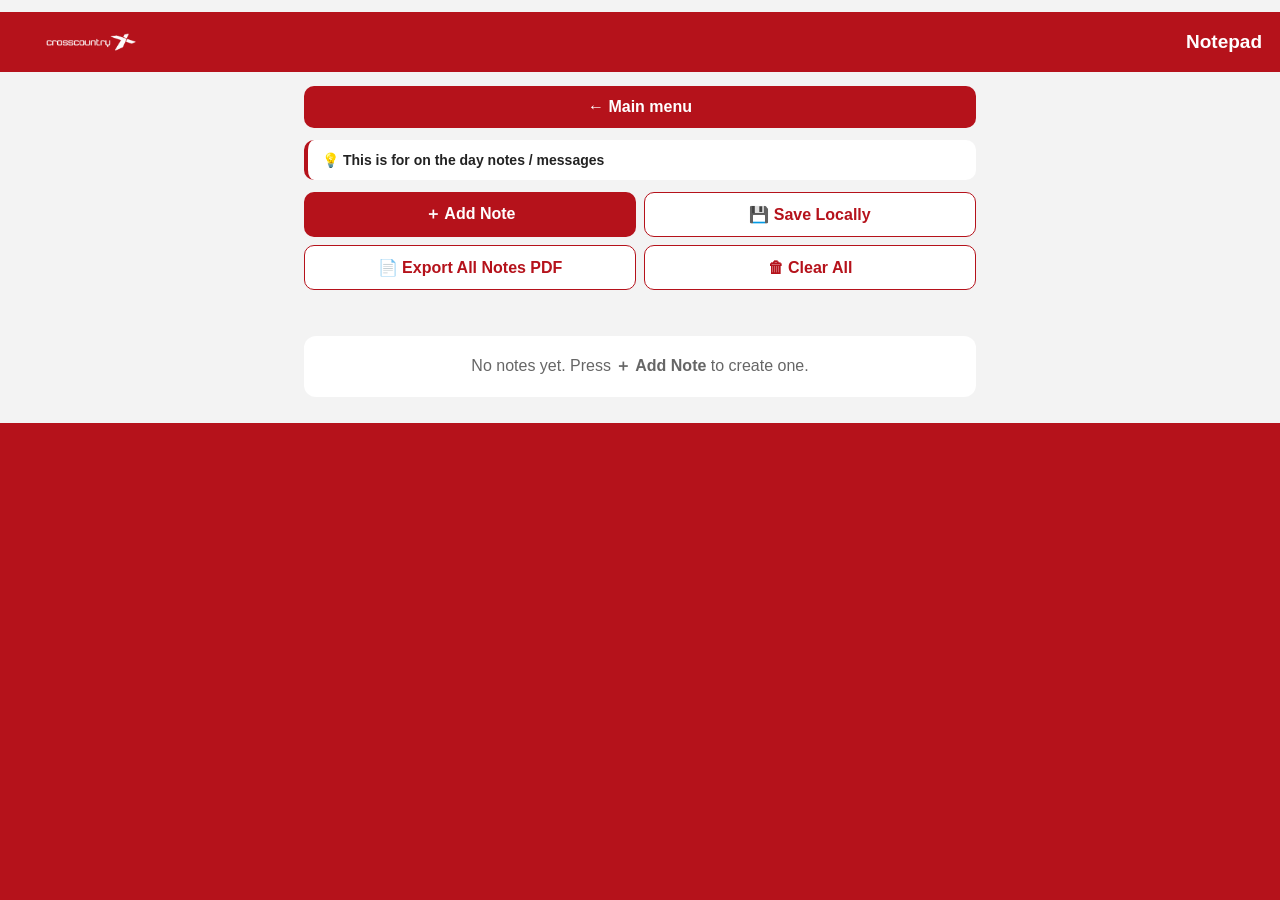
<file: notepad.html>
<!doctype html>
<html lang="en">
<head>
<meta charset="utf-8">
<meta name="viewport" content="width=device-width,initial-scale=1,viewport-fit=cover">
<meta name="theme-color" content="#b5121b">
<title>Notepad - XC Staff App</title>
<style>
*{box-sizing:border-box}
html{background:#b5121b}
body{margin:0;padding:env(safe-area-inset-top) env(safe-area-inset-right) env(safe-area-inset-bottom) env(safe-area-inset-left);font-family:-apple-system,BlinkMacSystemFont,"Segoe UI",Arial,sans-serif;background:#f3f3f3;color:#222}
.header{background:#b5121b;color:#fff;padding:14px 18px;display:flex;align-items:center;gap:12px}
.header img{width:145px;height:32px;object-fit:contain}.title{font-weight:800;font-size:19px;margin-left:auto}
main{max-width:700px;margin:auto;padding:14px}
.main-menu{display:block;text-align:center;text-decoration:none;background:#b5121b;color:#fff;border-radius:10px;padding:12px 14px;font-weight:800;margin-bottom:12px}
.tip{background:#fff;border-left:4px solid #b5121b;border-radius:10px;padding:12px 14px;margin-bottom:12px;font-size:14px}
.toolbar{display:grid;grid-template-columns:1fr 1fr;gap:8px;margin-bottom:14px}
button{appearance:none;border:0;border-radius:10px;padding:12px;font:inherit;font-weight:800;cursor:pointer;touch-action:manipulation;-webkit-tap-highlight-color:transparent}
.add{background:#b5121b;color:#fff}.save,.pdf,.clear{background:#fff;color:#b5121b;border:1px solid #b5121b}
.note{background:#fff;border-radius:14px;margin-bottom:12px;box-shadow:0 2px 8px rgba(0,0,0,.1);overflow:hidden}
.note-head{display:flex;align-items:center;gap:8px;padding:12px}
.toggle{flex:0 0 40px;width:40px;height:40px;padding:0;background:#b5121b;color:#fff;font-size:23px}
.note-title{flex:1;min-width:0;padding:10px;border:1px solid #ccc;border-radius:9px;font:inherit;font-weight:800}
.note-title:disabled{background:#f7f7f7;border-color:#eee;color:#222}
.note-body{padding:0 12px 12px}.time{font-size:12px;color:#777;font-weight:700;margin:0 0 8px}
.note-body textarea{display:block;width:100%;min-height:120px;resize:vertical;padding:11px;border:1px solid #ccc;border-radius:9px;font:inherit}
.note-body textarea.new-note-line{min-height:42px;height:42px}.note-body textarea:disabled{background:#f7f7f7;border-color:#eee;color:#222}
.note-actions{display:flex;gap:8px;margin-top:9px}.note-actions button{flex:1}
.edit{background:#eee;color:#333}.delete{background:#fff;color:#b5121b;border:1px solid #b5121b}
.collapsed .note-body{display:none}
.status{text-align:center;min-height:20px;font-size:13px;color:#555;margin:6px 0 12px}
.empty{background:#fff;border-radius:12px;padding:20px;text-align:center;color:#666}
@media(max-width:520px){.toolbar{grid-template-columns:1fr}.note-actions{flex-direction:column}}
</style>
<style id="xc-safe-area">
html{background:#b5121b}
body{
padding-top:env(safe-area-inset-top);
padding-right:env(safe-area-inset-right);
padding-bottom:env(safe-area-inset-bottom);
padding-left:env(safe-area-inset-left);
}
@supports(padding:max(0px)){
body{
padding-top:max(12px,env(safe-area-inset-top));
padding-right:max(0px,env(safe-area-inset-right));
padding-bottom:max(12px,env(safe-area-inset-bottom));
padding-left:max(0px,env(safe-area-inset-left));
}
}
</style><style id="xc-header-logo">
.xc-page-header-logo{width:86px;height:24px;object-fit:contain;display:block;flex:0 0 auto}
</style><style id="xc-single-header-logo">
.xc-page-header-logo{width:86px;height:24px;object-fit:contain;display:block;flex:0 0 auto}
</style><style id="xc-v80-print-style">
@media print{
  .no-print,.actions,.buttons,.toolbar,button,a.menu{display:none!important}
  body{background:#fff!important}
  main,.container,.app{max-width:none!important;box-shadow:none!important}
  @page{size:A4;margin:14mm}
}
</style></head>
<body>
<header class="header"><img class="xc-page-header-logo" src="crosscountry-logo-white.png" alt="XC"><div class="title">Notepad</div></header>
<main>
<a class="main-menu" href="index.html">← Main menu</a>
<div class="tip">💡 <strong>This is for on the day notes / messages</strong></div>
<div class="toolbar">
<button type="button" class="add" id="addBtn">＋ Add Note</button>
<button type="button" class="save" id="saveBtn">💾 Save Locally</button>
<button type="button" class="pdf" id="pdfBtn">📄 Export All Notes PDF</button>
<button type="button" class="clear" id="clearBtn">🗑 Clear All</button>
</div>
<div id="status" class="status"></div>
<div id="notes"></div>
</main>
<script>
(function(){
"use strict";
const KEY="xc_staff_app_notepad_v4";
let notes=[];

function stamp(){
 const d=new Date();
 const dd=String(d.getDate()).padStart(2,"0");
 const mm=String(d.getMonth()+1).padStart(2,"0");
 const yyyy=d.getFullYear();
 const hh=String(d.getHours()).padStart(2,"0");
 const mi=String(d.getMinutes()).padStart(2,"0");
 return dd+"/"+mm+"/"+yyyy+" "+hh+":"+mi;
}
function esc(v){
 return String(v||"").replace(/&/g,"&amp;").replace(/</g,"&lt;").replace(/>/g,"&gt;").replace(/"/g,"&quot;");
}
function show(msg){
 const el=document.getElementById("status");
 el.textContent=msg;
 clearTimeout(show.t);
 show.t=setTimeout(function(){el.textContent="";},2500);
}
function persist(){localStorage.setItem(KEY,JSON.stringify(notes));}

function render(){
 const box=document.getElementById("notes");
 if(!notes.length){
   box.innerHTML='<div class="empty">No notes yet. Press <strong>＋ Add Note</strong> to create one.</div>';
   return;
 }
 box.innerHTML=notes.map(function(n,i){
   return '<div class="note '+(n.collapsed?"collapsed":"")+'">'+
    '<div class="note-head">'+
    '<button type="button" class="toggle" data-action="toggle" data-i="'+i+'">'+(n.collapsed?"＋":"−")+'</button>'+
    '<input class="note-title" id="title-'+i+'" value="'+esc(n.title)+'" placeholder="Title" '+(n.editing?"":"disabled")+'>'+
    '</div>'+
    '<div class="note-body">'+
    '<div class="time">Created '+esc(n.time)+'</div>'+
    '<textarea id="text-'+i+'" placeholder="Note" '+(n.editing?"":"disabled")+'>'+esc(n.text)+'</textarea>'+
    '<div class="note-actions">'+
    (n.editing?'<button type="button" class="save" data-action="save" data-i="'+i+'">💾 Save &amp; close</button>':
                 '<button type="button" class="edit" data-action="edit" data-i="'+i+'">✏️ Edit note</button>')+
    '<button type="button" class="delete" data-action="delete" data-i="'+i+'">🗑 Delete</button>'+
    '</div></div></div>';
 }).join("");
}

function addNote(){
 notes.push({time:stamp(),title:"",text:"",collapsed:false,editing:true,newLine:true});
 persist();render();
 const el=document.getElementById("title-"+(notes.length-1));
 if(el){el.focus();}
}
function read(i){
 const t=document.getElementById("title-"+i);
 const b=document.getElementById("text-"+i);
 if(t)notes[i].title=t.value;
 if(b)notes[i].text=b.value;
}
function saveNote(i){
 read(i);notes[i].editing=false;persist();render();show("Note saved and editing closed.");
}
function editNote(i){notes[i].editing=true;notes[i].collapsed=false;notes[i].newLine=false;render();const el=document.getElementById("text-"+i);if(el)el.focus();}
function toggleNote(i){if(notes[i].editing)read(i);notes[i].collapsed=!notes[i].collapsed;persist();render();}
function deleteNote(i){
 if(!confirm("Are you sure you want to delete this note?"))return;
 notes.splice(i,1);persist();render();show("Note deleted.");
}
function saveAll(){
 notes.forEach(function(n,i){if(n.editing)read(i);n.editing=false;n.newLine=false;});
 persist();render();show("Notes saved locally.");
}
function clearAll(){
 if(!confirm("Are you sure? This will clear all notes."))return;
 notes=[];localStorage.removeItem(KEY);render();show("All notes cleared.");
}

/* Minimal valid PDF writer. It creates an A4, XC-styled text report without
   relying on external libraries, so Export All Notes works offline. */
function pdfEscape(v){
 return String(v||"").replace(/\\/g,"\\\\").replace(/\(/g,"\\(").replace(/\)/g,"\\)").replace(/\r?\n/g," ");
}
function wrap(text,max){
 const words=String(text||"").split(/\s+/),out=[];let line="";
 words.forEach(function(w){
   if(!line){line=w;}
   else if((line+" "+w).length<=max){line+=" "+w;}
   else{out.push(line);line=w;}
 });
 if(line)out.push(line);
 return out.length?out:[""];
}
function makePdf(){
 saveAll();
 const usable=notes.filter(function(n){return n.title.trim()||n.text.trim();});
 if(!usable.length){show("There are no notes to export.");return;}
 const d=new Date(),ts=String(d.getHours()).padStart(2,"0")+":"+String(d.getMinutes()).padStart(2,"0")+" on "+String(d.getDate()).padStart(2,"0")+"/"+String(d.getMonth()+1).padStart(2,"0")+"/"+d.getFullYear();
 const perPage=48,pages=[[]];
 usable.forEach(function(n,idx){
   const lines=[];
   lines.push("NOTE "+(idx+1)+(n.title?" - "+n.title:""));
   lines.push("Created: "+n.time);
   wrap(n.text||"[No text entered]",88).forEach(function(x){lines.push(x);});
   lines.push("");
   lines.forEach(function(x){if(pages[pages.length-1].length>=perPage)pages.push([]);pages[pages.length-1].push(x);});
 });
 const objs=["","<< /Type /Font /Subtype /Type1 /BaseFont /Helvetica >>"],pageRefs=[];
 pages.forEach(function(lines,pi){
   let c="BT ";
   c+="/F1 20 Tf 0.64 0.02 0.20 rg 42 795 Td (XC STAFF APP) Tj ";
   c+="/F1 13 Tf 0.12 0.12 0.12 rg 0 -27 Td (ON THE DAY NOTES) Tj ";
   c+="/F1 8 Tf 0.35 0.35 0.35 rg 0 -15 Td ("+pdfEscape("Report generated at "+ts)+") Tj ";
   c+="/F1 10 Tf 0.12 0.12 0.12 rg 0 -25 Td ";
   lines.forEach(function(line,j){if(j)c+=" 0 -13 Td ";c+="("+pdfEscape(line)+") Tj ";});
   c+=" ET 0.64 0.02 0.20 RG 1 w 42 50 m 553 50 l S ";
   c+="BT /F1 8 Tf 0.35 0.35 0.35 rg 42 32 Td (XC STAFF APP) Tj 400 0 Td ("+pdfEscape("Page "+(pi+1)+" of "+pages.length)+") Tj ET";
   const stream=objs.push("<< /Length "+c.length+" >>\nstream\n"+c+"\nendstream");
   pageRefs.push(objs.push("<< /Type /Page /Parent 1 0 R /MediaBox [0 0 595 842] /Resources << /Font << /F1 2 0 R >> >> /Contents "+stream+" 0 R >>"));
 });
 objs[0]="<< /Type /Pages /Count "+pageRefs.length+" /Kids ["+pageRefs.map(function(x){return x+" 0 R";}).join(" ")+"] >>";
 const catalog=objs.push("<< /Type /Catalog /Pages 1 0 R >>");
 let pdf="%PDF-1.4\n",offsets=[0];
 objs.forEach(function(o,i){offsets.push(pdf.length);pdf+=(i+1)+" 0 obj\n"+o+"\nendobj\n";});
 const xref=pdf.length;
 pdf+="xref\n0 "+(objs.length+1)+"\n0000000000 65535 f \n";
 for(let i=1;i<offsets.length;i++)pdf+=String(offsets[i]).padStart(10,"0")+" 00000 n \n";
 pdf+="trailer\n<< /Size "+(objs.length+1)+" /Root "+catalog+" 0 R >>\nstartxref\n"+xref+"\n%%EOF";
 const a=document.createElement("a");
 const url=URL.createObjectURL(new Blob([pdf],{type:"application/pdf"}));
 a.href=url;a.download="XC-On-The-Day-Notes-"+String(d.getDate()).padStart(2,"0")+String(d.getMonth()+1).padStart(2,"0")+d.getFullYear()+".pdf";
 document.body.appendChild(a);a.click();a.remove();
 setTimeout(function(){URL.revokeObjectURL(url);},2000);
 show("PDF exported.");
}

document.getElementById("addBtn").addEventListener("click",addNote);
document.getElementById("saveBtn").addEventListener("click",saveAll);
document.getElementById("pdfBtn").addEventListener("click",makePdf);
document.getElementById("clearBtn").addEventListener("click",clearAll);
document.getElementById("notes").addEventListener("click",function(e){
 const b=e.target.closest("button[data-action]");if(!b)return;
 const i=Number(b.dataset.i),a=b.dataset.action;
 if(a==="toggle")toggleNote(i);
 if(a==="save")saveNote(i);
 if(a==="edit")editNote(i);
 if(a==="delete")deleteNote(i);
});
try{
 const stored=JSON.parse(localStorage.getItem(KEY)||"[]");
 notes=Array.isArray(stored)?stored.map(function(n){return {time:n.time||stamp(),title:n.title||"",text:n.text||"",collapsed:!!n.collapsed,editing:false};}):[];
}catch(e){notes=[];}
render();
if("serviceWorker" in navigator)navigator.serviceWorker.register("sw.js").catch(function(){});
})();
</script>

<script id="xc-v80-rewrite-repair">
(function(){
  function nativePDF(){ window.print(); }
  window.xcNativePDF = nativePDF;

  document.querySelectorAll('button').forEach(function(btn){
    var text=(btn.textContent||'').trim().toLowerCase();
    if(!text) return;

    if(/(generate|export|save)\s*pdf/.test(text)){
      var original = btn.getAttribute('onclick') || '';
      // Only repair empty/missing PDF actions. Do not overwrite working
      // page-specific builders such as TIR's generated-report export.
      if(!original && !btn.dataset.xcPdfBound){
        btn.dataset.xcPdfBound='1';
        btn.addEventListener('click', nativePDF);
      }
    }
  });

  // Defensive support for action buttons that use data-action.
  document.addEventListener('click', function(e){
    var btn=e.target.closest('button[data-action]');
    if(!btn) return;
    var action=btn.dataset.action;
    if(action && typeof window[action]==='function'){
      e.preventDefault();
      window[action](e);
    }
  });
})();
</script>
</body>
</html>
</file>
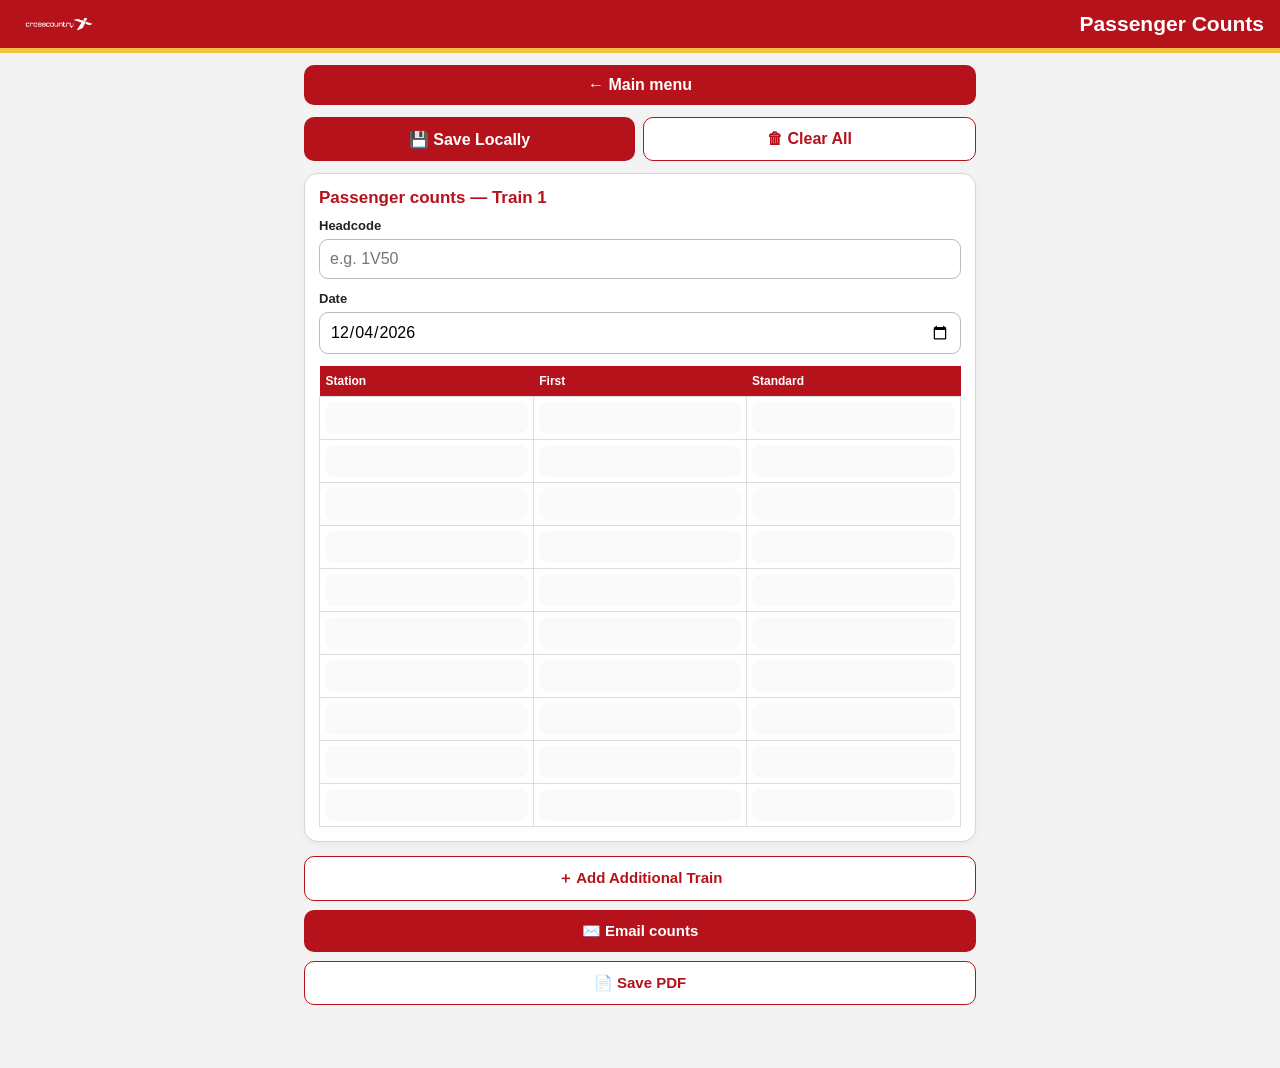
<file: passenger-counts.html>
<!doctype html><html lang="en"><head>
<meta charset="utf-8"><meta name="viewport" content="width=device-width,initial-scale=1,viewport-fit=cover">
<meta name="theme-color" content="#b5121b"><meta name="apple-mobile-web-app-capable" content="yes">
<title>👥 Passenger Counts - XC Train Manager App</title>
<style>
:root{--red:#b5121b;--gold:#f5c242;--bg:#f3f3f3;--text:#222;--border:#d7d7d7}
*{box-sizing:border-box}html{background:var(--red)}
body{margin:0;padding:env(safe-area-inset-top) env(safe-area-inset-right) env(safe-area-inset-bottom) env(safe-area-inset-left);background:var(--bg);color:var(--text);font-family:-apple-system,BlinkMacSystemFont,"Segoe UI",Arial,sans-serif}
header{background:var(--red);color:#fff;border-bottom:5px solid var(--gold);padding:12px 16px}
.top{display:flex;align-items:center;gap:10px}.logo{width:86px;height:24px;object-fit:contain}.heading{font-size:21px;font-weight:900;margin-left:auto}
main{max-width:700px;margin:auto;padding:12px 14px 35px}.main-menu{display:block;text-align:center;text-decoration:none;background:var(--red);color:#fff;border-radius:10px;padding:11px 14px;font-weight:800;margin-bottom:12px}
.card,.train-block{background:#fff;border:1px solid var(--border);border-radius:14px;padding:14px;margin-bottom:12px;box-shadow:0 2px 7px #0000000d}
.save-row{display:flex;gap:8px;margin-bottom:12px}.save-row button{flex:1}
button{border:0;border-radius:10px;padding:12px;font:inherit;font-weight:800;cursor:pointer;touch-action:manipulation}.primary{background:var(--red);color:#fff}.outline{background:#fff;color:var(--red);border:1px solid var(--red)}
.field{margin-bottom:12px}label{display:block;font-size:13px;font-weight:800;margin-bottom:6px}
input{width:100%;border:1px solid #bbb;border-radius:9px;padding:10px;font:inherit;background:#fff}
.train-title{display:flex;justify-content:space-between;align-items:center;color:var(--red);margin:0 0 10px;font-size:17px}
table{width:100%;border-collapse:collapse;margin-top:8px}th{background:var(--red);color:#fff;padding:8px 6px;text-align:left;font-size:12px}td{border:1px solid #ddd;padding:5px}td input{padding:7px;border:0;background:#fafafa}
.bottom-actions{display:grid;grid-template-columns:1fr;gap:9px;margin-top:14px}.bottom-actions button{width:100%;font-size:15px}
.status{text-align:center;color:#666;font-size:13px;min-height:20px;margin-top:8px}
@media(max-width:480px){.save-row{flex-direction:column}}
</style><style id="xc-v80-print-style">
@media print{
  .no-print,.actions,.buttons,.toolbar,button,a.menu{display:none!important}
  body{background:#fff!important}
  main,.container,.app{max-width:none!important;box-shadow:none!important}
  @page{size:A4;margin:14mm}
}
</style></head><body>
<header><div class="top"><img class="logo" src="crosscountry-logo-white.png" alt="XC"><div class="heading">Passenger Counts</div></div></header>
<main><a class="main-menu" href="index.html">← Main menu</a>
<div class="save-row"><button class="primary" type="button" id="saveBtn">💾 Save Locally</button><button class="outline" type="button" id="clearBtn">🗑 Clear All</button></div>
<div id="trains"></div>
<div class="bottom-actions">
<button class="outline" type="button" id="addTrainBtn">＋ Add Additional Train</button>
<button class="primary" type="button" id="emailBtn">✉️ Email counts</button>
<button class="outline" type="button" id="pdfBtn">📄 Save PDF</button>
</div>
<div id="status" class="status"></div>
</main>
<script>
const KEY="xc_staff_app_passenger_counts_v4";let trains=[];
const blank=()=>({date:new Date().toISOString().slice(0,10),headcode:"",rows:Array.from({length:10},()=>({station:"",first:"",standard:""}))});
const esc=v=>String(v??"").replace(/&/g,"&amp;").replace(/</g,"&lt;").replace(/>/g,"&gt;").replace(/"/g,"&quot;");
function render(){
 document.getElementById("trains").innerHTML=trains.map((t,ti)=>`
 <section class="train-block"><h3 class="train-title"><span>Passenger counts — Train ${ti+1}</span><span>${esc(t.headcode)}</span></h3>
 <div class="field"><label>Headcode</label><input value="${esc(t.headcode)}" placeholder="e.g. 1V50" oninput="trains[${ti}].headcode=this.value"></div>
 <div class="field"><label>Date</label><input type="date" value="${esc(t.date)}" onchange="trains[${ti}].date=this.value"></div>
 <table><thead><tr><th>Station</th><th>First</th><th>Standard</th></tr></thead><tbody>
 ${t.rows.map((r,ri)=>`<tr><td><input value="${esc(r.station)}" oninput="trains[${ti}].rows[${ri}].station=this.value"></td><td><input type="number" min="0" inputmode="numeric" value="${esc(r.first)}" oninput="trains[${ti}].rows[${ri}].first=this.value"></td><td><input type="number" min="0" inputmode="numeric" value="${esc(r.standard)}" oninput="trains[${ti}].rows[${ri}].standard=this.value"></td></tr>`).join("")}
 </tbody></table></section>`).join("");
}
function show(x){const e=document.getElementById("status");e.textContent=x;clearTimeout(show.t);show.t=setTimeout(()=>e.textContent="",2500)}
function save(){localStorage.setItem(KEY,JSON.stringify(trains));show("Passenger counts saved locally.")}
function clearAll(){if(!confirm("Are you sure? This will clear the page and all saved passenger counts."))return;trains=[blank()];localStorage.removeItem(KEY);render();show("All passenger counts cleared.")}
function addTrain(){save();trains.push(blank());render();document.querySelectorAll(".train-block").at(-1)?.scrollIntoView({behavior:"smooth",block:"start"});}
function allTablesText(){
 const d=new Date(),date=String(d.getDate()).padStart(2,"0")+"/"+String(d.getMonth()+1).padStart(2,"0")+"/"+d.getFullYear();
 let out="XC TRAIN MANAGER APP\nPASSENGER COUNTS\nExported: "+date+" "+String(d.getHours()).padStart(2,"0")+":"+String(d.getMinutes()).padStart(2,"0")+"\n\n";
 trains.forEach((t,i)=>{out+="TRAIN "+(i+1)+" — "+(t.headcode||"")+" — "+(t.date?t.date.split("-").reverse().join("/"):"")+"\n";
 out+="Station | First | Standard\n";t.rows.filter(r=>r.station||r.first||r.standard).forEach(r=>out+=(r.station||"")+" | "+(r.first||"0")+" | "+(r.standard||"0")+"\n");out+="\n";});
 return out;
}
function emailCounts(){
 save();
 const subject="Passenger Counts - "+new Date().toLocaleDateString("en-GB");
 const body=allTablesText();
 location.href="mailto:?subject="+encodeURIComponent(subject)+"&body="+encodeURIComponent(body);
}
function pdfEscape(v){return String(v||"").replace(/\\/g,"\\\\").replace(/\(/g,"\\(").replace(/\)/g,"\\)");}
function makePdf(){
 save();
 const W=595,H=842,m=42,lead=13,per=47,lines=[];
 const d=new Date(),ts=String(d.getHours()).padStart(2,"0")+":"+String(d.getMinutes()).padStart(2,"0")+" on "+String(d.getDate()).padStart(2,"0")+"/"+String(d.getMonth()+1).padStart(2,"0")+"/"+d.getFullYear();
 lines.push(["PASSENGER COUNTS"]);
 trains.forEach((t,i)=>{let a=["Train "+(i+1)+"  "+(t.headcode||""),"Date: "+(t.date?t.date.split("-").reverse().join("/"):""),"Station | First | Standard"];
 t.rows.filter(r=>r.station||r.first||r.standard).forEach(r=>a.push((r.station||"")+" | "+(r.first||"0")+" | "+(r.standard||"0")));a.push("");lines.push(a)});
 const pages=[[]];lines.flat().forEach(x=>{if(pages.at(-1).length>=per)pages.push([]);pages.at(-1).push(x)});
 const objs=["","<< /Type /Font /Subtype /Type1 /BaseFont /Helvetica >>"],refs=[];
 pages.forEach((ls,pi)=>{let c="BT /F1 18 Tf 0.64 0.02 0.20 rg "+m+" 795 Td (XC STAFF APP) Tj /F1 13 Tf 0.12 0.12 0.12 rg 0 -25 Td (PASSENGER COUNTS) Tj /F1 9 Tf 0.35 0.35 0.35 rg 0 -17 Td ("+pdfEscape("Generated "+ts)+") Tj /F1 9 Tf 0.12 0.12 0.12 rg 0 -23 Td ";
 ls.forEach((x,j)=>{if(j)c+=" 0 -"+lead+" Td ";c+="("+pdfEscape(x)+") Tj "});c+=" ET 0.64 0.02 0.20 RG 1 w "+m+" 50 m 553 50 l S BT /F1 8 Tf 0.35 0.35 0.35 rg "+m+" 32 Td (XC STAFF APP) Tj 400 0 Td ("+pdfEscape("Page "+(pi+1)+" of "+pages.length)+") Tj ET";let st=objs.push("<< /Length "+c.length+" >>\nstream\n"+c+"\nendstream");refs.push(objs.push("<< /Type /Page /Parent 1 0 R /MediaBox [0 0 "+W+" "+H+"] /Resources << /Font << /F1 2 0 R >> >> /Contents "+st+" 0 R >>"))});
 objs[0]="<< /Type /Pages /Count "+refs.length+" /Kids ["+refs.map(x=>x+" 0 R").join(" ")+"] >>";let cat=objs.push("<< /Type /Catalog /Pages 1 0 R >>"),pdf="%PDF-1.4\n",off=[0];objs.forEach((o,i)=>{off.push(pdf.length);pdf+=(i+1)+" 0 obj\n"+o+"\nendobj\n"});let xr=pdf.length;pdf+="xref\n0 "+(objs.length+1)+"\n0000000000 65535 f \n";for(let i=1;i<off.length;i++)pdf+=String(off[i]).padStart(10,"0")+" 00000 n \n";pdf+="trailer\n<< /Size "+(objs.length+1)+" /Root "+cat+" 0 R >>\nstartxref\n"+xr+"\n%%EOF";
 const a=document.createElement("a"),url=URL.createObjectURL(new Blob([pdf],{type:"application/pdf"}));a.href=url;a.download="XC-Passenger-Counts-"+String(d.getDate()).padStart(2,"0")+String(d.getMonth()+1).padStart(2,"0")+d.getFullYear()+".pdf";document.body.appendChild(a);a.click();a.remove();setTimeout(()=>URL.revokeObjectURL(url),1500);show("PDF saved.");
}
document.getElementById("saveBtn").onclick=save;document.getElementById("clearBtn").onclick=clearAll;document.getElementById("addTrainBtn").onclick=addTrain;document.getElementById("emailBtn").onclick=emailCounts;document.getElementById("pdfBtn").onclick=makePdf;
try{trains=JSON.parse(localStorage.getItem(KEY)||"[]");if(!Array.isArray(trains)||!trains.length)trains=[blank()]}catch(e){trains=[blank()]}render();
if("serviceWorker"in navigator)navigator.serviceWorker.register("sw.js").catch(()=>{});
</script>
<script id="xc-v80-rewrite-repair">
(function(){
  function nativePDF(){ window.print(); }
  window.xcNativePDF = nativePDF;

  document.querySelectorAll('button').forEach(function(btn){
    var text=(btn.textContent||'').trim().toLowerCase();
    if(!text) return;

    if(/(generate|export|save)\s*pdf/.test(text)){
      var original = btn.getAttribute('onclick') || '';
      // Only repair empty/missing PDF actions. Do not overwrite working
      // page-specific builders such as TIR's generated-report export.
      if(!original && !btn.dataset.xcPdfBound){
        btn.dataset.xcPdfBound='1';
        btn.addEventListener('click', nativePDF);
      }
    }
  });

  // Defensive support for action buttons that use data-action.
  document.addEventListener('click', function(e){
    var btn=e.target.closest('button[data-action]');
    if(!btn) return;
    var action=btn.dataset.action;
    if(action && typeof window[action]==='function'){
      e.preventDefault();
      window[action](e);
    }
  });
})();
</script>
</body></html>
</file>
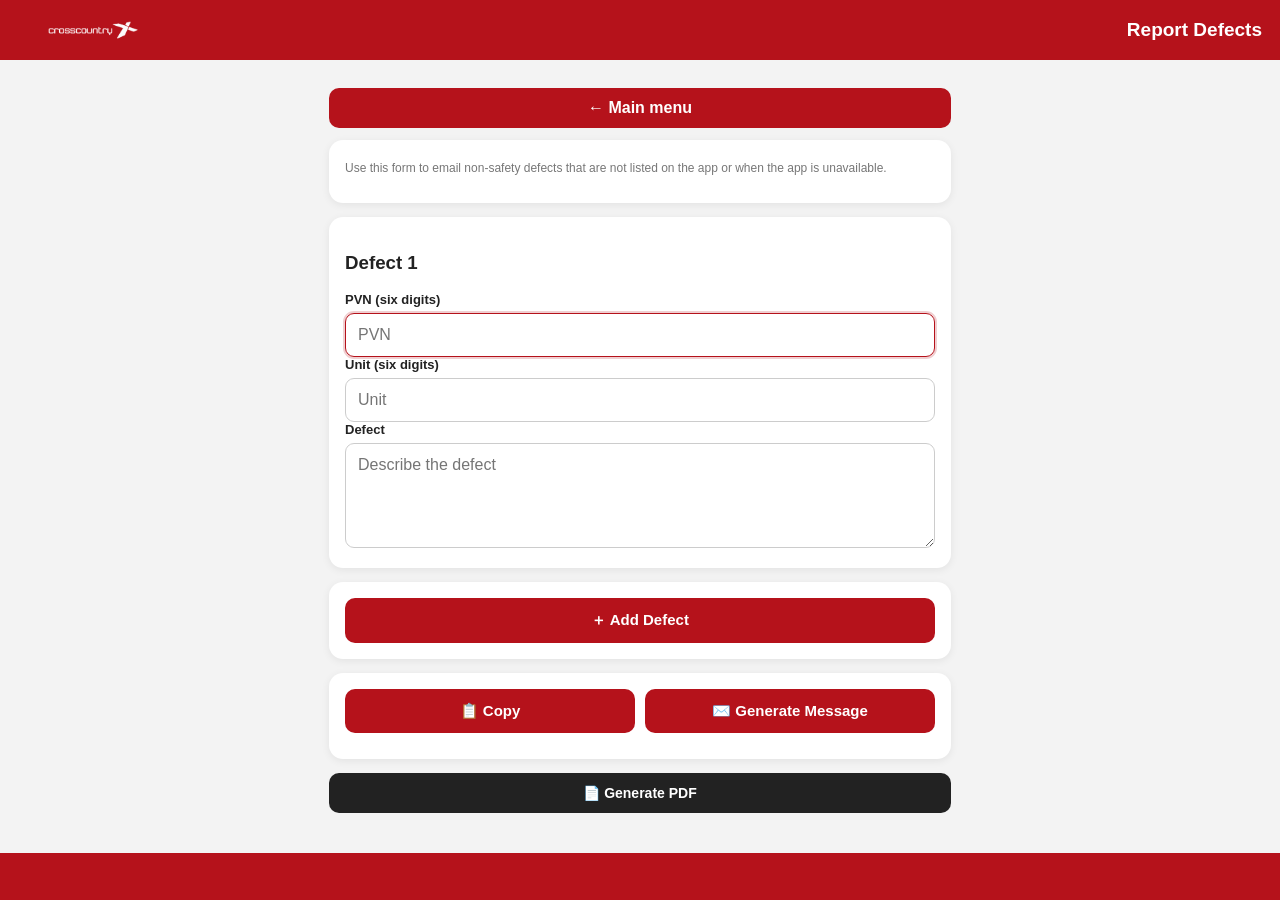
<file: report-defects.html>
<!doctype html>
<html lang="en">
<head>
<meta charset="utf-8">
<meta name="viewport" content="width=device-width,initial-scale=1,viewport-fit=cover">
<meta name="theme-color" content="#b5121b">
<title>Report Defects - XC Staff App</title>
<link rel="manifest" href="manifest.json">
<style>
*{box-sizing:border-box}body{margin:0;font-family:-apple-system,BlinkMacSystemFont,"Segoe UI",Arial,sans-serif;background:#f3f3f3;color:#222}
.header{background:#b5121b;color:#fff;padding:14px 18px;display:flex;align-items:center;gap:12px;position:sticky;top:0;z-index:5}
.header img{width:150px;height:32px;object-fit:contain}.title{font-weight:800;font-size:19px;margin-left:auto}
main{max-width:650px;margin:auto;padding:16px 14px 30px}.card{background:#fff;border-radius:14px;padding:16px;margin-bottom:14px;box-shadow:0 2px 8px #00000012}
.notice{font-size:14px;line-height:1.45}.grid{display:grid;grid-template-columns:1fr 1fr;gap:12px}.field label{display:block;font-size:13px;font-weight:750;margin-bottom:6px}
input,textarea{width:100%;border:1px solid #ccc;border-radius:9px;padding:12px;font:inherit;background:#fff}input:focus,textarea:focus{outline:2px solid #b5121b33;border-color:#b5121b}
textarea{min-height:105px;resize:vertical}.hint{font-size:12px;color:#777;margin-top:5px}
.defect{border-top:1px solid #eee;padding-top:14px;margin-top:14px}.defect:first-child{border-top:0;padding-top:0;margin-top:0}
button{width:100%;border:0;border-radius:10px;padding:13px 15px;font-weight:800;font-size:15px;cursor:pointer}
.primary{background:#b5121b;color:#fff}.secondary{background:#fff;color:#b5121b;border:1px solid #b5121b;margin-top:10px}
.remove{background:#eee;color:#555;margin-top:8px;font-size:13px;padding:9px}.actions{display:grid;grid-template-columns:1fr 1fr;gap:10px}
@media(max-width:500px){.grid{grid-template-columns:1fr}.actions{grid-template-columns:1fr}.header img{width:125px}}
.main-menu-wrap{max-width:700px;margin:12px auto 0;padding:0 14px}.main-menu-btn{display:block;text-align:center;text-decoration:none;background:#fff;color:#b5121b;border:1px solid #b5121b;border-radius:10px;padding:11px 14px;font-weight:800;font-size:15px}<style>.pdf-action{margin:10px 0}.pdf-action button{width:100%;background:#222;color:#fff;border:0;border-radius:10px;padding:12px;font-weight:800}</style></style>
<style>.pdf-action{margin:10px 0}.pdf-action button{width:100%;border:0;border-radius:10px;padding:12px;font-weight:800;font-size:14px;background:#222;color:#fff}</style><style id="xc-safe-area">
html{background:#b5121b}
body{padding-top:env(safe-area-inset-top);padding-left:env(safe-area-inset-left);padding-right:env(safe-area-inset-right);padding-bottom:env(safe-area-inset-bottom)}
</style><style id="xc-main-menu-style">
.xc-main-menu{display:block;width:100%;box-sizing:border-box;text-align:center;text-decoration:none;background:#b5121b;color:#fff;border-radius:10px;padding:11px 14px;margin:0 0 12px;font-weight:800;border:0}
.xc-main-menu:hover,.xc-main-menu:active{background:#8f0f16;color:#fff}
</style><style id="xc-header-logo">
.xc-page-header-logo{width:86px;height:24px;object-fit:contain;display:block;flex:0 0 auto}
</style><style id="xc-single-header-logo">
.xc-page-header-logo{width:86px;height:24px;object-fit:contain;display:block;flex:0 0 auto}
</style><style id="xc-v80-print-style">
@media print{
  .no-print,.actions,.buttons,.toolbar,button,a.menu{display:none!important}
  body{background:#fff!important}
  main,.container,.app{max-width:none!important;box-shadow:none!important}
  @page{size:A4;margin:14mm}
}
</style></head>
<body>
<header class="header"><img class="xc-page-header-logo" src="crosscountry-logo-white.png" alt="XC">

<div class="title">Report Defects</div>
</header><div class="main-menu-wrap"></div>
<main><a class="xc-main-menu" href="index.html">← Main menu</a>

<div class="card">
<p class="hint">Use this form to email non-safety defects that are not listed on the app or when the app is unavailable.</p>
</div>
<div id="defects"></div>
<div class="card">
<button class="primary" type="button" onclick="addDefect()">＋ Add Defect</button>
</div>
<div class="card actions">
<button class="primary" type="button" onclick="copyDefects()">📋 Copy</button>
<button class="primary" type="button" onclick="emailDefects()">✉️ Generate Message</button>
<div id="status" class="status"></div>
</div>
<div class="pdf-action"><button type="button" onclick="generatePDFReport()">📄 Generate PDF</button></div>
</main>

<script>
if("serviceWorker" in navigator)navigator.serviceWorker.register("sw.js").catch(()=>{});
let defects=[];

function addDefect(){
  defects.push({pvn:"",unit:"",defect:""});
  renderDefects();
  setTimeout(()=>{
    const cards=document.querySelectorAll(".defect-entry");
    cards[cards.length-1]?.querySelector(".pvn")?.focus();
  },0);
}

function updateDefect(i,key,value){defects[i][key]=value}

function renderDefects(){
  const box=document.getElementById("defects");
  box.innerHTML=defects.map((d,i)=>`
    <div class="card defect-entry">
      <h3>Defect ${i+1}</h3>
      <div class="field"><label>PVN (six digits)</label><input class="pvn" type="text" inputmode="numeric" maxlength="6" placeholder="PVN" value="${esc(d.pvn)}" oninput="updateDefect(${i},'pvn',this.value)"></div>
      <div class="field"><label>Unit (six digits)</label><input type="text" inputmode="numeric" maxlength="6" placeholder="Unit" value="${esc(d.unit)}" oninput="updateDefect(${i},'unit',this.value)"></div>
      <div class="field"><label>Defect</label><textarea placeholder="Describe the defect" oninput="updateDefect(${i},'defect',this.value)">${esc(d.defect)}</textarea></div>
    </div>`).join("");
}

function esc(v){
  return String(v||"").replace(/&/g,"&amp;").replace(/</g,"&lt;").replace(/>/g,"&gt;").replace(/"/g,"&quot;");
}

function validate(){
  if(!defects.length){
    status.textContent="Please add a defect.";
    return false;
  }
  for(let i=0;i<defects.length;i++){
    const d=defects[i];
    if(!/^\d{6}$/.test(d.pvn.trim())){
      status.textContent="Please enter a six-digit PVN for Defect "+(i+1)+".";
      return false;
    }
    if(!/^\d{6}$/.test(d.unit.trim())){
      status.textContent="Please enter a six-digit Unit number for Defect "+(i+1)+".";
      return false;
    }
    if(!d.defect.trim()){
      status.textContent="Please enter the defect for Defect "+(i+1)+".";
      return false;
    }
  }
  status.textContent="";
  return true;
}

function buildMessage(){
  return defects.map((d,i)=>`Defect ${i+1}
PVN: ${d.pvn.trim()}
Unit: ${d.unit.trim()}
Defect: ${d.defect.trim()}`).join("\n\n");
}

async function copyDefects(){
  if(!validate())return;
  const text=buildMessage();
  try{await navigator.clipboard.writeText(text);}
  catch(e){
    const ta=document.createElement("textarea");ta.value=text;ta.style.position="fixed";ta.style.opacity="0";
    document.body.appendChild(ta);ta.focus();ta.select();try{document.execCommand("copy")}catch(err){status.textContent="Unable to copy.";ta.remove();return}ta.remove();
  }
  status.textContent="Defect information copied to clipboard.";
}

function emailDefects(){
  if(!validate())return;
  const subject="Non-safety defect report";
  const body=buildMessage();
  location.href="mailto:?subject="+encodeURIComponent(subject)+"&body="+encodeURIComponent(body);
}

addDefect();
</script>
<script>
function pdfEscape(t){return String(t||"").replace(/\\/g,"\\\\").replace(/\(/g,"\\(").replace(/\)/g,"\\)").replace(/\r?\n/g,"\\n");}
function generatePDFReport(){
  const lines=(() => {
      const out=["XC STAFF APP - DEFECT REPORT",""];
      if(typeof defects!=="undefined"){
        defects.forEach((d,i)=>{out.push("Defect "+(i+1));out.push("PVN: "+d.pvn);out.push("Unit: "+d.unit);out.push("Defect: "+d.defect);out.push("");});
      }
      return out;
    })();
  const pageLines=[]; let page=[];
  lines.forEach(line=>{if(line==="__PAGE__"){pageLines.push(page);page=[]}else{page.push(line)}});
  if(page.length)pageLines.push(page);
  const W=595,H=842, margin=42, fontSize=10, leading=14;
  let objs=[]; const add=x=>{objs.push(x);return objs.length};
  let pagesObj=add(""); let fontObj=add("<< /Type /Font /Subtype /Type1 /BaseFont /Helvetica >>");
  let pageRefs=[];
  pageLines.forEach((lines,pi)=>{
    let content="BT /F1 10 Tf "+margin+" "+(H-margin)+" Td ";
    lines.forEach((line,i)=>{if(i)content+=" 0 -14 Td ";content+="("+pdfEscape(line)+") Tj ";});
    content+=" ET 0.64 0.02 0.20 RG 1 w 42 42 m 553 42 l S BT /F1 8 Tf 0.35 0.35 0.35 rg 42 28 Td (XC STAFF APP) Tj 400 0 Td ("+pdfEscape("Page "+(pi+1)+" of "+pageLines.length)+") Tj ET";
    let stream=add("<< /Length "+content.length+" >>\nstream\n"+content+"\nendstream");
    let pageObj=add("<< /Type /Page /Parent "+pagesObj+" 0 R /MediaBox [0 0 "+W+" "+H+"] /Resources << /Font << /F1 "+fontObj+" 0 R >> >> /Contents "+stream+" 0 R >>");
    pageRefs.push(pageObj);
  });
  objs[pagesObj-1]="<< /Type /Pages /Count "+pageRefs.length+" /Kids ["+pageRefs.map(x=>x+" 0 R").join(" ")+"] >>";
  let catalog=add("<< /Type /Catalog /Pages "+pagesObj+" 0 R >>");
  let pdf="%PDF-1.4\n", offsets=[0];
  objs.forEach((o,i)=>{offsets.push(pdf.length);pdf+=(i+1)+" 0 obj\n"+o+"\nendobj\n";});
  let xref=pdf.length; pdf+="xref\n0 "+(objs.length+1)+"\n0000000000 65535 f \n";
  for(let i=1;i<offsets.length;i++)pdf+=String(offsets[i]).padStart(10,"0")+" 00000 n \n";
  pdf+="trailer\n<< /Size "+(objs.length+1)+" /Root "+catalog+" 0 R >>\nstartxref\n"+xref+"\n%%EOF";
  const blob=new Blob([pdf],{type:"application/pdf"});
  const a=document.createElement("a");a.href=URL.createObjectURL(blob);a.download="report-defects.pdf";a.click();
}
</script><script>
function xcGeneratePDF(title){
 const lines=[title,"","XC STAFF APP",""];
 document.querySelectorAll("input,select,textarea").forEach(el=>{
  if(el.value){const l=el.closest(".field")?.querySelector("label")?.innerText||el.name||el.id||"Entry";lines.push(l+": "+el.value)}
 });
 const esc=v=>String(v).replace(/\\/g,"\\\\").replace(/\(/g,"\\(").replace(/\)/g,"\\)").replace(/\r?\n/g," ");
 const W=595,H=842,m=42,lead=14,pages=[[]];let y=H-m;
 lines.forEach(x=>{if(y<55){pages.push([]);y=H-m}pages.at(-1).push(x);y-=lead});
 let o=[],add=x=>(o.push(x),o.length),po=add(""),fo=add("<< /Type /Font /Subtype /Type1 /BaseFont /Helvetica >>"),refs=[];
 pages.forEach((ls,pi)=>{let c="BT /F1 10 Tf "+m+" "+(H-m)+" Td ";ls.forEach((x,i)=>{if(i)c+=" 0 -14 Td ";c+="("+esc(x)+") Tj "});c+=" ET 0.64 0.02 0.20 RG 1 w "+m+" 42 m 553 42 l S BT /F1 8 Tf 0.35 0.35 0.35 rg "+m+" 28 Td (XC STAFF APP) Tj 400 0 Td ("+pdfEscape("Page "+(pi+1)+" of "+pages.length)+") Tj ET";let st=add("<< /Length "+c.length+" >>\nstream\n"+c+"\nendstream");refs.push(add("<< /Type /Page /Parent "+po+" 0 R /MediaBox [0 0 "+W+" "+H+"] /Resources << /Font << /F1 "+fo+" 0 R >> >> /Contents "+st+" 0 R >>"))});
 o[po-1]="<< /Type /Pages /Count "+refs.length+" /Kids ["+refs.map(x=>x+" 0 R").join(" ")+"] >>";
 let cat=add("<< /Type /Catalog /Pages "+po+" 0 R >>"),pdf="%PDF-1.4\n",off=[0];
 o.forEach((x,i)=>{off.push(pdf.length);pdf+=(i+1)+" 0 obj\n"+x+"\nendobj\n"});
 let xr=pdf.length;pdf+="xref\n0 "+(o.length+1)+"\n0000000000 65535 f \n";for(let i=1;i<off.length;i++)pdf+=String(off[i]).padStart(10,"0")+" 00000 n \n";
 pdf+="trailer\n<< /Size "+(o.length+1)+" /Root "+cat+" 0 R >>\nstartxref\n"+xr+"\n%%EOF";
 let a=document.createElement("a");a.href=URL.createObjectURL(new Blob([pdf],{type:"application/pdf"}));a.download=title.replace(/[^a-z0-9]+/gi,"-")+".pdf";a.click();
}
</script>
<script id="xc-v80-rewrite-repair">
(function(){
  function nativePDF(){ window.print(); }
  window.xcNativePDF = nativePDF;

  document.querySelectorAll('button').forEach(function(btn){
    var text=(btn.textContent||'').trim().toLowerCase();
    if(!text) return;

    if(/(generate|export|save)\s*pdf/.test(text)){
      var original = btn.getAttribute('onclick') || '';
      // Only repair empty/missing PDF actions. Do not overwrite working
      // page-specific builders such as TIR's generated-report export.
      if(!original && !btn.dataset.xcPdfBound){
        btn.dataset.xcPdfBound='1';
        btn.addEventListener('click', nativePDF);
      }
    }
  });

  // Defensive support for action buttons that use data-action.
  document.addEventListener('click', function(e){
    var btn=e.target.closest('button[data-action]');
    if(!btn) return;
    var action=btn.dataset.action;
    if(action && typeof window[action]==='function'){
      e.preventDefault();
      window[action](e);
    }
  });
})();
</script>
</body>
</html>
</file>
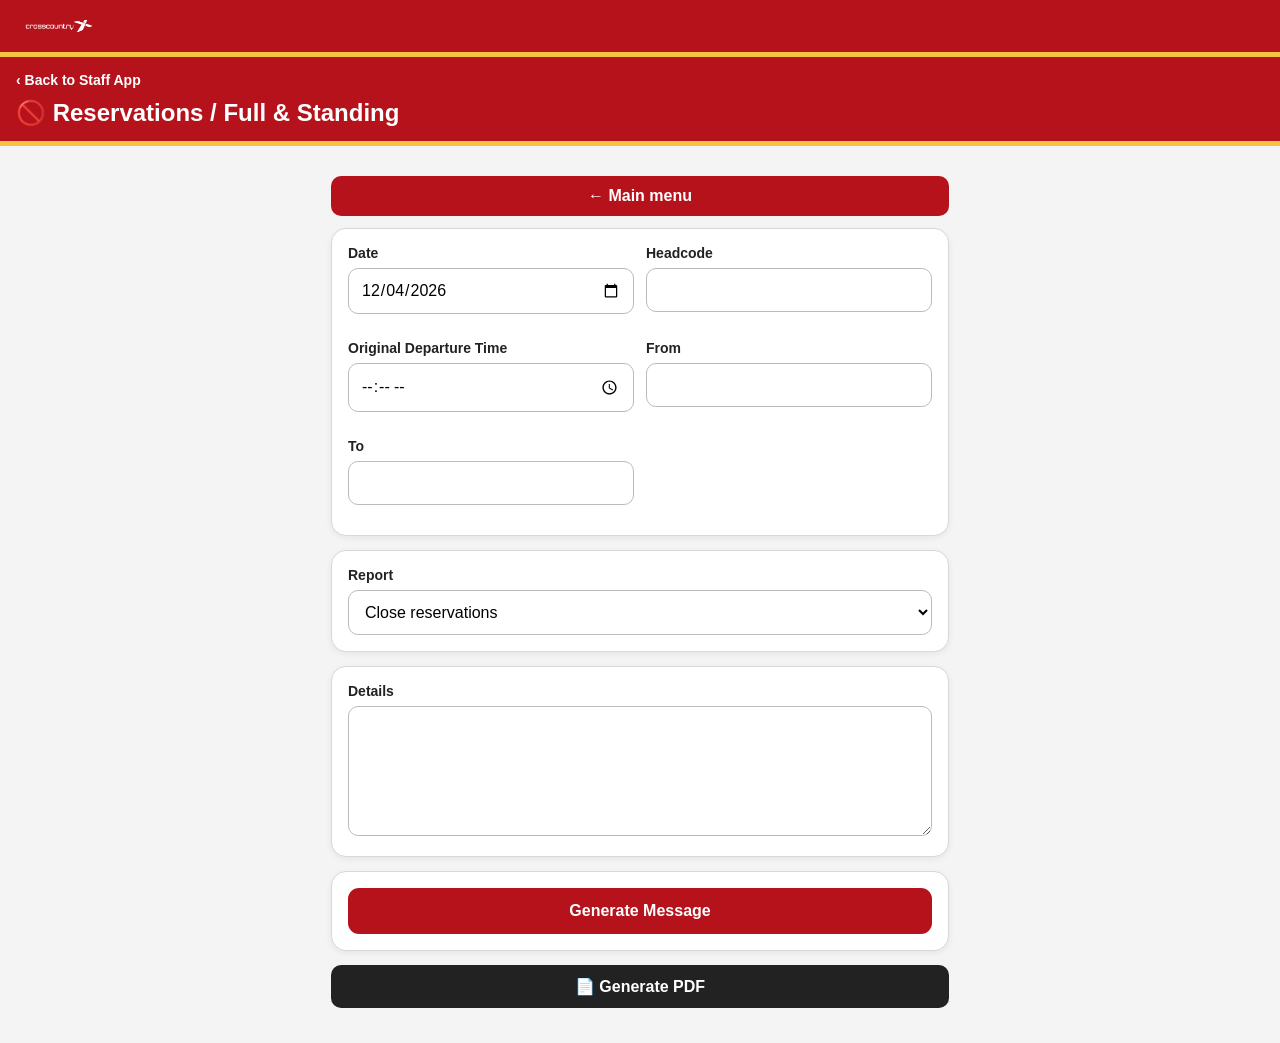
<file: reservations.html>
<!doctype html><html lang="en"><head><meta charset="utf-8"><meta name="viewport" content="width=device-width,initial-scale=1,viewport-fit=cover"><meta name="theme-color" content="#b5121b">
<meta name="apple-mobile-web-app-capable" content="yes">
<meta name="apple-mobile-web-app-status-bar-style" content="black-translucent">
<meta name="apple-mobile-web-app-title" content="XC Staff App"><link rel="manifest" href="manifest.json"><link rel="icon" href="crosscountry-logo-white.png"><title>🚫 Reservations / Full & Standing</title><style>
:root{--red:#b5121b;--gold:#f5c242;--bg:#f4f4f4;--text:#222;--muted:#666;--border:#d8d8d8}
*{box-sizing:border-box}body{margin:0;background:var(--bg);color:var(--text);font-family:-apple-system,BlinkMacSystemFont,"Segoe UI",Roboto,Arial,sans-serif}
header{background:var(--red);color:#fff;padding:14px 16px;border-bottom:5px solid var(--gold)}
.top{display:flex;align-items:center;gap:12px}.logo{background:#fff;border-radius:8px;padding:4px 7px;width:145px;height:36px;object-fit:contain}
.back{color:#fff;text-decoration:none;font-weight:800;font-size:14px}.heading{margin-top:10px;font-size:24px;font-weight:850}
main{max-width:650px;margin:auto;padding:18px 16px 35px}.card{background:#fff;border:1px solid var(--border);border-radius:15px;padding:16px;margin-bottom:14px;box-shadow:0 2px 6px #00000010}
label{display:block;font-size:14px;font-weight:800;margin:0 0 7px}input,select,textarea{width:100%;border:1px solid #bbb;border-radius:10px;padding:12px;font:inherit;background:#fff}textarea{min-height:130px;resize:vertical}
.field{margin-bottom:14px}.grid{display:grid;grid-template-columns:1fr 1fr;gap:12px}.hint{font-size:13px;color:var(--muted);line-height:1.45}
button{width:100%;border:0;border-radius:11px;padding:14px;font:inherit;font-weight:800;cursor:pointer}.primary{background:var(--red);color:#fff}.secondary{background:#eee;color:#222}
.actions{display:grid;grid-template-columns:1fr 1fr;gap:10px}.status{text-align:center;color:#666;font-size:13px;margin-top:10px;min-height:18px}
table{width:100%;border-collapse:collapse}th,td{padding:7px 4px;border-bottom:1px solid #ddd;text-align:left}th{font-size:12px}
@media(max-width:480px){.grid,.actions{grid-template-columns:1fr}}
.main-menu-wrap{max-width:700px;margin:12px auto 0;padding:0 14px}.main-menu-btn{display:block;text-align:center;text-decoration:none;background:#fff;color:#b5121b;border:1px solid #b5121b;border-radius:10px;padding:11px 14px;font-weight:800;font-size:15px}<style>.pdf-action{margin:10px 0}.pdf-action button{width:100%;background:#222;color:#fff;border:0;border-radius:10px;padding:12px;font-weight:800}</style></style><style id="xc-safe-area">
html{background:#b5121b}
body{padding-top:env(safe-area-inset-top);padding-left:env(safe-area-inset-left);padding-right:env(safe-area-inset-right);padding-bottom:env(safe-area-inset-bottom)}
</style><style id="xc-main-menu-style">
.xc-main-menu{display:block;width:100%;box-sizing:border-box;text-align:center;text-decoration:none;background:#b5121b;color:#fff;border-radius:10px;padding:11px 14px;margin:0 0 12px;font-weight:800;border:0}
.xc-main-menu:hover,.xc-main-menu:active{background:#8f0f16;color:#fff}
</style><style id="xc-header-logo">
.xc-page-header-logo{width:86px;height:24px;object-fit:contain;display:block;flex:0 0 auto}
</style><style id="xc-v80-print-style">
@media print{
  .no-print,.actions,.buttons,.toolbar,button,a.menu{display:none!important}
  body{background:#fff!important}
  main,.container,.app{max-width:none!important;box-shadow:none!important}
  @page{size:A4;margin:14mm}
}
</style></head><body><header class="xc-compact-header"><img class="xc-page-header-logo" src="crosscountry-logo-white.png" alt="XC"></header>
<header><a class="back" href="index.html">‹ Back to Staff App</a><div class="heading">🚫 Reservations / Full & Standing</div></header><div class="main-menu-wrap"></div><main><a class="xc-main-menu" href="index.html">← Main menu</a><div class="card"><div class="grid"><div class="field"><label>Date</label><input id="date" type="date"></div><div class="field"><label>Headcode</label><input id="head"></div><div class="field"><label>Original Departure Time</label><input id="departure" type="time"></div><div class="field"><label>From</label><input id="from"></div><div class="field"><label>To</label><input id="to"></div></div></div><div class="card"><label>Report</label><select id="report"><option>Close reservations</option><option>Full & standing service</option><option>Close reservations and full & standing</option></select></div><div class="card"><label>Details</label><textarea id="details"></textarea></div><div class="card"><button class="primary" type="button" onclick="emailMsg()">Generate Message</button></div><div class="pdf-action"><button type="button" onclick="xcGeneratePDF('Reservations')">📄 Generate PDF</button></div></main><script>if("serviceWorker" in navigator)navigator.serviceWorker.register("sw.js").catch(()=>{});date.value=new Date().toISOString().slice(0,10);
function msg(){
  let d=date.value.split("-").reverse().join(" ");
  let action="";
  if(report.value==="Close reservations"){
    action="close reservations";
  }else if(report.value==="Full & standing service"){
    action="show a full and standing service";
  }else{
    action="close reservations and show full and standing service";
  }
  return `Hello, could you please ${action} (as selected)
On ${head.value} on ${d}
This is the train ${from.value} to ${to.value}

Details: ${details.value}`;
}
function emailMsg(){
  location.href="mailto:?subject="+encodeURIComponent(report.value+" - "+head.value)+"&body="+encodeURIComponent(msg());
}</script><script>
function xcGeneratePDF(title){
 const lines=[title,"","XC STAFF APP",""];
 document.querySelectorAll("input,select,textarea").forEach(el=>{
  if(el.value){const l=el.closest(".field")?.querySelector("label")?.innerText||el.name||el.id||"Entry";lines.push(l+": "+el.value)}
 });
 const esc=v=>String(v).replace(/\\/g,"\\\\").replace(/\(/g,"\\(").replace(/\)/g,"\\)").replace(/\r?\n/g," ");
 const W=595,H=842,m=42,lead=14,pages=[[]];let y=H-m;
 lines.forEach(x=>{if(y<55){pages.push([]);y=H-m}pages.at(-1).push(x);y-=lead});
 let o=[],add=x=>(o.push(x),o.length),po=add(""),fo=add("<< /Type /Font /Subtype /Type1 /BaseFont /Helvetica >>"),refs=[];
 pages.forEach((ls,pi)=>{let c="BT /F1 10 Tf "+m+" "+(H-m)+" Td ";ls.forEach((x,i)=>{if(i)c+=" 0 -14 Td ";c+="("+esc(x)+") Tj "});c+=" ET 0.64 0.02 0.20 RG 1 w "+m+" 42 m 553 42 l S BT /F1 8 Tf 0.35 0.35 0.35 rg "+m+" 28 Td (XC STAFF APP) Tj 400 0 Td ("+pdfEscape("Page "+(pi+1)+" of "+pages.length)+") Tj ET";let st=add("<< /Length "+c.length+" >>\nstream\n"+c+"\nendstream");refs.push(add("<< /Type /Page /Parent "+po+" 0 R /MediaBox [0 0 "+W+" "+H+"] /Resources << /Font << /F1 "+fo+" 0 R >> >> /Contents "+st+" 0 R >>"))});
 o[po-1]="<< /Type /Pages /Count "+refs.length+" /Kids ["+refs.map(x=>x+" 0 R").join(" ")+"] >>";
 let cat=add("<< /Type /Catalog /Pages "+po+" 0 R >>"),pdf="%PDF-1.4\n",off=[0];
 o.forEach((x,i)=>{off.push(pdf.length);pdf+=(i+1)+" 0 obj\n"+x+"\nendobj\n"});
 let xr=pdf.length;pdf+="xref\n0 "+(o.length+1)+"\n0000000000 65535 f \n";for(let i=1;i<off.length;i++)pdf+=String(off[i]).padStart(10,"0")+" 00000 n \n";
 pdf+="trailer\n<< /Size "+(o.length+1)+" /Root "+cat+" 0 R >>\nstartxref\n"+xr+"\n%%EOF";
 let a=document.createElement("a");a.href=URL.createObjectURL(new Blob([pdf],{type:"application/pdf"}));a.download=title.replace(/[^a-z0-9]+/gi,"-")+".pdf";a.click();
}
</script>
<script id="xc-v80-rewrite-repair">
(function(){
  function nativePDF(){ window.print(); }
  window.xcNativePDF = nativePDF;

  document.querySelectorAll('button').forEach(function(btn){
    var text=(btn.textContent||'').trim().toLowerCase();
    if(!text) return;

    if(/(generate|export|save)\s*pdf/.test(text)){
      var original = btn.getAttribute('onclick') || '';
      // Only repair empty/missing PDF actions. Do not overwrite working
      // page-specific builders such as TIR's generated-report export.
      if(!original && !btn.dataset.xcPdfBound){
        btn.dataset.xcPdfBound='1';
        btn.addEventListener('click', nativePDF);
      }
    }
  });

  // Defensive support for action buttons that use data-action.
  document.addEventListener('click', function(e){
    var btn=e.target.closest('button[data-action]');
    if(!btn) return;
    var action=btn.dataset.action;
    if(action && typeof window[action]==='function'){
      e.preventDefault();
      window[action](e);
    }
  });
})();
</script>
</body></html>
</file>
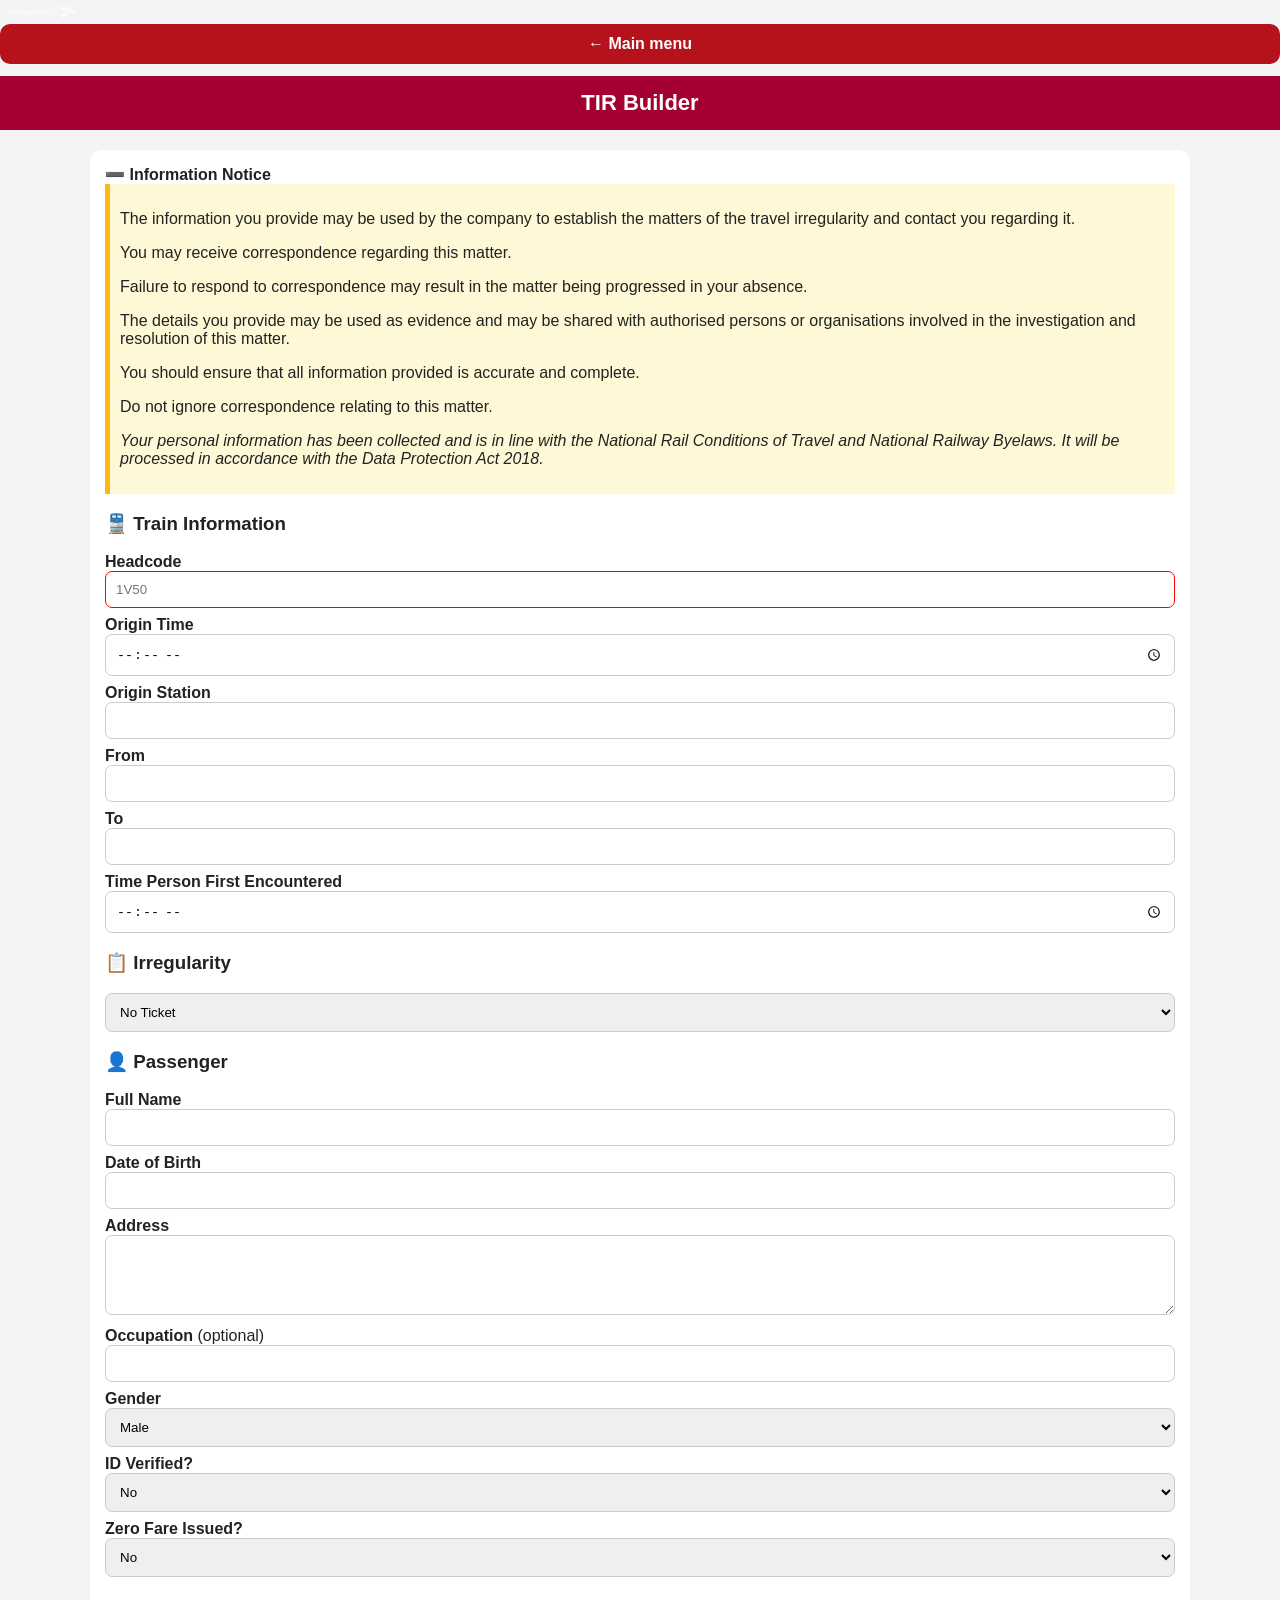
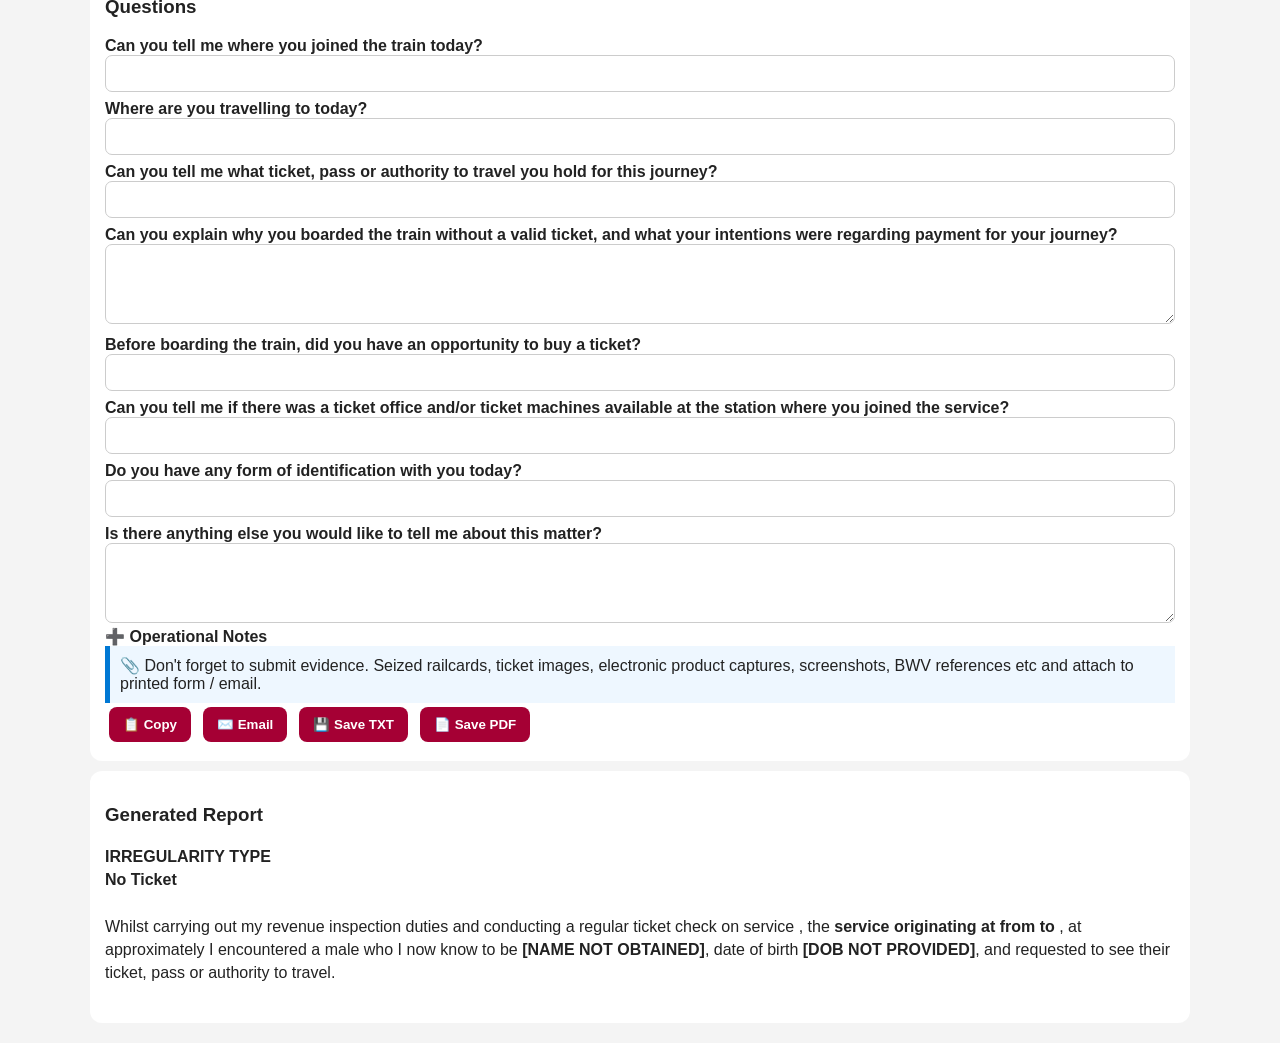
<file: tir-builder.html>
<!DOCTYPE html>
<html lang="en">
<head>
<meta charset="UTF-8">
<meta name="viewport" content="width=device-width,initial-scale=1,viewport-fit=cover">
<title>TIR Builder</title>
<style>
body{font-family:Arial,sans-serif;margin:0;background:#f4f4f4;color:#222}
.hdr{background:#A50034;color:#fff;padding:14px;text-align:center;font-size:22px;font-weight:bold}
.wrap{max-width:1100px;margin:auto;padding:10px}
.card{background:#fff;padding:15px;border-radius:12px;margin:10px 0}
.notice{background:#FFF8D6;padding:10px;border-left:5px solid #FDB913}
.evidence{background:#eef7ff;padding:10px;border-left:5px solid #0078d4}
label{display:block;font-weight:bold;margin-top:8px}
input,select,textarea{width:100%;padding:10px;box-sizing:border-box;border:1px solid #ccc;border-radius:7px}
textarea{min-height:80px}
.hidden{display:none}
.btn{padding:10px 14px;margin:4px;border:0;border-radius:8px;font-weight:bold;cursor:pointer}
.menu{display:block;text-align:center;text-decoration:none;background:#fff;color:#A50034;border:1px solid #A50034;border-radius:8px;padding:10px;margin-bottom:10px;font-weight:bold}
.actions{display:flex;flex-wrap:wrap;gap:4px}
.actions .btn{background:#A50034;color:#fff}
.actions .secondary{background:#555}
#report{line-height:1.45}
</style>
<style id="xc-safe-area">
html{background:#b5121b}
body{padding-top:env(safe-area-inset-top);padding-left:env(safe-area-inset-left);padding-right:env(safe-area-inset-right);padding-bottom:env(safe-area-inset-bottom)}
</style><style id="xc-main-menu-style">
.xc-main-menu{display:block;width:100%;box-sizing:border-box;text-align:center;text-decoration:none;background:#b5121b;color:#fff;border-radius:10px;padding:11px 14px;margin:0 0 12px;font-weight:800;border:0}
.xc-main-menu:hover,.xc-main-menu:active{background:#8f0f16;color:#fff}
</style><style id="xc-header-logo">
.xc-page-header-logo{width:86px;height:24px;object-fit:contain;display:block;flex:0 0 auto}
</style><style id="xc-single-header-logo">
.xc-page-header-logo{width:86px;height:24px;object-fit:contain;display:block;flex:0 0 auto}
</style><style id="xc-v80-print-style">
@media print{
  .no-print,.actions,.buttons,.toolbar,button,a.menu{display:none!important}
  body{background:#fff!important}
  main,.container,.app{max-width:none!important;box-shadow:none!important}
  @page{size:A4;margin:14mm}
}
</style></head>
<body><header class="xc-compact-header"><img class="xc-page-header-logo" src="crosscountry-logo-white.png" alt="XC"></header><a class="xc-main-menu" href="index.html">← Main menu</a>
<div class="hdr">TIR Builder</div>
<div class="wrap">

<div class="card">

<div id="infoToggle" style="font-weight:bold;cursor:pointer">➖ Information Notice</div>
<div id="infoPanel" class="notice">
<p>The information you provide may be used by the company to establish the matters of the travel irregularity and contact you regarding it.</p>
<p>You may receive correspondence regarding this matter.</p>
<p>Failure to respond to correspondence may result in the matter being progressed in your absence.</p>
<p>The details you provide may be used as evidence and may be shared with authorised persons or organisations involved in the investigation and resolution of this matter.</p>
<p>You should ensure that all information provided is accurate and complete.</p>
<p>Do not ignore correspondence relating to this matter.</p>
<p><em>Your personal information has been collected and is in line with the National Rail Conditions of Travel and National Railway Byelaws. It will be processed in accordance with the Data Protection Act 2018.</em></p>
</div>

<h3>🚆 Train Information</h3>
<label>Headcode</label><input id="hc" placeholder="1V50">
<label>Origin Time</label><input type="time" id="ot">
<label>Origin Station</label><input list="stations" id="orig">
<label>From</label><input list="stations" id="frm">
<label>To</label><input list="stations" id="to">
<label>Time Person First Encountered</label><input type="time" id="enc">

<datalist id="stations">
<option value="Glasgow Central (GLC)"><option value="Motherwell (MTH)"><option value="Edinburgh Haymarket (HYM)">
<option value="Edinburgh Waverley (EDB)"><option value="Dunbar (DUN)"><option value="Berwick-upon-Tweed (BWK)">
<option value="Alnmouth (ALM)"><option value="Morpeth (MPT)"><option value="Newcastle (NCL)">
<option value="Durham (DHM)"><option value="Darlington (DAR)"><option value="York (YRK)">
<option value="Leeds (LDS)"><option value="Wakefield Westgate (WKF)"><option value="Doncaster (DON)">
<option value="Sheffield (SHF)"><option value="Chesterfield (CHD)"><option value="Derby (DBY)">
<option value="Burton-on-Trent (BUT)"><option value="Tamworth (TAM)"><option value="Birmingham New Street (BHM)">
</datalist>

<h3>📋 Irregularity</h3>
<select id="irr"><option>No Ticket</option><option>No Means to Pay</option><option>Railcard Issue</option><option>Travelled Over Distance</option><option>Wrong Ticket Type</option><option>Other</option></select>
<div id="railWrap" class="hidden"><label>Railcard Issue</label><select id="rail"><option>No Railcard</option><option>Wrong Railcard</option><option>Railcard Belonging to Another Person</option><option>Expired Railcard</option><option>Suspected Forgery / Error</option><option>Screenshot Not Physical App/Railcard</option></select></div>
<div id="otherWrap" class="hidden"><label>Other Irregularity</label><input id="otherIrr"></div>

<h3>👤 Passenger</h3>
<label>Full Name</label><input id="nameField">
<label>Date of Birth</label><input id="dob">
<label>Address</label><textarea id="addr"></textarea>
<label>Occupation <span style="font-weight:normal">(optional)</span></label><input id="occupation">
<label>Gender</label><select id="gender"><option>Male</option><option>Female</option><option>Other</option></select>
<div id="genderWrap" class="hidden"><label>Specify Gender</label><input id="genderOther"></div>

<label>ID Verified?</label><select id="idv"><option>No</option><option>Yes</option></select>
<div id="idWrap" class="hidden"><label>Verification Method</label><input id="idMethod"></div>

<label>Zero Fare Issued?</label><select id="zf"><option>No</option><option>Yes</option></select>
<div id="zfWrap" class="hidden"><label>Ticket Number</label><input id="ticket"></div>

<h3>Questions</h3>
<label>Can you tell me where you joined the train today?</label><input list="stations" id="q1">
<label>Where are you travelling to today?</label><input id="q2">
<label>Can you tell me what ticket, pass or authority to travel you hold for this journey?</label><input id="q3">
<label>Can you explain why you boarded the train without a valid ticket, and what your intentions were regarding payment for your journey?</label><textarea id="q4"></textarea>
<label>Before boarding the train, did you have an opportunity to buy a ticket?</label><input id="q5">
<label>Can you tell me if there was a ticket office and/or ticket machines available at the station where you joined the service?</label><input id="q6">
<label>Do you have any form of identification with you today?</label><input id="q10">
<label>Is there anything else you would like to tell me about this matter?</label><textarea id="q11"></textarea>

<div id="toggle" style="font-weight:bold;cursor:pointer">➕ Operational Notes</div>
<div id="notesWrap" class="hidden"><textarea id="notes"></textarea></div>

<div class="evidence">📎 Don't forget to submit evidence. Seized railcards, ticket images, electronic product captures, screenshots, BWV references etc and attach to printed form / email.</div>

<div class="actions">
<button type="button" class="btn" onclick="copyR()">📋 Copy</button>
<button type="button" class="btn" onclick="emailR()">✉️ Email</button>
<button type="button" class="btn" onclick="saveTxt()">💾 Save TXT</button>
<button type="button" class="btn" onclick="savePdf()">📄 Save PDF</button>
</div>

</div>
<div class="card"><h3>Generated Report</h3><div id="report"></div></div>
</div>

<script>
infoToggle.onclick=()=>{infoPanel.classList.toggle('hidden');infoToggle.innerHTML=infoPanel.classList.contains('hidden')?'➕ Information Notice':'➖ Information Notice';};
toggle.onclick=()=>{notesWrap.classList.toggle('hidden');toggle.innerHTML=notesWrap.classList.contains('hidden')?'➕ Operational Notes':'➖ Operational Notes';update();};
function vis(){
 railWrap.className=irr.value==='Railcard Issue'?'':'hidden';
 otherWrap.className=irr.value==='Other'?'':'hidden';
 genderWrap.className=gender.value==='Other'?'':'hidden';
 idWrap.className=idv.value==='Yes'?'':'hidden';
 zfWrap.className=zf.value==='Yes'?'':'hidden';
}
function update(){
 vis();
 hc.value=hc.value.toUpperCase();
 hc.style.borderColor=/^[0-9][A-Z][0-9][0-9]$/.test(hc.value)?'green':'red';
 const pname=nameField.value.trim()||'[NAME NOT OBTAINED]';
 const g=gender.value==='Other'?(genderOther.value||'other'):gender.value.toLowerCase();
 const occ=occupation.value.trim();
 let r='<b>IRREGULARITY TYPE</b><br><b>'+(irr.value==='Other'?(otherIrr.value||'Other'):irr.value)+'</b><br><br>';
 if(irr.value==='Railcard Issue') r+='<b>Railcard Issue:</b> '+rail.value+'<br><br>';
 r+='Whilst carrying out my revenue inspection duties and conducting a regular ticket check on service <b>'+hc.value+'</b>, the <b>'+ot.value+' service originating at '+orig.value+' from '+frm.value+' to '+to.value+'</b>, at approximately <b>'+enc.value+'</b> I encountered a '+g+' who I now know to be <b>'+pname+'</b>, date of birth <b>'+(dob.value||'[DOB NOT PROVIDED]')+'</b>';
 if(occ) r+=', occupation <b>'+occ+'</b>';
 r+=', and requested to see their ticket, pass or authority to travel.<br><br>';
 function qa(q,a){return a?q+'<br><b>'+a+'</b><br><br>':'';}
 r+=qa('I asked the passenger where they had joined the train. The passenger stated:',q1.value);
 r+=qa('I asked the passenger where they were travelling to. The passenger stated:',q2.value);
 r+=qa('I asked what ticket, pass or authority they held. The passenger stated:',q3.value);
 r+=qa('I asked why they boarded without a valid ticket. The passenger stated:',q4.value);
 r+=qa('I asked whether they had an opportunity to buy a ticket. The passenger stated:',q5.value);
 r+=qa('I asked if there was a ticket office and/or ticket machines available. The passenger stated:',q6.value);
 r+=qa('Identification Produced:',q10.value);
 r+=qa('Further Information Provided:',q11.value);
 if(notes.value) r+=notes.value+'<br><br>';
 if(idv.value==='Yes'&&idMethod.value) r+='The identity of this individual was checked by <b>'+idMethod.value+'</b> and verified.<br><br>';
 if(zf.value==='Yes'&&ticket.value) r+='A zero fare was issued which was ticket number <b>'+ticket.value+'</b>.';
 report.innerHTML=r;
}
document.querySelectorAll('input,select,textarea').forEach(e=>e.addEventListener('input',update));
function copyR(){navigator.clipboard.writeText(report.innerText);}
function emailR(){location.href='mailto:?subject=TIR Report&body='+encodeURIComponent(report.innerText);}
function saveTxt(){const a=document.createElement('a');a.href=URL.createObjectURL(new Blob([report.innerText],{type:'text/plain'}));a.download='TIR_Report.txt';a.click();}

function pdfEscape(s){return String(s||'').replace(/\\/g,'\\\\').replace(/\(/g,'\\(').replace(/\)/g,'\\)').replace(/\r?\n/g,' ');}
function savePdf(){
 update();
 const lines=report.innerText.split(/\r?\n/).map(x=>x.trim()).filter(x=>x);
 const now=new Date();
 const ts=String(now.getHours()).padStart(2,'0')+':'+String(now.getMinutes()).padStart(2,'0')+' on '+
   String(now.getDate()).padStart(2,'0')+'/'+String(now.getMonth()+1).padStart(2,'0')+'/'+now.getFullYear();

 // A4 PDF, wrapped into pages with an XC-branded header and footer.
 const W=595,H=842,m=42,top=88,bottom=65,lead=13,maxChars=92;
 const pages=[[]];
 for(const line of lines){
   const chunks=String(line).match(new RegExp('.{1,'+maxChars+'}(?:\\s+|$)','g'))||[''];
   for(const c of chunks){
     if(pages[pages.length-1].length >= Math.floor((H-top-bottom)/lead)) pages.push([]);
     pages[pages.length-1].push(c.trim());
   }
 }
 const esc=s=>String(s||'').replace(/\\/g,'\\\\').replace(/\(/g,'\\(').replace(/\)/g,'\\)').replace(/\r?\n/g,' ');
 let objs=['','<< /Type /Font /Subtype /Type1 /BaseFont /Helvetica >>'];
 const refs=[];
 pages.forEach((ls,pi)=>{
   let c='BT ';
   // XC header
   c+='/F1 20 Tf 0.64 0.02 0.20 rg '+m+' '+(H-45)+' Td (XC STAFF APP) Tj ';
   c+='/F1 13 Tf 0.12 0.12 0.12 rg 0 -28 Td (TIR REPORT) Tj ';
   c+='/F1 9 Tf 0.35 0.35 0.35 rg 0 -15 Td ('+esc('Report generated at '+ts)+') Tj ';
   c+='/F1 10 Tf 0.12 0.12 0.12 rg 0 -25 Td ';
   ls.forEach((x,j)=>{if(j)c+=' 0 -'+lead+' Td ';c+='('+esc(x)+') Tj ';});
   c+=' ET ';
   // XC footer line + page number
   c+='0.64 0.02 0.20 RG 1 w '+m+' 50 m '+(W-m)+' 50 l S ';
   c+='BT /F1 8 Tf 0.35 0.35 0.35 rg '+m+' 32 Td (XC STAFF APP) Tj ';
   c+='395 0 Td ('+esc('Page '+(pi+1)+' of '+pages.length)+') Tj ET';

   const stream=objs.push('<< /Length '+c.length+' >>\nstream\n'+c+'\nendstream');
   refs.push(objs.push('<< /Type /Page /Parent 1 0 R /MediaBox [0 0 '+W+' '+H+'] /Resources << /Font << /F1 2 0 R >> >> /Contents '+stream+' 0 R >>'));
 });
 objs[0]='<< /Type /Pages /Count '+refs.length+' /Kids ['+refs.map(x=>x+' 0 R').join(' ')+'] >>';
 const catalog=objs.push('<< /Type /Catalog /Pages 1 0 R >>');

 let pdf='%PDF-1.4\n',offsets=[0];
 objs.forEach((o,i)=>{offsets.push(pdf.length);pdf+=(i+1)+' 0 obj\n'+o+'\nendobj\n';});
 const xref=pdf.length;
 pdf+='xref\n0 '+(objs.length+1)+'\n0000000000 65535 f \n';
 for(let i=1;i<offsets.length;i++) pdf+=String(offsets[i]).padStart(10,'0')+' 00000 n \n';
 pdf+='trailer\n<< /Size '+(objs.length+1)+' /Root '+catalog+' 0 R >>\nstartxref\n'+xref+'\n%%EOF';

 const blob=new Blob([pdf],{type:'application/pdf'});
 const a=document.createElement('a');
 a.href=URL.createObjectURL(blob);
 const personName=(document.getElementById('nameField')?.value||'NAME').trim()
   .replace(/[^a-z0-9 _-]/gi,'').replace(/\s+/g,'-').replace(/-+/g,'-')||'NAME';
 const dateValue=document.getElementById('dob') ? new Date() : new Date();
 const dd=String(dateValue.getDate()).padStart(2,'0');
 const mm=String(dateValue.getMonth()+1).padStart(2,'0');
 const yyyy=dateValue.getFullYear();
 a.download=personName+'-TIR-'+dd+mm+yyyy+'.pdf';
 a.click();
 setTimeout(()=>URL.revokeObjectURL(a.href),2000);
}
update();
if('serviceWorker' in navigator)navigator.serviceWorker.register('sw.js').catch(()=>{});
</script>

<script id="xc-v80-rewrite-repair">
(function(){
  function nativePDF(){ window.print(); }
  window.xcNativePDF = nativePDF;

  document.querySelectorAll('button').forEach(function(btn){
    var text=(btn.textContent||'').trim().toLowerCase();
    if(!text) return;

    if(/(generate|export|save)\s*pdf/.test(text)){
      var original = btn.getAttribute('onclick') || '';
      // Only repair empty/missing PDF actions. Do not overwrite working
      // page-specific builders such as TIR's generated-report export.
      if(!original && !btn.dataset.xcPdfBound){
        btn.dataset.xcPdfBound='1';
        btn.addEventListener('click', nativePDF);
      }
    }
  });

  // Defensive support for action buttons that use data-action.
  document.addEventListener('click', function(e){
    var btn=e.target.closest('button[data-action]');
    if(!btn) return;
    var action=btn.dataset.action;
    if(action && typeof window[action]==='function'){
      e.preventDefault();
      window[action](e);
    }
  });
})();
</script>
</body>
</html>
</file>
<file: xc.css>
:root{
  --xc-magenta:#d10a4b;
  --xc-magenta-dark:#a8073c;
  --xc-grey:#555555;
  --xc-grey-2:#777777;
  --xc-pale:#f8edf2;
  --xc-bg:#f4f4f6;
  --xc-border:#d8d9dd;
  --xc-text:#252525;
  --xc-muted:#666;
  --xc-white:#fff;
}
*{box-sizing:border-box}
html{background:var(--xc-magenta)}
body{
  margin:0!important;
  background:var(--xc-bg)!important;
  color:var(--xc-text)!important;
  font-family:-apple-system,BlinkMacSystemFont,"Segoe UI",Roboto,Arial,sans-serif!important;
  padding-left:env(safe-area-inset-left);
  padding-right:env(safe-area-inset-right);
}
.xc-compact-header{display:none!important}
header:not(.xc-compact-header), .header{
  background:var(--xc-magenta)!important;
  color:#fff!important;
  padding:14px 18px!important;
  border-bottom:4px solid var(--xc-grey)!important;
  box-shadow:0 2px 8px rgba(0,0,0,.12)!important;
}
header:not(.xc-compact-header) .back,
.header .back{color:#fff!important}
header:not(.xc-compact-header) .heading,
.header .title{
  color:#fff!important;
  font-weight:850!important;
  font-size:20px!important;
}
.header{display:flex!important;align-items:center!important;gap:12px!important}
.header .title{margin-left:auto!important}
.top{display:flex!important;align-items:center!important;gap:12px!important}
.top .heading{margin:0!important;color:#fff!important}
.logo,.header img,.xc-page-header-logo{
  object-fit:contain!important;
  background:transparent!important;
}
.header .xc-page-header-logo,.top .xc-page-header-logo{width:150px!important;height:34px!important}
main,.wrap{max-width:760px!important;margin:0 auto!important;padding:18px 14px 42px!important}
.card{
  background:#fff!important;
  border:1px solid var(--xc-border)!important;
  border-radius:14px!important;
  box-shadow:0 2px 8px rgba(0,0,0,.08)!important;
  margin-bottom:14px!important;
}
.xc-main-menu,.main-menu,.menu,.main-menu-btn{
  display:block!important;width:100%!important;text-align:center!important;
  text-decoration:none!important;background:var(--xc-grey)!important;color:#fff!important;
  border:0!important;border-radius:10px!important;padding:12px 14px!important;
  margin:0 0 14px!important;font-weight:800!important;
}
.xc-main-menu:hover,.xc-main-menu:active,.main-menu:hover,.menu:hover{background:#3f3f3f!important;color:#fff!important}
button{
  border-radius:10px!important;
  min-height:44px;
  font-weight:800!important;
  touch-action:manipulation;
}
button.primary,.actions .btn:not(.secondary),.actions button.primary{
  background:var(--xc-magenta)!important;color:#fff!important;border:1px solid var(--xc-magenta)!important;
}
button.secondary,.actions button.secondary{
  background:var(--xc-grey)!important;color:#fff!important;border:1px solid var(--xc-grey)!important;
}
button.pdf{
  background:var(--xc-grey)!important;color:#fff!important;border:1px solid var(--xc-grey)!important;
}
input,select,textarea{
  border:1px solid #bfc1c6!important;
  border-radius:9px!important;
  background:#fff!important;
  color:var(--xc-text)!important;
  font:inherit!important;
}
input:focus,select:focus,textarea:focus{
  outline:3px solid rgba(209,10,75,.16)!important;
  border-color:var(--xc-magenta)!important;
}
label{color:#333!important}
h1,h2,h3{color:var(--xc-grey)!important}
h2{color:var(--xc-magenta)!important}
.notice,.tip{background:var(--xc-pale)!important;border-left-color:var(--xc-magenta)!important}
.hint,.status{color:var(--xc-muted)!important}
.xc-actions{
  display:grid!important;
  grid-template-columns:repeat(3,minmax(0,1fr))!important;
  gap:9px!important;
  margin:0 0 14px!important;
}
.xc-actions button{
  width:100%!important;
  border:1px solid var(--xc-grey)!important;
  background:#fff!important;
  color:var(--xc-grey)!important;
}
.xc-actions .xc-print{
  background:var(--xc-magenta)!important;
  color:#fff!important;
  border-color:var(--xc-magenta)!important;
}
.xc-actions .xc-email{
  background:var(--xc-grey)!important;
  color:#fff!important;
}
.xc-action-status{
  grid-column:1/-1;
  min-height:18px;
  text-align:center;
  font-size:12px;
  color:var(--xc-muted);
}
.xc-brand-strip{
  max-width:760px;margin:12px auto 0;padding:0 14px;
}
.xc-brand-card{
  display:flex;align-items:center;gap:12px;
  background:#fff;border:1px solid var(--xc-border);border-radius:12px;
  padding:10px 12px;box-shadow:0 2px 8px rgba(0,0,0,.06);
}
.xc-brand-card img{width:130px;height:28px;object-fit:contain}
.xc-brand-card span{margin-left:auto;color:var(--xc-grey);font-size:12px;font-weight:800;letter-spacing:.08em}
.xc-page-footer{
  max-width:760px;margin:0 auto;padding:0 14px 25px;
  text-align:center;color:#777;font-size:11px;
}
@media(max-width:600px){
  .xc-actions{grid-template-columns:1fr!important}
  .xc-actions .xc-action-status{grid-column:auto}
  header:not(.xc-compact-header) .heading,.header .title{font-size:18px!important}
}
@media print{
  html,body{background:#fff!important}
  body{font-size:11pt!important}
  header:not(.xc-compact-header),.header{background:#fff!important;color:#000!important;border-bottom:2px solid #000!important;box-shadow:none!important}
  header:not(.xc-compact-header) .heading,.header .title{color:#000!important}
  .xc-compact-header,.xc-actions,.xc-main-menu,.main-menu,.menu,.main-menu-btn,
  .main-menu-wrap,button,.pdf-action,.passenger-actions,.passenger-export-actions,
  .xc-page-footer{display:none!important}
  main,.wrap{max-width:none!important;padding:0!important}
  .card{box-shadow:none!important;border:1px solid #bbb!important;break-inside:avoid}
  input,select,textarea{border:0!important;box-shadow:none!important;outline:0!important;padding-left:0!important;background:transparent!important}
  textarea{min-height:70px!important}
  a{color:#000!important;text-decoration:none!important}
}

.hdr{background:var(--xc-magenta)!important;color:#fff!important;border-bottom:4px solid var(--xc-grey)!important;padding:14px 18px!important;font-size:20px!important;text-align:left!important;box-shadow:0 2px 8px rgba(0,0,0,.12)!important}

.xc-print-sheet{display:none}
@media print{
  body:has(.xc-print-sheet) > *:not(.xc-print-sheet){display:none!important}
  .xc-print-sheet{display:block!important;font-family:Arial,sans-serif;color:#222!important;padding:18px!important}
  .xc-print-sheet .xc-print-brand{display:flex;align-items:center;gap:16px;border-bottom:3px solid #d10a4b;padding-bottom:12px;margin-bottom:16px}
  .xc-print-sheet .xc-print-brand img{width:180px;height:38px;object-fit:contain}
  .xc-print-sheet .xc-print-brand strong{font-size:20px;color:#555}
  .xc-print-sheet input,.xc-print-sheet textarea,.xc-print-sheet select{display:none!important}
}


/* Persistent page save / clear controls */
header{position:relative!important}
.xc-page-tools{position:absolute;right:14px;top:10px;display:flex;align-items:center;gap:8px;z-index:20}
.xc-page-tools button{width:38px!important;height:38px!important;min-width:38px!important;padding:0!important;border-radius:50%!important;display:grid!important;place-items:center!important;font-size:18px!important;line-height:1!important;border:1px solid rgba(255,255,255,.65)!important;background:#fff!important;color:var(--xc-magenta)!important;box-shadow:0 2px 7px rgba(0,0,0,.18)!important}
.xc-page-tools .xc-clear-page{color:var(--xc-grey)!important}
.xc-page-tool-status{position:absolute;right:0;top:44px;white-space:nowrap;background:#fff;color:var(--xc-grey);font-size:12px;font-weight:700;border-radius:7px;padding:4px 7px;box-shadow:0 2px 7px rgba(0,0,0,.12);pointer-events:none}
.xc-page-tool-status:empty{display:none}
@media(max-width:480px){.xc-page-tools{right:10px;top:8px;gap:6px}.xc-page-tools button{width:34px!important;height:34px!important;min-width:34px!important;font-size:16px!important}}
@media print{.xc-page-tools{display:none!important}}
</file>
